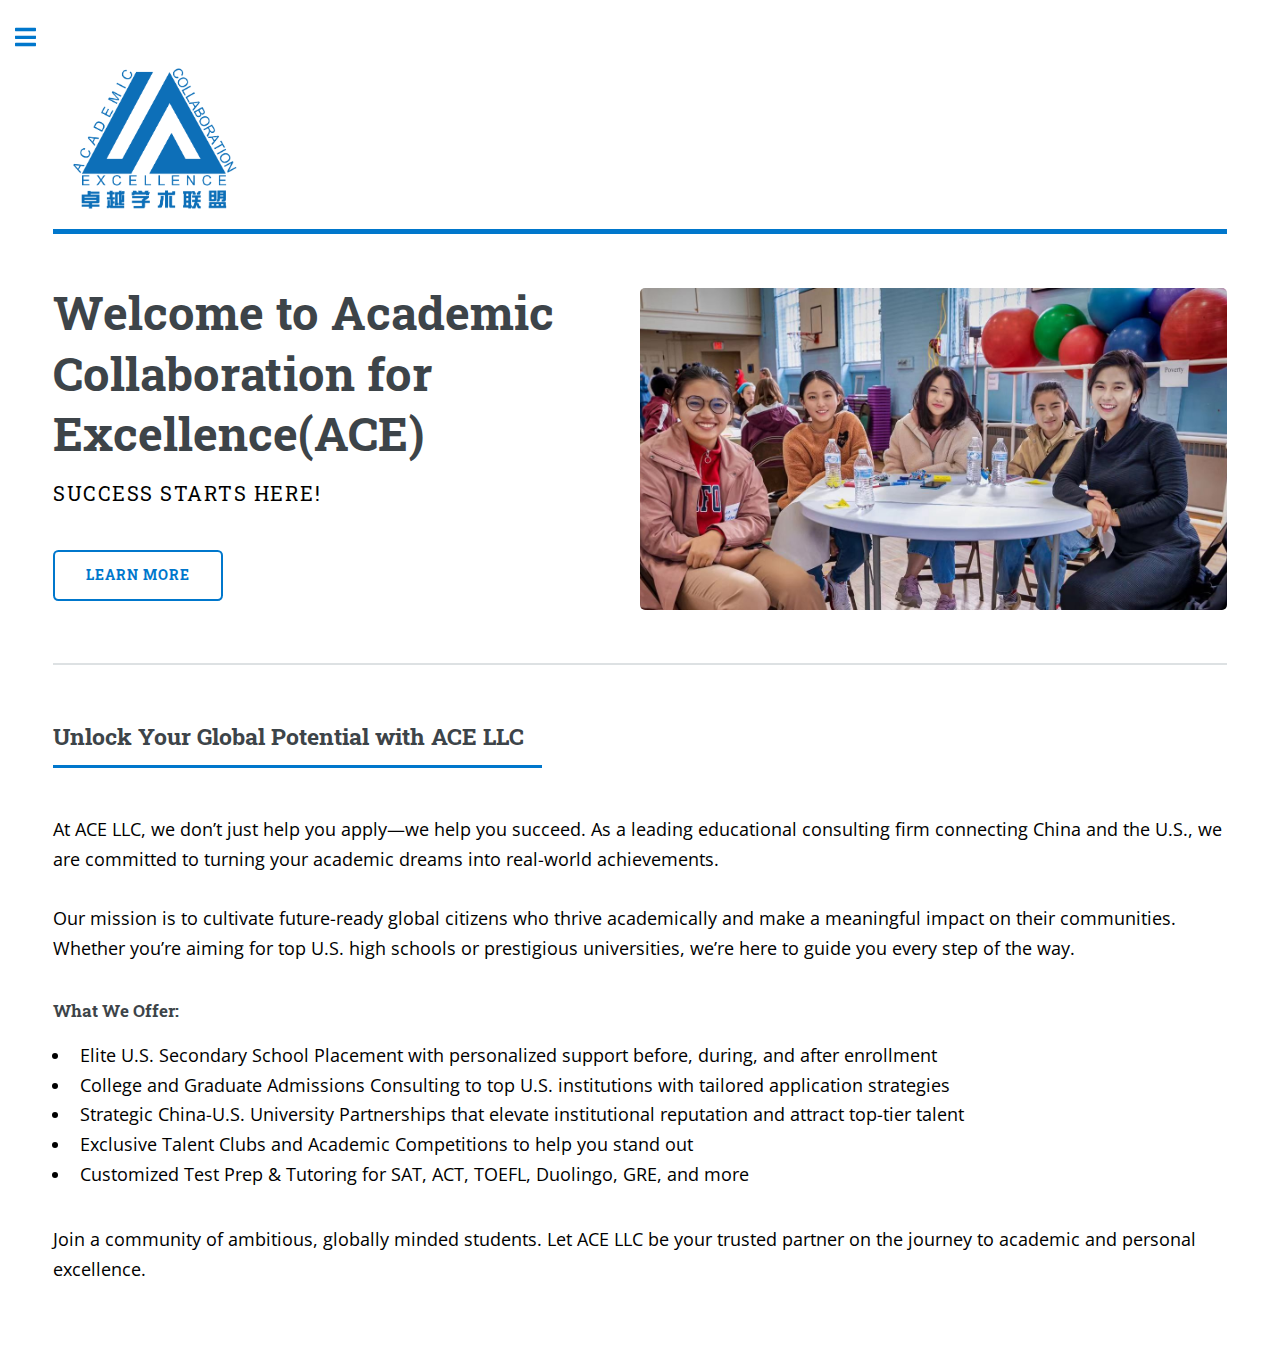
<file: index.html>
<!DOCTYPE HTML>
<!--
	Editorial by HTML5 UP
	html5up.net | @ajlkn
	Free for personal and commercial use under the CCA 3.0 license (html5up.net/license)
-->
<html>
	<head>
		<title>Editorial by HTML5 UP</title>
		<meta charset="utf-8" />
		<meta name="viewport" content="width=device-width, initial-scale=1, user-scalable=no" />
		<link rel="stylesheet" href="assets/css/main.css" />
	</head>
	<body class="is-preload">

		<!-- Wrapper -->
			<div id="wrapper">

				<!-- Main -->
					<div id="main">
						<div class="inner">

							<!-- Header -->
								<header id="header">
									<a href="index.html" class="logo"><img src="images/logo.png" alt="" width="200"/></a>
								</header>

							<!-- Banner -->
								<section id="banner">
									<div class="content">
										<header>
											<h1>Welcome to
											Academic Collaboration for Excellence(ACE)</h1>
											<p>Success Starts Here!</p>
										</header>
										<ul class="actions">
											<li><a href="contact.html" class="button big">Learn More</a></li>
										</ul>
									</div>
									<span class="image object">
										<img src="images/关于我们1.jpeg" alt="" />
									</span>
								</section>

							<!-- Section -->
								<section>
									<header class="major">
										<h2>Unlock Your Global Potential with ACE LLC</h2>
									</header>
									<p>At ACE LLC, we don’t just help you apply—we help you succeed. As a leading educational consulting firm connecting China and the U.S., we are committed to turning your academic dreams into real-world achievements.<br><br>
										Our mission is to cultivate future-ready global citizens who thrive academically and make a meaningful impact on their communities. Whether you’re aiming for top U.S. high schools or prestigious universities, we’re here to guide you every step of the way.<br>
									</p>	
									<h3>	What We Offer:</h3>
										<ul>
										<li>Elite U.S. Secondary School Placement with personalized support before, during, and after enrollment</li>
										<li>College and Graduate Admissions Consulting to top U.S. institutions with tailored application strategies</li>
										<li>Strategic China-U.S. University Partnerships that elevate institutional reputation and attract top-tier talent</li>
										<li>Exclusive Talent Clubs and Academic Competitions to help you stand out</li>
										<li>Customized Test Prep & Tutoring for SAT, ACT, TOEFL, Duolingo, GRE, and more</li>
										</ul>
									<p>Join a community of ambitious, globally minded students. Let ACE LLC be your trusted partner on the journey to academic and personal excellence.</p>										
								</section>
						</div>
					</div>

				

				<!-- Sidebar -->
					<div id="sidebar">
						<div class="inner">
							<!-- Menu -->
								<nav id="menu">
									<header class="major">
										<h2>Menu</h2>
									</header>
									<ul>
										<li><a href="index.html">Homepage</a></li>
										<li>
											<span class="opener">Our Services</span>
											<ul>
												<li><a href="k12.html">K-12 Programs</a></li>
												<li><a href="college.html">College & Graduate Programs</a></li>
											</ul>
										</li>
										<li><a href="about.html">About Us</a></li>
										<li><a href="contact.html">Contact Us</a></li>
										<li><a href="elements.html">Elements</a></li>
									</ul>
								</nav>


							<!-- Section -->
								<section>
									<header class="major">
										<h2>Get in touch</h2>
									</header>
									<ul class="contact">
										<li class="icon solid fa-envelope">libarrett@aceguidance.org</a></li>
										<li class="icon solid fa-phone">(518) 596-0798</li>
										<li class="icon solid fa-home">25 Shadow Wood Way, Ballston Lake, NY 12019</li>
									</ul>
								</section>

							<!-- Footer -->
								<footer id="footer">
									<p class="copyright">&copy; Untitled. All rights reserved. Demo Images: <a href="https://unsplash.com">Unsplash</a>. Design: <a href="https://html5up.net">HTML5 UP</a>.</p>
								</footer>

						</div>
					</div>

			</div>

		<!-- Scripts -->
			<script src="assets/js/jquery.min.js"></script>
			<script src="assets/js/browser.min.js"></script>
			<script src="assets/js/breakpoints.min.js"></script>
			<script src="assets/js/util.js"></script>
			<script src="assets/js/main.js"></script>

	</body>
</html>
</file>
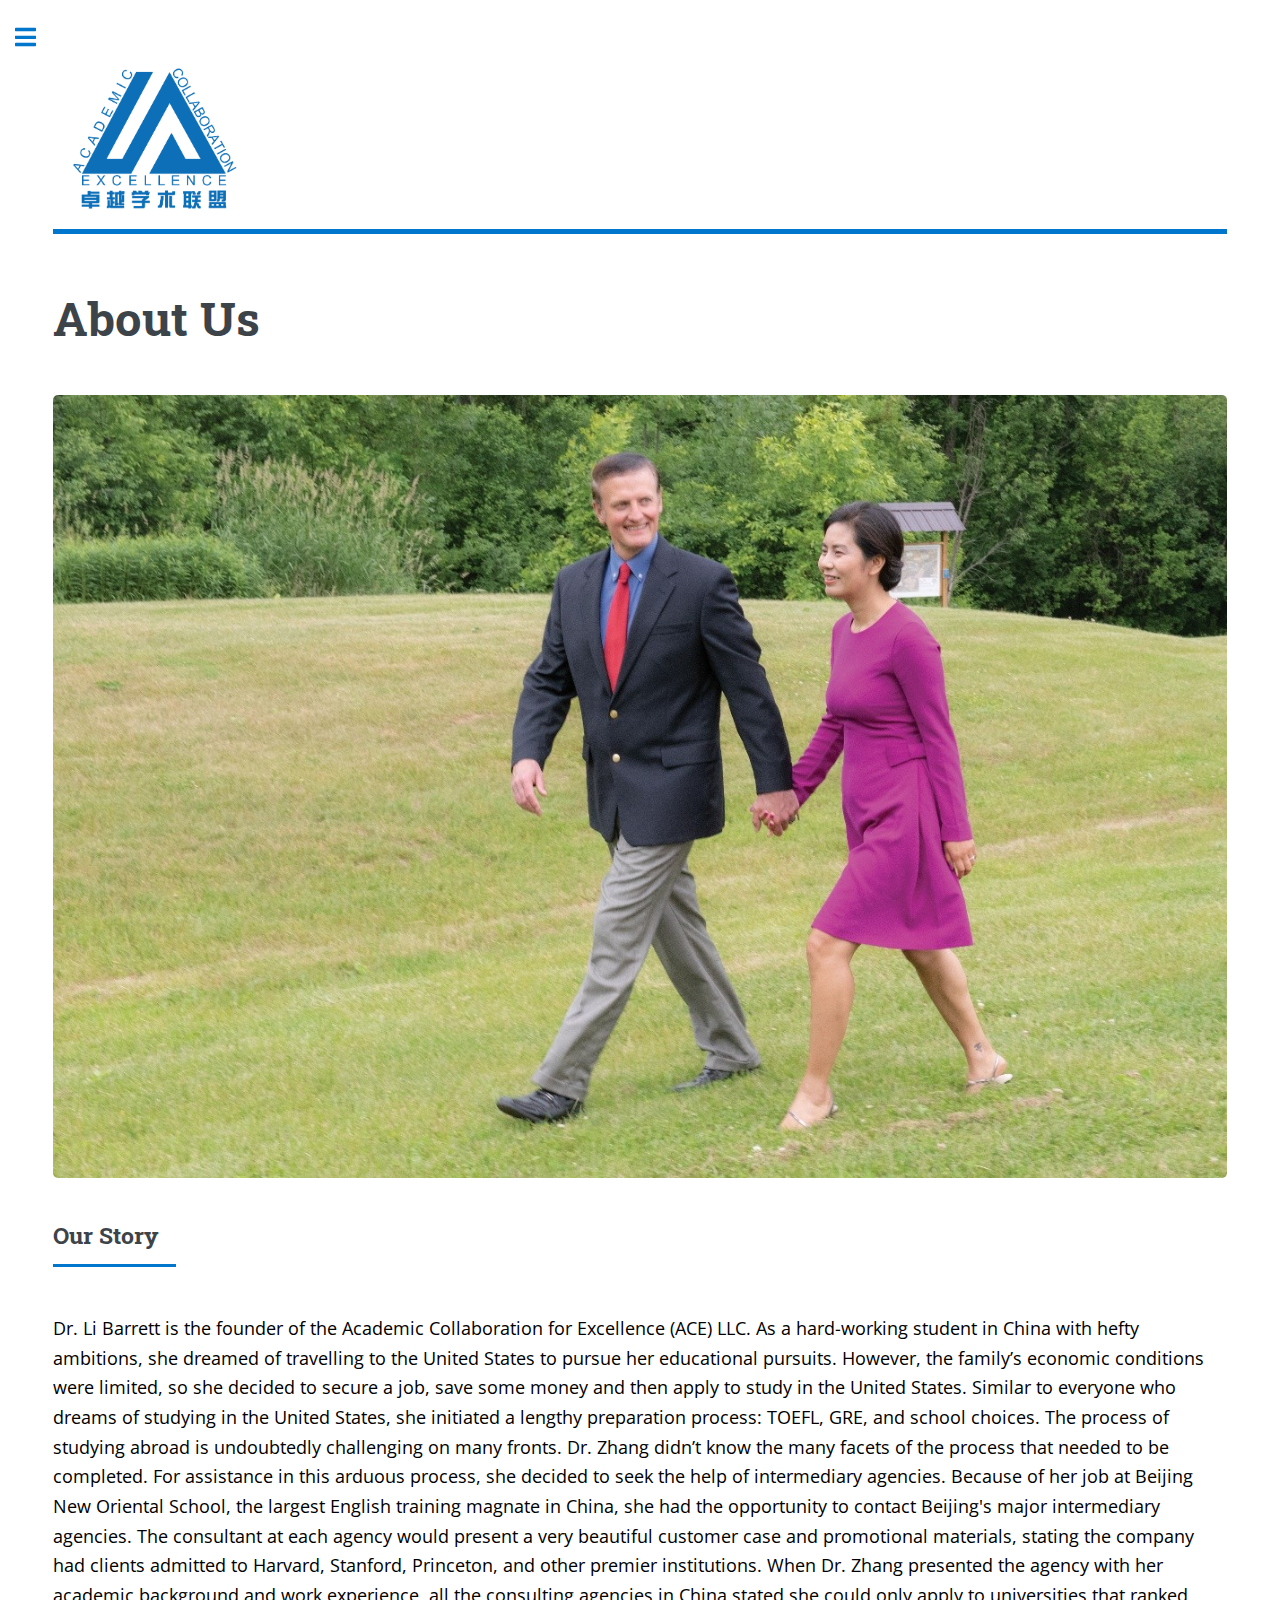
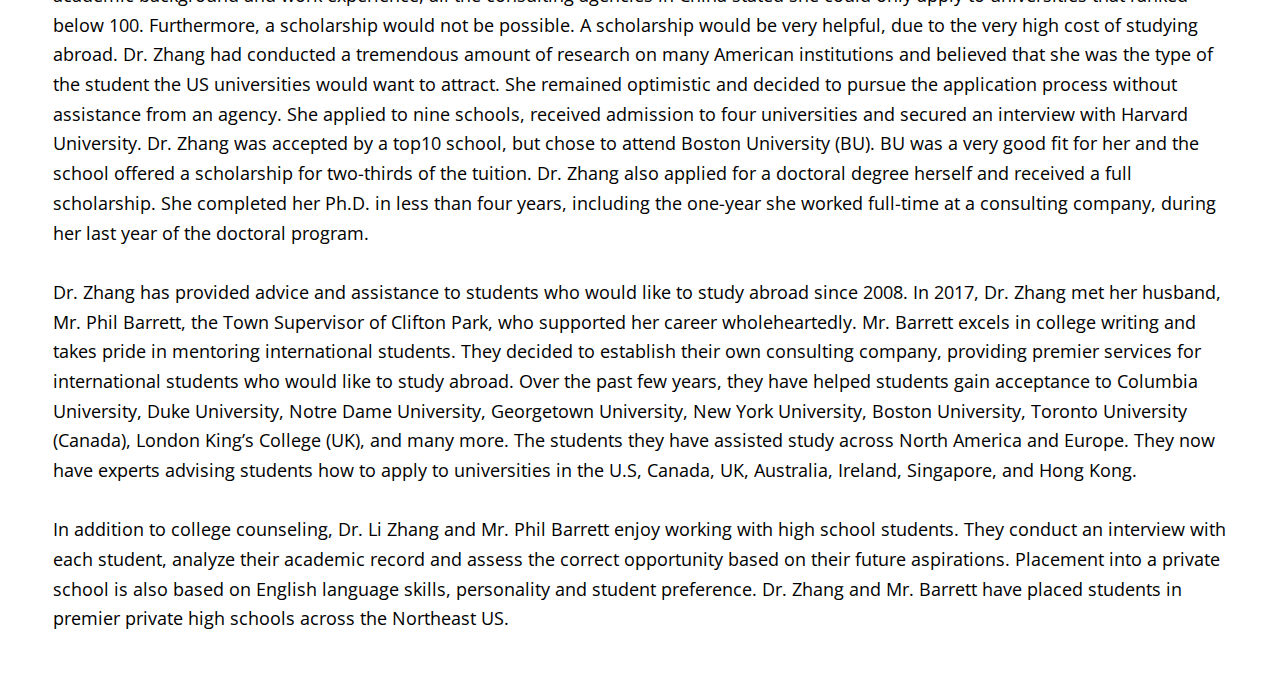
<file: about.html>
<!DOCTYPE HTML>
<!--
	Editorial by HTML5 UP
	html5up.net | @ajlkn
	Free for personal and commercial use under the CCA 3.0 license (html5up.net/license)
-->
<html>
	<head>
		<title>Generic - Editorial by HTML5 UP</title>
		<meta charset="utf-8" />
		<meta name="viewport" content="width=device-width, initial-scale=1, user-scalable=no" />
		<link rel="stylesheet" href="assets/css/main.css" />
	</head>
	<body class="is-preload">

		<!-- Wrapper -->
			<div id="wrapper">

				<!-- Main -->
					<div id="main">
						<div class="inner">

							<!-- Header -->
							<header id="header">
								<a href="index.html" class="logo"><img src="images/logo.png" alt="" width="200"/></a>
							</header>


							<!-- Content -->
								<section>
									<header class="main">
										<h1>About Us</h1>
									</header>

									<span class="image main"><img src="images/关于我们7.jpg" alt="" /></span>

									<header class="major">
										<h2 id="our-story" >Our Story</h2>
									</header>
										<p>Dr. Li Barrett is the founder of the Academic Collaboration for Excellence (ACE) LLC. As a hard-working student in China with hefty ambitions, she dreamed of travelling to the United States to pursue her educational pursuits. However, the family’s economic conditions were limited, so she decided to secure a job, save some money and then apply to study in the United States. Similar to everyone who dreams of studying in the United States, she initiated a lengthy preparation process: TOEFL, GRE, and school choices. The process of studying abroad is undoubtedly challenging on many fronts. Dr. Zhang didn’t know the many facets of the process that needed to be completed.  For assistance in this arduous process, she decided to seek the help of intermediary agencies. Because of her job at Beijing New Oriental School, the largest English training magnate in China, she had the opportunity to contact Beijing's major intermediary agencies. The consultant at each agency would present a very beautiful customer case and promotional materials, stating the company had clients admitted to Harvard, Stanford, Princeton, and other premier institutions. When Dr. Zhang presented the agency with her academic background and work experience, all the consulting agencies in China stated she could only apply to universities that ranked below 100.  Furthermore, a scholarship would not be possible. A scholarship would be very helpful, due to the very high cost of studying abroad. Dr. Zhang had conducted a tremendous amount of research on many American institutions and believed that she was the type of the student the US universities would want to attract. She remained optimistic and decided to pursue the application process without assistance from an agency. She applied to nine schools, received admission to four universities and secured an interview with Harvard University. Dr. Zhang was accepted by a top10 school, but chose to attend Boston University (BU). BU was a very good fit for her and the school offered a scholarship for two-thirds of the tuition. Dr. Zhang also applied for a doctoral degree herself and received a full scholarship. She completed her Ph.D. in less than four years, including the one-year she worked full-time at a consulting company, during her last year of the doctoral program.  
										<br><br>
										Dr. Zhang has provided advice and assistance to students who would like to study abroad since 2008. In 2017, Dr. Zhang met her husband, Mr. Phil Barrett, the Town Supervisor of Clifton Park, who supported her career wholeheartedly. Mr. Barrett excels in college writing and takes pride in mentoring international students. They decided to establish their own consulting company, providing premier services for international students who would like to study abroad. Over the past few years, they have helped students gain acceptance to Columbia University, Duke University, Notre Dame University, Georgetown University, New York University, Boston University, Toronto University (Canada), London King’s College (UK), and many more. The students they have assisted study across North America and Europe. They now have experts advising students how to apply to universities in the U.S, Canada, UK, Australia, Ireland, Singapore, and Hong Kong. 
										<br><br>
										In addition to college counseling, Dr. Li Zhang and Mr. Phil Barrett enjoy working with high school students. They conduct an interview with each student, analyze their academic record and assess the correct opportunity based on their future aspirations. Placement into a private school is also based on English language skills, personality and student preference. Dr. Zhang and Mr. Barrett have placed students in premier private high schools across the Northeast US.  
									
								</section>

						</div>
					</div>

				<!-- Sidebar -->
					<div id="sidebar">
						<div class="inner">
							<!-- Menu -->
							<nav id="menu">
								<header class="major">
									<h2>Menu</h2>
								</header>
								<ul>
									<li><a href="index.html">Homepage</a></li>
									<li>
										<span class="opener">Our Services</span>
										<ul>
											<li><a href="k12.html">K-12 Programs</a></li>
											<li><a href="college.html">College & Graduate Programs</a></li>
										</ul>
									</li>
									<li><a href="about.html">About Us</a></li>
									<li><a href="contact.html">Contact Us</a></li>
									<li><a href="elements.html">Elements</a></li>
								</ul>
							</nav>

							<!-- Section -->
								<!-- <section>
									<header class="major">
										<h2>Ante interdum</h2>
									</header>
									<div class="mini-posts">
										<article>
											<a href="#" class="image"><img src="images/pic07.jpg" alt="" /></a>
											<p>Aenean ornare velit lacus, ac varius enim lorem ullamcorper dolore aliquam.</p>
										</article>
										<article>
											<a href="#" class="image"><img src="images/pic08.jpg" alt="" /></a>
											<p>Aenean ornare velit lacus, ac varius enim lorem ullamcorper dolore aliquam.</p>
										</article>
										<article>
											<a href="#" class="image"><img src="images/pic09.jpg" alt="" /></a>
											<p>Aenean ornare velit lacus, ac varius enim lorem ullamcorper dolore aliquam.</p>
										</article>
									</div>
									<ul class="actions">
										<li><a href="#" class="button">More</a></li>
									</ul>
								</section> -->

							<!-- Section -->
								<section>
									<header class="major">
										<h2>Get in touch</h2>
									</header>
									<ul class="contact">
										<li class="icon solid fa-envelope">libarrett@aceguidance.org</a></li>
										<li class="icon solid fa-phone">(518) 596-0798</li>
										<li class="icon solid fa-home">25 Shadow Wood Way, Ballston Lake, NY 12019</li>
									</ul>
								</section>

							<!-- Footer -->
								<footer id="footer">
									<p class="copyright">&copy; Untitled. All rights reserved. Demo Images: <a href="https://unsplash.com">Unsplash</a>. Design: <a href="https://html5up.net">HTML5 UP</a>.</p>
								</footer>

						</div>
					</div>

			</div>

		<!-- Scripts -->
			<script src="assets/js/jquery.min.js"></script>
			<script src="assets/js/browser.min.js"></script>
			<script src="assets/js/breakpoints.min.js"></script>
			<script src="assets/js/util.js"></script>
			<script src="assets/js/main.js"></script>

	</body>
</html>
</file>
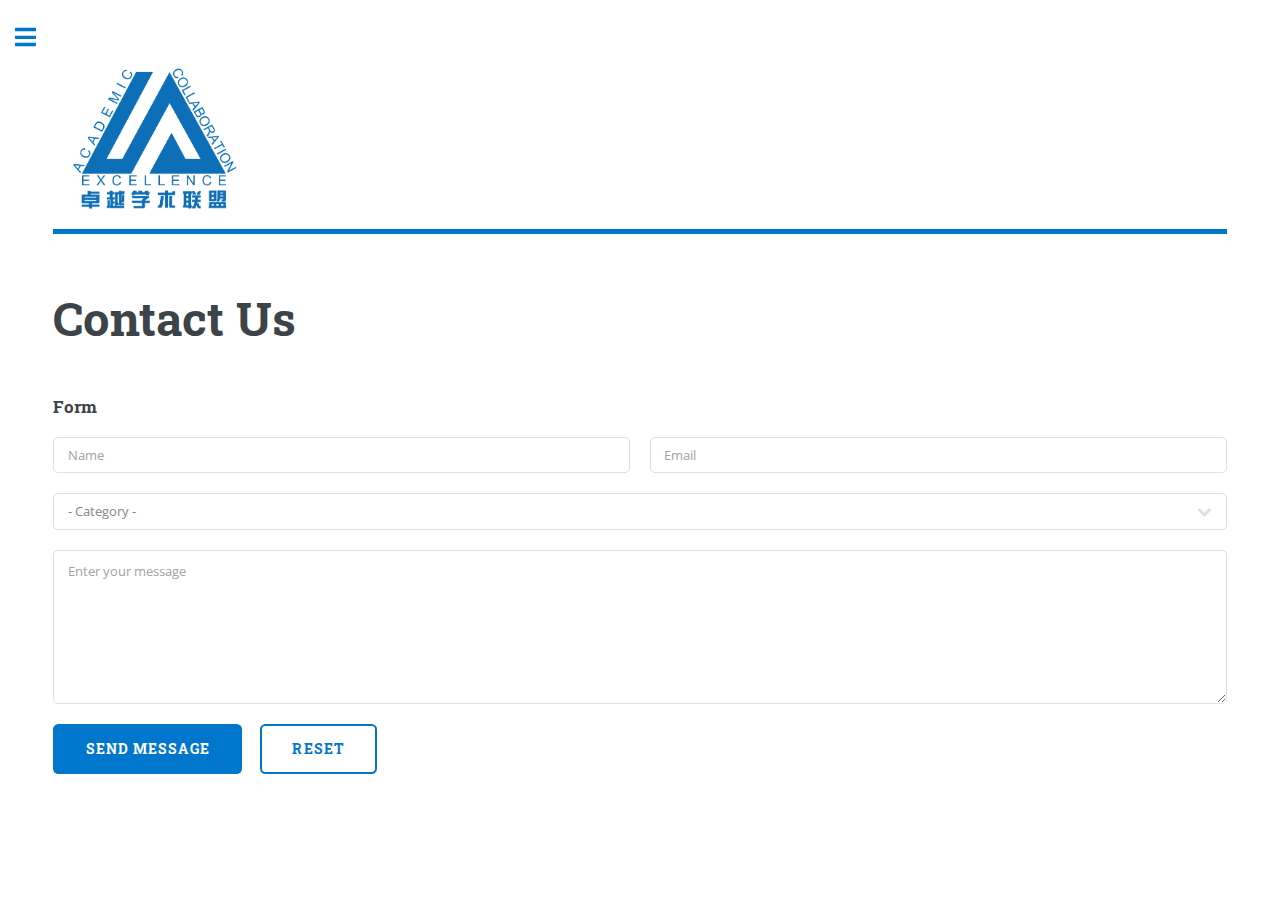
<file: contact.html>
<!DOCTYPE HTML>
<!--
	Editorial by HTML5 UP
	html5up.net | @ajlkn
	Free for personal and commercial use under the CCA 3.0 license (html5up.net/license)
-->
<html>
	<head>
		<title>Generic - Editorial by HTML5 UP</title>
		<meta charset="utf-8" />
		<meta name="viewport" content="width=device-width, initial-scale=1, user-scalable=no" />
		<link rel="stylesheet" href="assets/css/main.css" />
	</head>
	<body class="is-preload">

		<!-- Wrapper -->
			<div id="wrapper">

				<!-- Main -->
					<div id="main">
						<div class="inner">

							<!-- Header -->
							<header id="header">
								<a href="index.html" class="logo"><img src="images/logo.png" alt="" width="200"/></a>
							</header>


							<!-- Content -->
								<section>
									<header class="main">
										<h1>Contact Us</h1>
									</header>
									<h3>Form</h3>

									<form method="POST" action="https://formspree.io/f/xvgkjgnb">
										<div class="row gtr-uniform">
											<div class="col-6 col-12-xsmall">
												<input type="text" name="demo-name" id="demo-name" value="" placeholder="Name" />
											</div>
											<div class="col-6 col-12-xsmall">
												<input type="email" name="demo-email" id="demo-email" value="" placeholder="Email" />
											</div>
											<!-- Break -->
											<div class="col-12">
												<select name="demo-category" id="demo-category">
													<option value="">- Category -</option>
													<option value="K-12">K-12 Application Consulting</option>
													<option value="College/Graduate">College & Graduate Application Consulting</option>
													<option value="Other">Other</option>
												</select>
											</div>
											<!-- Break -->
											<div class="col-12">
												<textarea name="demo-message" id="demo-message" placeholder="Enter your message" rows="6"></textarea>
											</div>
											<!-- Break -->
											<div class="col-12">
												<ul class="actions">
													<li><input type="submit" value="Send Message" class="primary" /></li>
													<li><input type="reset" value="Reset" /></li>
												</ul>
											</div>
										</div>
									</form>
								</section>

						</div>
					</div>

				<!-- Sidebar -->
					<div id="sidebar">
						<div class="inner">

							<!-- Menu -->
							<nav id="menu">
								<header class="major">
									<h2>Menu</h2>
								</header>
								<ul>
									<li><a href="index.html">Homepage</a></li>
									<li>
										<span class="opener">Our Services</span>
										<ul>
											<li><a href="k12.html">K-12 Programs</a></li>
											<li><a href="college.html">College & Graduate Programs</a></li>
										</ul>
									</li>
									<li><a href="about.html">About Us</a></li>
									<li><a href="contact.html">Contact Us</a></li>
									<li><a href="elements.html">Elements</a></li>
								</ul>
							</nav>

							<!-- Section -->
								<!-- <section>
									<header class="major">
										<h2>Ante interdum</h2>
									</header>
									<div class="mini-posts">
										<article>
											<a href="#" class="image"><img src="images/pic07.jpg" alt="" /></a>
											<p>Aenean ornare velit lacus, ac varius enim lorem ullamcorper dolore aliquam.</p>
										</article>
										<article>
											<a href="#" class="image"><img src="images/pic08.jpg" alt="" /></a>
											<p>Aenean ornare velit lacus, ac varius enim lorem ullamcorper dolore aliquam.</p>
										</article>
										<article>
											<a href="#" class="image"><img src="images/pic09.jpg" alt="" /></a>
											<p>Aenean ornare velit lacus, ac varius enim lorem ullamcorper dolore aliquam.</p>
										</article>
									</div>
									<ul class="actions">
										<li><a href="#" class="button">More</a></li>
									</ul>
								</section> -->

							<!-- Section -->
								<section>
									<header class="major">
										<h2>Get in touch</h2>
									</header>
									<ul class="contact">
										<li class="icon solid fa-envelope">libarrett@aceguidance.org</a></li>
										<li class="icon solid fa-phone">(518) 596-0798</li>
										<li class="icon solid fa-home">25 Shadow Wood Way, Ballston Lake, NY 12019</li>
									</ul>
								</section>

							<!-- Footer -->
								<footer id="footer">
									<p class="copyright">&copy; Untitled. All rights reserved. Demo Images: <a href="https://unsplash.com">Unsplash</a>. Design: <a href="https://html5up.net">HTML5 UP</a>.</p>
								</footer>

						</div>
					</div>

			</div>

		<!-- Scripts -->
			<script src="assets/js/jquery.min.js"></script>
			<script src="assets/js/browser.min.js"></script>
			<script src="assets/js/breakpoints.min.js"></script>
			<script src="assets/js/util.js"></script>
			<script src="assets/js/main.js"></script>

	</body>
</html>
</file>
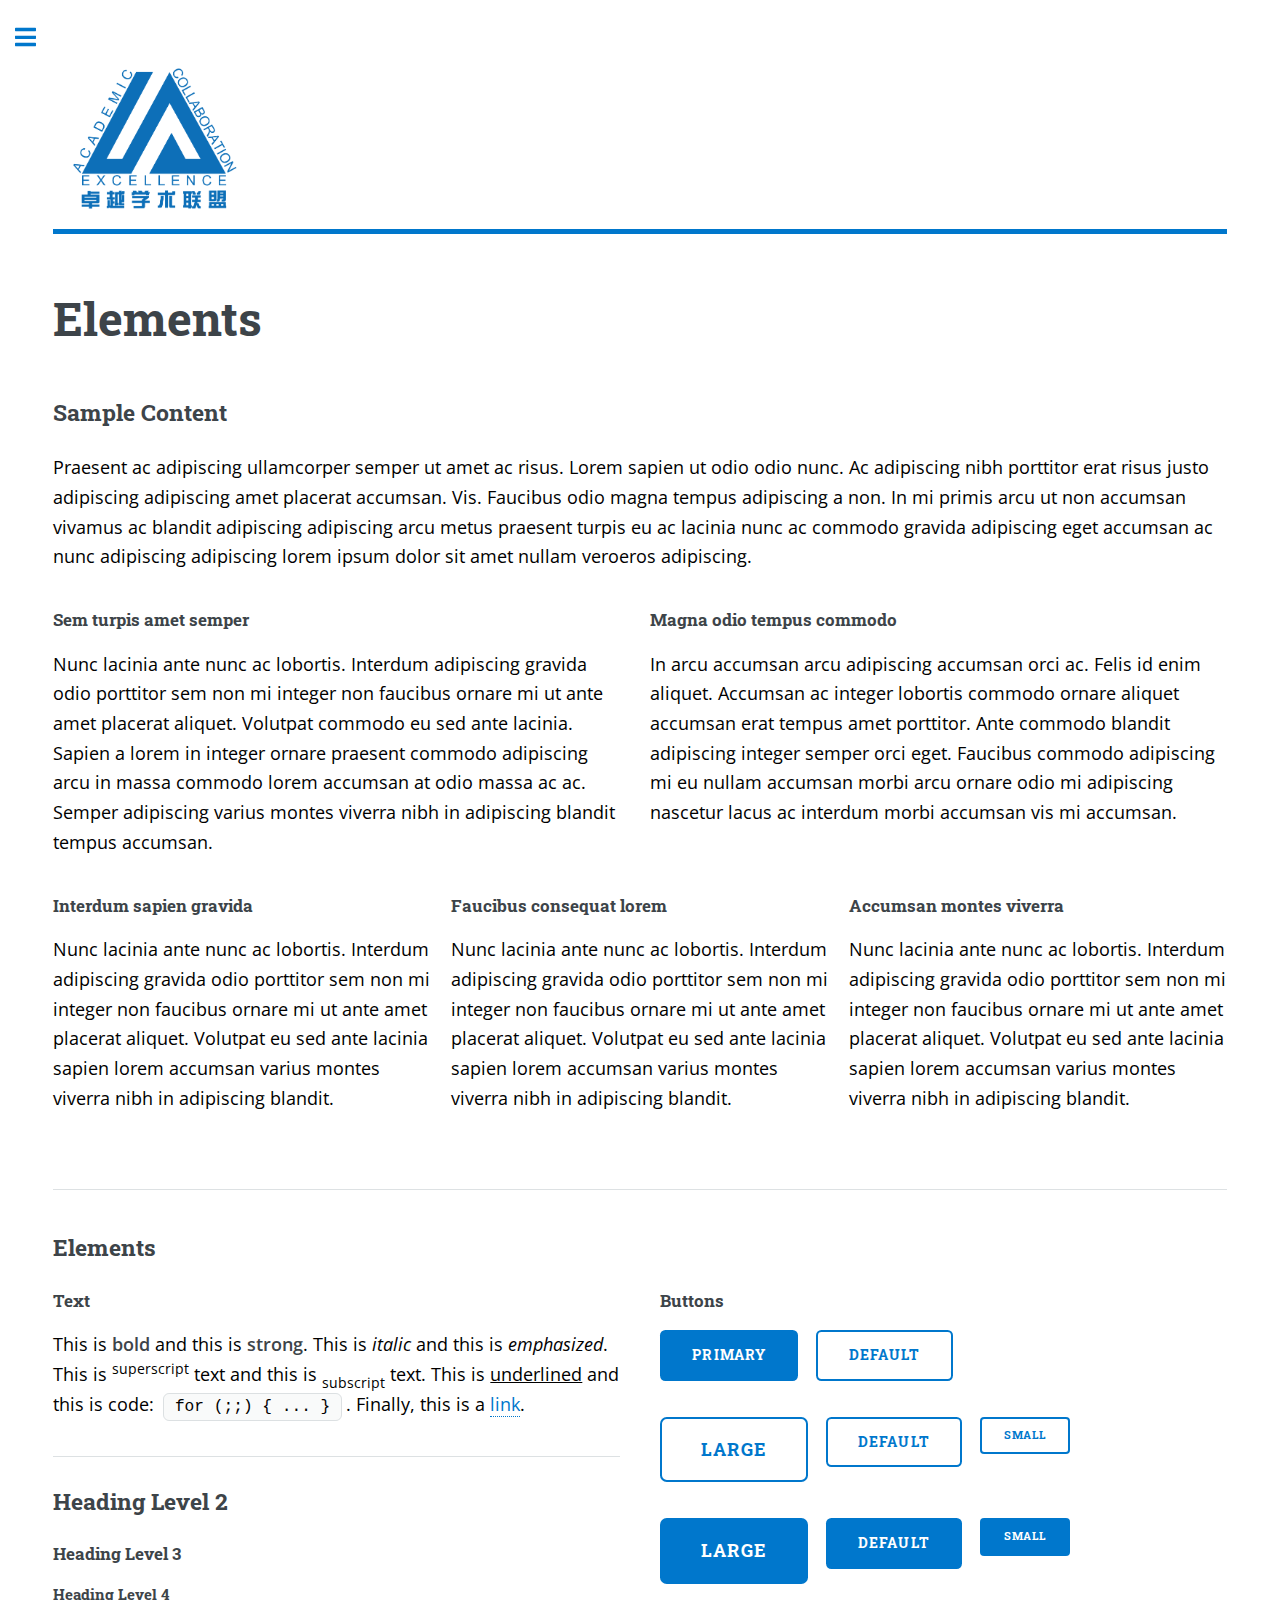
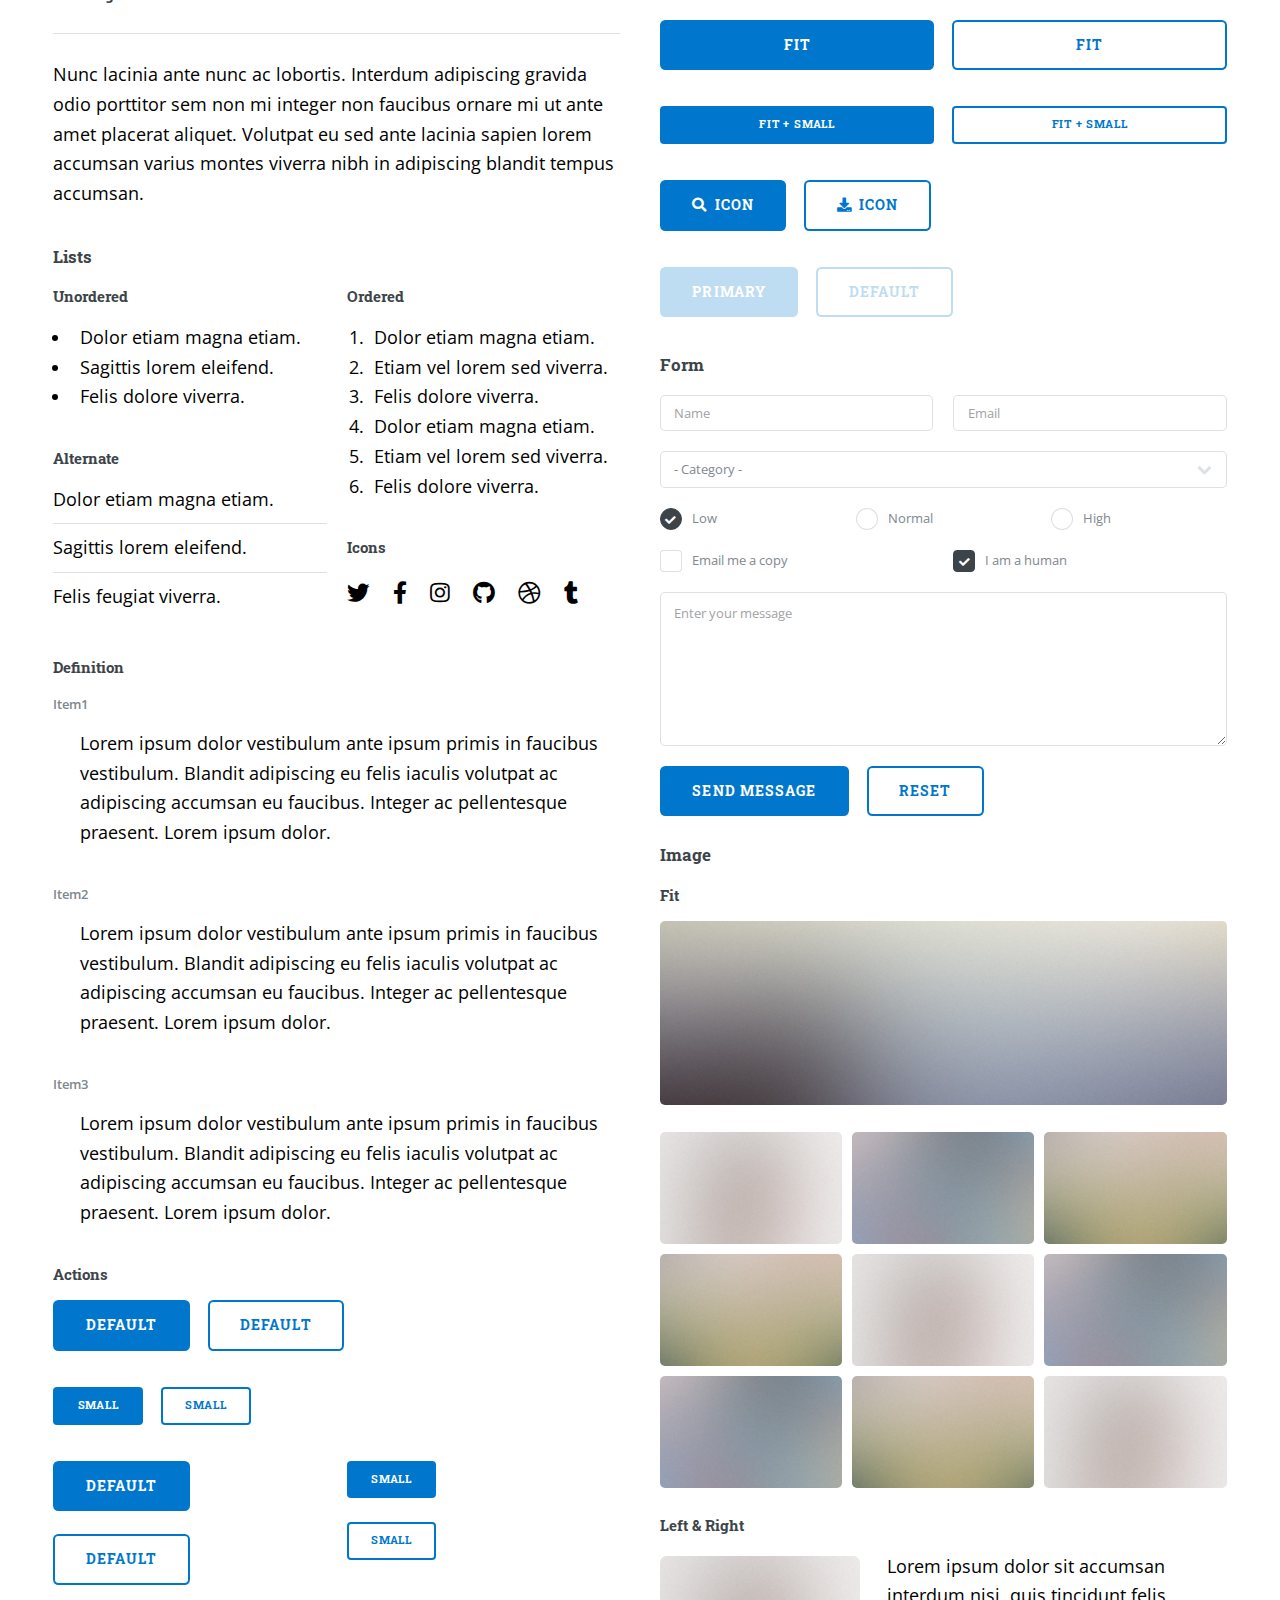
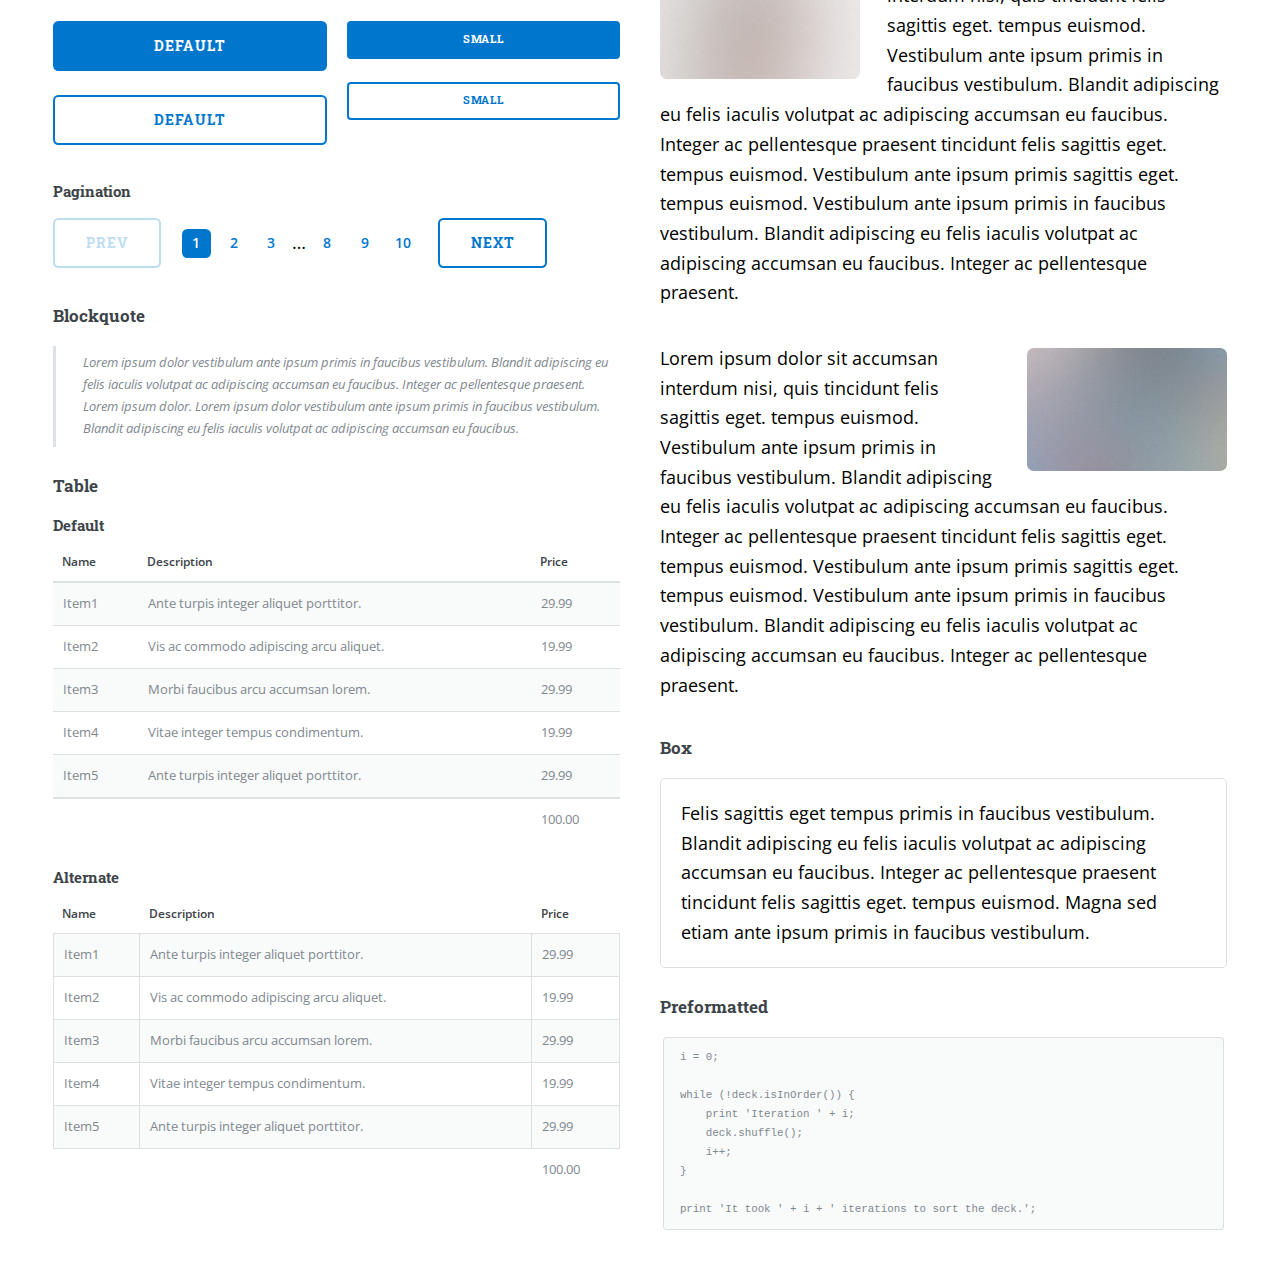
<file: elements.html>
<!DOCTYPE HTML>
<!--
	Editorial by HTML5 UP
	html5up.net | @ajlkn
	Free for personal and commercial use under the CCA 3.0 license (html5up.net/license)
-->
<html>
	<head>
		<title>Elements - Editorial by HTML5 UP</title>
		<meta charset="utf-8" />
		<meta name="viewport" content="width=device-width, initial-scale=1, user-scalable=no" />
		<link rel="stylesheet" href="assets/css/main.css" />
	</head>
	<body class="is-preload">

		<!-- Wrapper -->
			<div id="wrapper">

				<!-- Main -->
					<div id="main">
						<div class="inner">
							<!-- Header -->
							<header id="header">
								<a href="index.html" class="logo"><img src="images/logo.png" alt="" width="200"/></a>
							</header>

							<!-- Content -->
								<section>
									<header class="main">
										<h1>Elements</h1>
									</header>

									<!-- Content -->
										<h2 id="content">Sample Content</h2>
										<p>Praesent ac adipiscing ullamcorper semper ut amet ac risus. Lorem sapien ut odio odio nunc. Ac adipiscing nibh porttitor erat risus justo adipiscing adipiscing amet placerat accumsan. Vis. Faucibus odio magna tempus adipiscing a non. In mi primis arcu ut non accumsan vivamus ac blandit adipiscing adipiscing arcu metus praesent turpis eu ac lacinia nunc ac commodo gravida adipiscing eget accumsan ac nunc adipiscing adipiscing lorem ipsum dolor sit amet nullam veroeros adipiscing.</p>
										<div class="row">
											<div class="col-6 col-12-small">
												<h3>Sem turpis amet semper</h3>
												<p>Nunc lacinia ante nunc ac lobortis. Interdum adipiscing gravida odio porttitor sem non mi integer non faucibus ornare mi ut ante amet placerat aliquet. Volutpat commodo eu sed ante lacinia. Sapien a lorem in integer ornare praesent commodo adipiscing arcu in massa commodo lorem accumsan at odio massa ac ac. Semper adipiscing varius montes viverra nibh in adipiscing blandit tempus accumsan.</p>
											</div>
											<div class="col-6 col-12-small">
												<h3>Magna odio tempus commodo</h3>
												<p>In arcu accumsan arcu adipiscing accumsan orci ac. Felis id enim aliquet. Accumsan ac integer lobortis commodo ornare aliquet accumsan erat tempus amet porttitor. Ante commodo blandit adipiscing integer semper orci eget. Faucibus commodo adipiscing mi eu nullam accumsan morbi arcu ornare odio mi adipiscing nascetur lacus ac interdum morbi accumsan vis mi accumsan.</p>
											</div>
											<!-- Break -->
											<div class="col-4 col-12-medium">
												<h3>Interdum sapien gravida</h3>
												<p>Nunc lacinia ante nunc ac lobortis. Interdum adipiscing gravida odio porttitor sem non mi integer non faucibus ornare mi ut ante amet placerat aliquet. Volutpat eu sed ante lacinia sapien lorem accumsan varius montes viverra nibh in adipiscing blandit.</p>
											</div>
											<div class="col-4 col-12-medium">
												<h3>Faucibus consequat lorem</h3>
												<p>Nunc lacinia ante nunc ac lobortis. Interdum adipiscing gravida odio porttitor sem non mi integer non faucibus ornare mi ut ante amet placerat aliquet. Volutpat eu sed ante lacinia sapien lorem accumsan varius montes viverra nibh in adipiscing blandit.</p>
											</div>
											<div class="col-4 col-12-medium">
												<h3>Accumsan montes viverra</h3>
												<p>Nunc lacinia ante nunc ac lobortis. Interdum adipiscing gravida odio porttitor sem non mi integer non faucibus ornare mi ut ante amet placerat aliquet. Volutpat eu sed ante lacinia sapien lorem accumsan varius montes viverra nibh in adipiscing blandit.</p>
											</div>
										</div>

									<hr class="major" />

									<!-- Elements -->
										<h2 id="elements">Elements</h2>
										<div class="row gtr-200">
											<div class="col-6 col-12-medium">

												<!-- Text stuff -->
													<h3>Text</h3>
													<p>This is <b>bold</b> and this is <strong>strong</strong>. This is <i>italic</i> and this is <em>emphasized</em>.
													This is <sup>superscript</sup> text and this is <sub>subscript</sub> text.
													This is <u>underlined</u> and this is code: <code>for (;;) { ... }</code>.
													Finally, this is a <a href="#">link</a>.</p>
													<hr />
													<h2>Heading Level 2</h2>
													<h3>Heading Level 3</h3>
													<h4>Heading Level 4</h4>
													<hr />
													<p>Nunc lacinia ante nunc ac lobortis. Interdum adipiscing gravida odio porttitor sem non mi integer non faucibus ornare mi ut ante amet placerat aliquet. Volutpat eu sed ante lacinia sapien lorem accumsan varius montes viverra nibh in adipiscing blandit tempus accumsan.</p>

												<!-- Lists -->
													<h3>Lists</h3>
													<div class="row">
														<div class="col-6 col-12-small">

															<h4>Unordered</h4>
															<ul>
																<li>Dolor etiam magna etiam.</li>
																<li>Sagittis lorem eleifend.</li>
																<li>Felis dolore viverra.</li>
															</ul>

															<h4>Alternate</h4>
															<ul class="alt">
																<li>Dolor etiam magna etiam.</li>
																<li>Sagittis lorem eleifend.</li>
																<li>Felis feugiat viverra.</li>
															</ul>

														</div>
														<div class="col-6 col-12-small">

															<h4>Ordered</h4>
															<ol>
																<li>Dolor etiam magna etiam.</li>
																<li>Etiam vel lorem sed viverra.</li>
																<li>Felis dolore viverra.</li>
																<li>Dolor etiam magna etiam.</li>
																<li>Etiam vel lorem sed viverra.</li>
																<li>Felis dolore viverra.</li>
															</ol>

															<h4>Icons</h4>
															<ul class="icons">
																<li><a href="#" class="icon brands fa-twitter"><span class="label">Twitter</span></a></li>
																<li><a href="#" class="icon brands fa-facebook-f"><span class="label">Facebook</span></a></li>
																<li><a href="#" class="icon brands fa-instagram"><span class="label">Instagram</span></a></li>
																<li><a href="#" class="icon brands fa-github"><span class="label">Github</span></a></li>
																<li><a href="#" class="icon brands fa-dribbble"><span class="label">Dribbble</span></a></li>
																<li><a href="#" class="icon brands fa-tumblr"><span class="label">Tumblr</span></a></li>
															</ul>

														</div>
													</div>
													<h4>Definition</h4>
													<dl>
														<dt>Item1</dt>
														<dd>
															<p>Lorem ipsum dolor vestibulum ante ipsum primis in faucibus vestibulum. Blandit adipiscing eu felis iaculis volutpat ac adipiscing accumsan eu faucibus. Integer ac pellentesque praesent. Lorem ipsum dolor.</p>
														</dd>
														<dt>Item2</dt>
														<dd>
															<p>Lorem ipsum dolor vestibulum ante ipsum primis in faucibus vestibulum. Blandit adipiscing eu felis iaculis volutpat ac adipiscing accumsan eu faucibus. Integer ac pellentesque praesent. Lorem ipsum dolor.</p>
														</dd>
														<dt>Item3</dt>
														<dd>
															<p>Lorem ipsum dolor vestibulum ante ipsum primis in faucibus vestibulum. Blandit adipiscing eu felis iaculis volutpat ac adipiscing accumsan eu faucibus. Integer ac pellentesque praesent. Lorem ipsum dolor.</p>
														</dd>
													</dl>

													<h4>Actions</h4>
													<ul class="actions">
														<li><a href="#" class="button primary">Default</a></li>
														<li><a href="#" class="button">Default</a></li>
													</ul>
													<ul class="actions small">
														<li><a href="#" class="button primary small">Small</a></li>
														<li><a href="#" class="button small">Small</a></li>
													</ul>
													<div class="row">
														<div class="col-6 col-12-small">
															<ul class="actions stacked">
																<li><a href="#" class="button primary">Default</a></li>
																<li><a href="#" class="button">Default</a></li>
															</ul>
														</div>
														<div class="col-6 col-12-small">
															<ul class="actions stacked">
																<li><a href="#" class="button primary small">Small</a></li>
																<li><a href="#" class="button small">Small</a></li>
															</ul>
														</div>
														<div class="col-6 col-12-small">
															<ul class="actions stacked">
																<li><a href="#" class="button primary fit">Default</a></li>
																<li><a href="#" class="button fit">Default</a></li>
															</ul>
														</div>
														<div class="col-6 col-12-small">
															<ul class="actions stacked">
																<li><a href="#" class="button primary small fit">Small</a></li>
																<li><a href="#" class="button small fit">Small</a></li>
															</ul>
														</div>
													</div>

													<h4>Pagination</h4>
													<ul class="pagination">
														<li><span class="button disabled">Prev</span></li>
														<li><a href="#" class="page active">1</a></li>
														<li><a href="#" class="page">2</a></li>
														<li><a href="#" class="page">3</a></li>
														<li><span>&hellip;</span></li>
														<li><a href="#" class="page">8</a></li>
														<li><a href="#" class="page">9</a></li>
														<li><a href="#" class="page">10</a></li>
														<li><a href="#" class="button">Next</a></li>
													</ul>

												<!-- Blockquote -->
													<h3>Blockquote</h3>
													<blockquote>Lorem ipsum dolor vestibulum ante ipsum primis in faucibus vestibulum. Blandit adipiscing eu felis iaculis volutpat ac adipiscing accumsan eu faucibus. Integer ac pellentesque praesent. Lorem ipsum dolor. Lorem ipsum dolor vestibulum ante ipsum primis in faucibus vestibulum. Blandit adipiscing eu felis iaculis volutpat ac adipiscing accumsan eu faucibus.</blockquote>

												<!-- Table -->
													<h3>Table</h3>

													<h4>Default</h4>
													<div class="table-wrapper">
														<table>
															<thead>
																<tr>
																	<th>Name</th>
																	<th>Description</th>
																	<th>Price</th>
																</tr>
															</thead>
															<tbody>
																<tr>
																	<td>Item1</td>
																	<td>Ante turpis integer aliquet porttitor.</td>
																	<td>29.99</td>
																</tr>
																<tr>
																	<td>Item2</td>
																	<td>Vis ac commodo adipiscing arcu aliquet.</td>
																	<td>19.99</td>
																</tr>
																<tr>
																	<td>Item3</td>
																	<td> Morbi faucibus arcu accumsan lorem.</td>
																	<td>29.99</td>
																</tr>
																<tr>
																	<td>Item4</td>
																	<td>Vitae integer tempus condimentum.</td>
																	<td>19.99</td>
																</tr>
																<tr>
																	<td>Item5</td>
																	<td>Ante turpis integer aliquet porttitor.</td>
																	<td>29.99</td>
																</tr>
															</tbody>
															<tfoot>
																<tr>
																	<td colspan="2"></td>
																	<td>100.00</td>
																</tr>
															</tfoot>
														</table>
													</div>

													<h4>Alternate</h4>
													<div class="table-wrapper">
														<table class="alt">
															<thead>
																<tr>
																	<th>Name</th>
																	<th>Description</th>
																	<th>Price</th>
																</tr>
															</thead>
															<tbody>
																<tr>
																	<td>Item1</td>
																	<td>Ante turpis integer aliquet porttitor.</td>
																	<td>29.99</td>
																</tr>
																<tr>
																	<td>Item2</td>
																	<td>Vis ac commodo adipiscing arcu aliquet.</td>
																	<td>19.99</td>
																</tr>
																<tr>
																	<td>Item3</td>
																	<td> Morbi faucibus arcu accumsan lorem.</td>
																	<td>29.99</td>
																</tr>
																<tr>
																	<td>Item4</td>
																	<td>Vitae integer tempus condimentum.</td>
																	<td>19.99</td>
																</tr>
																<tr>
																	<td>Item5</td>
																	<td>Ante turpis integer aliquet porttitor.</td>
																	<td>29.99</td>
																</tr>
															</tbody>
															<tfoot>
																<tr>
																	<td colspan="2"></td>
																	<td>100.00</td>
																</tr>
															</tfoot>
														</table>
													</div>

											</div>
											<div class="col-6 col-12-medium">

												<!-- Buttons -->
													<h3>Buttons</h3>
													<ul class="actions">
														<li><a href="#" class="button primary">Primary</a></li>
														<li><a href="#" class="button">Default</a></li>
													</ul>
													<ul class="actions">
														<li><a href="#" class="button large">Large</a></li>
														<li><a href="#" class="button">Default</a></li>
														<li><a href="#" class="button small">Small</a></li>
													</ul>
													<ul class="actions">
														<li><a href="#" class="button primary large">Large</a></li>
														<li><a href="#" class="button primary">Default</a></li>
														<li><a href="#" class="button primary small">Small</a></li>
													</ul>
													<ul class="actions fit">
														<li><a href="#" class="button primary fit">Fit</a></li>
														<li><a href="#" class="button fit">Fit</a></li>
													</ul>
													<ul class="actions fit small">
														<li><a href="#" class="button primary fit small">Fit + Small</a></li>
														<li><a href="#" class="button fit small">Fit + Small</a></li>
													</ul>
													<ul class="actions">
														<li><a href="#" class="button primary icon solid fa-search">Icon</a></li>
														<li><a href="#" class="button icon solid fa-download">Icon</a></li>
													</ul>
													<ul class="actions">
														<li><span class="button primary disabled">Primary</span></li>
														<li><span class="button disabled">Default</span></li>
													</ul>

												<!-- Form -->
													<h3>Form</h3>

													<form method="post" action="#">
														<div class="row gtr-uniform">
															<div class="col-6 col-12-xsmall">
																<input type="text" name="demo-name" id="demo-name" value="" placeholder="Name" />
															</div>
															<div class="col-6 col-12-xsmall">
																<input type="email" name="demo-email" id="demo-email" value="" placeholder="Email" />
															</div>
															<!-- Break -->
															<div class="col-12">
																<select name="demo-category" id="demo-category">
																	<option value="">- Category -</option>
																	<option value="1">Manufacturing</option>
																	<option value="1">Shipping</option>
																	<option value="1">Administration</option>
																	<option value="1">Human Resources</option>
																</select>
															</div>
															<!-- Break -->
															<div class="col-4 col-12-small">
																<input type="radio" id="demo-priority-low" name="demo-priority" checked>
																<label for="demo-priority-low">Low</label>
															</div>
															<div class="col-4 col-12-small">
																<input type="radio" id="demo-priority-normal" name="demo-priority">
																<label for="demo-priority-normal">Normal</label>
															</div>
															<div class="col-4 col-12-small">
																<input type="radio" id="demo-priority-high" name="demo-priority">
																<label for="demo-priority-high">High</label>
															</div>
															<!-- Break -->
															<div class="col-6 col-12-small">
																<input type="checkbox" id="demo-copy" name="demo-copy">
																<label for="demo-copy">Email me a copy</label>
															</div>
															<div class="col-6 col-12-small">
																<input type="checkbox" id="demo-human" name="demo-human" checked>
																<label for="demo-human">I am a human</label>
															</div>
															<!-- Break -->
															<div class="col-12">
																<textarea name="demo-message" id="demo-message" placeholder="Enter your message" rows="6"></textarea>
															</div>
															<!-- Break -->
															<div class="col-12">
																<ul class="actions">
																	<li><input type="submit" value="Send Message" class="primary" /></li>
																	<li><input type="reset" value="Reset" /></li>
																</ul>
															</div>
														</div>
													</form>

												<!-- Image -->
													<h3>Image</h3>

													<h4>Fit</h4>
													<span class="image fit"><img src="images/pic11.jpg" alt="" /></span>
													<div class="box alt">
														<div class="row gtr-50 gtr-uniform">
															<div class="col-4"><span class="image fit"><img src="images/pic01.jpg" alt="" /></span></div>
															<div class="col-4"><span class="image fit"><img src="images/pic02.jpg" alt="" /></span></div>
															<div class="col-4"><span class="image fit"><img src="images/pic03.jpg" alt="" /></span></div>
															<!-- Break -->
															<div class="col-4"><span class="image fit"><img src="images/pic03.jpg" alt="" /></span></div>
															<div class="col-4"><span class="image fit"><img src="images/pic01.jpg" alt="" /></span></div>
															<div class="col-4"><span class="image fit"><img src="images/pic02.jpg" alt="" /></span></div>
															<!-- Break -->
															<div class="col-4"><span class="image fit"><img src="images/pic02.jpg" alt="" /></span></div>
															<div class="col-4"><span class="image fit"><img src="images/pic03.jpg" alt="" /></span></div>
															<div class="col-4"><span class="image fit"><img src="images/pic01.jpg" alt="" /></span></div>
														</div>
													</div>

													<h4>Left &amp; Right</h4>
													<p><span class="image left"><img src="images/pic01.jpg" alt="" /></span>Lorem ipsum dolor sit accumsan interdum nisi, quis tincidunt felis sagittis eget. tempus euismod. Vestibulum ante ipsum primis in faucibus vestibulum. Blandit adipiscing eu felis iaculis volutpat ac adipiscing accumsan eu faucibus. Integer ac pellentesque praesent tincidunt felis sagittis eget. tempus euismod. Vestibulum ante ipsum primis sagittis eget. tempus euismod. Vestibulum ante ipsum primis in faucibus vestibulum. Blandit adipiscing eu felis iaculis volutpat ac adipiscing accumsan eu faucibus. Integer ac pellentesque praesent.</p>
													<p><span class="image right"><img src="images/pic02.jpg" alt="" /></span>Lorem ipsum dolor sit accumsan interdum nisi, quis tincidunt felis sagittis eget. tempus euismod. Vestibulum ante ipsum primis in faucibus vestibulum. Blandit adipiscing eu felis iaculis volutpat ac adipiscing accumsan eu faucibus. Integer ac pellentesque praesent tincidunt felis sagittis eget. tempus euismod. Vestibulum ante ipsum primis sagittis eget. tempus euismod. Vestibulum ante ipsum primis in faucibus vestibulum. Blandit adipiscing eu felis iaculis volutpat ac adipiscing accumsan eu faucibus. Integer ac pellentesque praesent.</p>

												<!-- Box -->
													<h3>Box</h3>
													<div class="box">
														<p>Felis sagittis eget tempus primis in faucibus vestibulum. Blandit adipiscing eu felis iaculis volutpat ac adipiscing accumsan eu faucibus. Integer ac pellentesque praesent tincidunt felis sagittis eget. tempus euismod. Magna sed etiam ante ipsum primis in faucibus vestibulum.</p>
													</div>

												<!-- Preformatted Code -->
													<h3>Preformatted</h3>
													<pre><code>i = 0;

while (!deck.isInOrder()) {
    print 'Iteration ' + i;
    deck.shuffle();
    i++;
}

print 'It took ' + i + ' iterations to sort the deck.';
</code></pre>

											</div>
										</div>

								</section>

						</div>
					</div>

				<!-- Sidebar -->
					<div id="sidebar">
						<div class="inner">
							<!-- Menu -->
							<nav id="menu">
								<header class="major">
									<h2>Menu</h2>
								</header>
								<ul>
									<li><a href="index.html">Homepage</a></li>
									<li>
										<span class="opener">Our Services</span>
										<ul>
											<li><a href="k12.html">K-12 Programs</a></li>
											<li><a href="college.html">College & Graduate Programs</a></li>
										</ul>
									</li>
									<li><a href="about.html">About Us</a></li>
									<li><a href="contact.html">Contact Us</a></li>
									<li><a href="elements.html">Elements</a></li>
								</ul>
							</nav>

							<!-- Section -->
								<!-- <section>
									<header class="major">
										<h2>Ante interdum</h2>
									</header>
									<div class="mini-posts">
										<article>
											<a href="#" class="image"><img src="images/pic07.jpg" alt="" /></a>
											<p>Aenean ornare velit lacus, ac varius enim lorem ullamcorper dolore aliquam.</p>
										</article>
										<article>
											<a href="#" class="image"><img src="images/pic08.jpg" alt="" /></a>
											<p>Aenean ornare velit lacus, ac varius enim lorem ullamcorper dolore aliquam.</p>
										</article>
										<article>
											<a href="#" class="image"><img src="images/pic09.jpg" alt="" /></a>
											<p>Aenean ornare velit lacus, ac varius enim lorem ullamcorper dolore aliquam.</p>
										</article>
									</div>
									<ul class="actions">
										<li><a href="#" class="button">More</a></li>
									</ul>
								</section> -->

							<!-- Section -->
								<section>
									<header class="major">
										<h2>Get in touch</h2>
									</header>
									<ul class="contact">
										<li class="icon solid fa-envelope">libarrett@aceguidance.org</a></li>
										<li class="icon solid fa-phone">(518) 596-0798</li>
										<li class="icon solid fa-home">25 Shadow Wood Way, Ballston Lake, NY 12019</li>
									</ul>
								</section>

							<!-- Footer -->
								<footer id="footer">
									<p class="copyright">&copy; Untitled. All rights reserved. Demo Images: <a href="https://unsplash.com">Unsplash</a>. Design: <a href="https://html5up.net">HTML5 UP</a>.</p>
								</footer>

						</div>
					</div>

			</div>

		<!-- Scripts -->
			<script src="assets/js/jquery.min.js"></script>
			<script src="assets/js/browser.min.js"></script>
			<script src="assets/js/breakpoints.min.js"></script>
			<script src="assets/js/util.js"></script>
			<script src="assets/js/main.js"></script>

	</body>
</html>
</file>
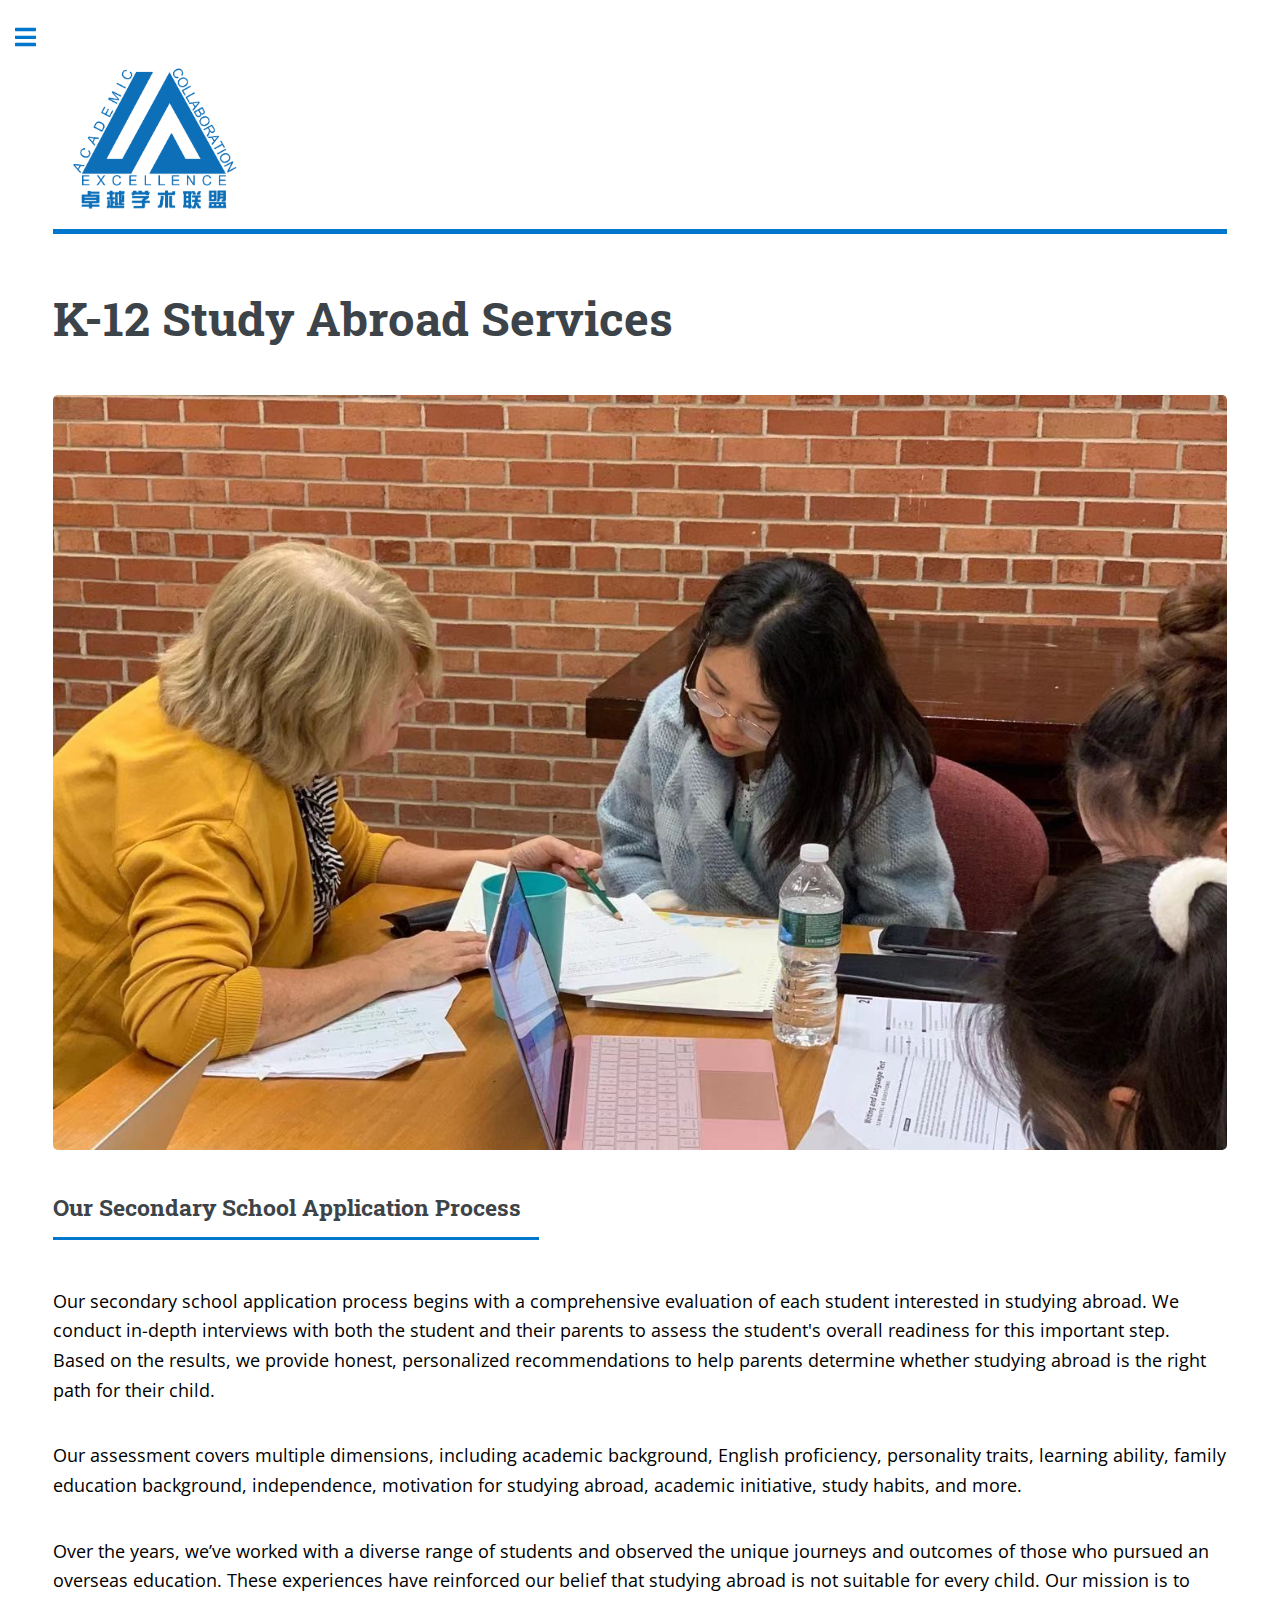
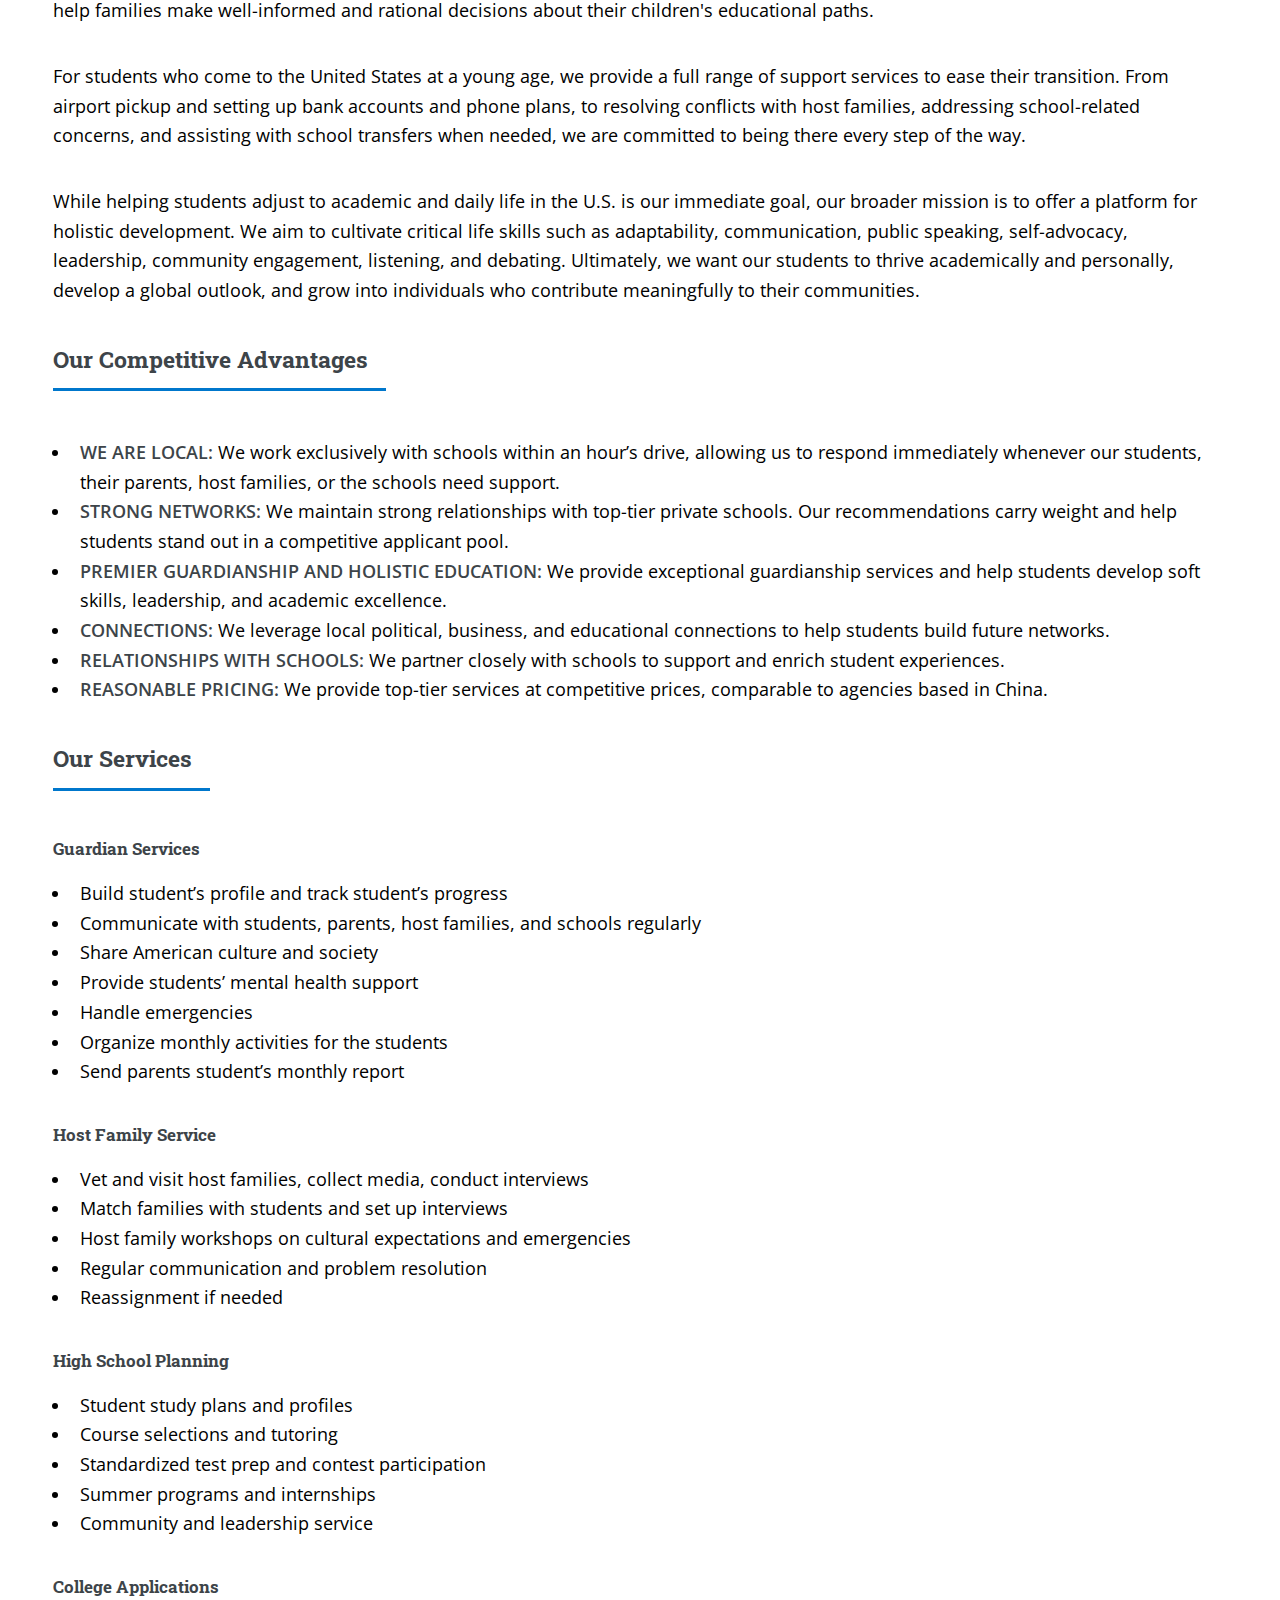
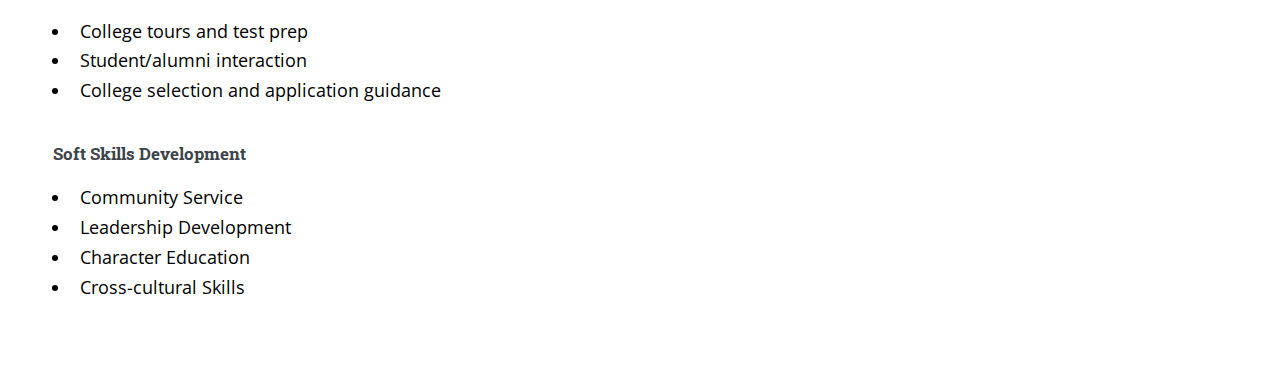
<file: k12.html>
<!DOCTYPE HTML>
<!--
	Editorial by HTML5 UP
	html5up.net | @ajlkn
	Free for personal and commercial use under the CCA 3.0 license (html5up.net/license)
-->
<html>
	<head>
		<title>Generic - Editorial by HTML5 UP</title>
		<meta charset="utf-8" />
		<meta name="viewport" content="width=device-width, initial-scale=1, user-scalable=no" />
		<link rel="stylesheet" href="assets/css/main.css" />
	</head>
	<body class="is-preload">

		<!-- Wrapper -->
			<div id="wrapper">

				<!-- Main -->
					<div id="main">
						<div class="inner">

							<!-- Header -->
							<header id="header">
								<a href="index.html" class="logo"><img src="images/logo.png" alt="" width="200"/></a>
							</header>


							<!-- Content -->
								<section>
									<header class="main">
										<h1>K-12 Study Abroad Services</h1>
									</header>

									<span class="image main"><img src="images/关于我们3.jpeg" alt="" /></span>
									<header class="major"><h2>Our Secondary School Application Process</h2></header>
									<p>Our secondary school application process begins with a comprehensive evaluation of each student interested in studying abroad. We conduct in-depth interviews with both the student and their parents to assess the student's overall readiness for this important step. Based on the results, we provide honest, personalized recommendations to help parents determine whether studying abroad is the right path for their child.</p>
									<p>Our assessment covers multiple dimensions, including academic background, English proficiency, personality traits, learning ability, family education background, independence, motivation for studying abroad, academic initiative, study habits, and more.</p>
									<p>Over the years, we’ve worked with a diverse range of students and observed the unique journeys and outcomes of those who pursued an overseas education. These experiences have reinforced our belief that studying abroad is not suitable for every child. Our mission is to help families make well-informed and rational decisions about their children's educational paths.</p>
									<p>For students who come to the United States at a young age, we provide a full range of support services to ease their transition. From airport pickup and setting up bank accounts and phone plans, to resolving conflicts with host families, addressing school-related concerns, and assisting with school transfers when needed, we are committed to being there every step of the way.</p>
									<p>While helping students adjust to academic and daily life in the U.S. is our immediate goal, our broader mission is to offer a platform for holistic development. We aim to cultivate critical life skills such as adaptability, communication, public speaking, self-advocacy, leadership, community engagement, listening, and debating. Ultimately, we want our students to thrive academically and personally, develop a global outlook, and grow into individuals who contribute meaningfully to their communities.</p>
								  
									<header class="major">
										<h2>Our Competitive Advantages</h2>
									</header>
									<ul>
									  <li><strong>WE ARE LOCAL:</strong> We work exclusively with schools within an hour’s drive, allowing us to respond immediately whenever our students, their parents, host families, or the schools need support.</li>
									  <li><strong>STRONG NETWORKS:</strong> We maintain strong relationships with top-tier private schools. Our recommendations carry weight and help students stand out in a competitive applicant pool.</li>
									  <li><strong>PREMIER GUARDIANSHIP AND HOLISTIC EDUCATION:</strong> We provide exceptional guardianship services and help students develop soft skills, leadership, and academic excellence.</li>
									  <li><strong>CONNECTIONS:</strong> We leverage local political, business, and educational connections to help students build future networks.</li>
									  <li><strong>RELATIONSHIPS WITH SCHOOLS:</strong> We partner closely with schools to support and enrich student experiences.</li>
									  <li><strong>REASONABLE PRICING:</strong> We provide top-tier services at competitive prices, comparable to agencies based in China.</li>
									</ul>

									<header class="major">
										<h2>Our Services</h2>
									</header>
									<h3>Guardian Services</h3>
									<ul>
									  <li>Build student’s profile and track student’s progress</li>
									  <li>Communicate with students, parents, host families, and schools regularly</li>
									  <li>Share American culture and society</li>
									  <li>Provide students’ mental health support</li>
									  <li>Handle emergencies</li>
									  <li>Organize monthly activities for the students</li>
									  <li>Send parents student’s monthly report</li>
									</ul>
									<h3>Host Family Service</h3>
									<ul>
									  <li>Vet and visit host families, collect media, conduct interviews</li>
									  <li>Match families with students and set up interviews</li>
									  <li>Host family workshops on cultural expectations and emergencies</li>
									  <li>Regular communication and problem resolution</li>
									  <li>Reassignment if needed</li>
									</ul>
									<h3>High School Planning</h3>
									<ul>
									  <li>Student study plans and profiles</li>
									  <li>Course selections and tutoring</li>
									  <li>Standardized test prep and contest participation</li>
									  <li>Summer programs and internships</li>
									  <li>Community and leadership service</li>
									</ul>
									<h3>College Applications</h3>
									<ul>
									  <li>College tours and test prep</li>
									  <li>Student/alumni interaction</li>
									  <li>College selection and application guidance</li>
									</ul>
									<h3>Soft Skills Development</h3>
									<ul>
									  <li>Community Service</li>
									  <li>Leadership Development</li>
									  <li>Character Education</li>
									  <li>Cross-cultural Skills</li>
									</ul>
								  </section>
									</section>
								</section>

						</div>
					</div>

				<!-- Sidebar -->
					<div id="sidebar">
						<div class="inner">

							<!-- Menu -->
							<nav id="menu">
								<header class="major">
									<h2>Menu</h2>
								</header>
								<ul>
									<li><a href="index.html">Homepage</a></li>
									<li>
										<span class="opener">Our Services</span>
										<ul>
											<li><a href="k12.html">K-12 Programs</a></li>
											<li><a href="college.html">College & Graduate Programs</a></li>
										</ul>
									</li>
									<li><a href="about.html">About Us</a></li>
									<li><a href="contact.html">Contact Us</a></li>
									<li><a href="elements.html">Elements</a></li>
								</ul>
							</nav>

							<!-- Section -->
								<!-- <section>
									<header class="major">
										<h2>Ante interdum</h2>
									</header>
									<div class="mini-posts">
										<article>
											<a href="#" class="image"><img src="images/pic07.jpg" alt="" /></a>
											<p>Aenean ornare velit lacus, ac varius enim lorem ullamcorper dolore aliquam.</p>
										</article>
										<article>
											<a href="#" class="image"><img src="images/pic08.jpg" alt="" /></a>
											<p>Aenean ornare velit lacus, ac varius enim lorem ullamcorper dolore aliquam.</p>
										</article>
										<article>
											<a href="#" class="image"><img src="images/pic09.jpg" alt="" /></a>
											<p>Aenean ornare velit lacus, ac varius enim lorem ullamcorper dolore aliquam.</p>
										</article>
									</div>
									<ul class="actions">
										<li><a href="#" class="button">More</a></li>
									</ul>
								</section> -->

							<!-- Section -->
								<section>
									<header class="major">
										<h2>Get in touch</h2>
									</header>
									<ul class="contact">
										<li class="icon solid fa-envelope">libarrett@aceguidance.org</a></li>
										<li class="icon solid fa-phone">(518) 596-0798</li>
										<li class="icon solid fa-home">25 Shadow Wood Way, Ballston Lake, NY 12019</li>
									</ul>
								</section>

							<!-- Footer -->
								<footer id="footer">
									<p class="copyright">&copy; Untitled. All rights reserved. Demo Images: <a href="https://unsplash.com">Unsplash</a>. Design: <a href="https://html5up.net">HTML5 UP</a>.</p>
								</footer>

						</div>
					</div>

			</div>

		<!-- Scripts -->
			<script src="assets/js/jquery.min.js"></script>
			<script src="assets/js/browser.min.js"></script>
			<script src="assets/js/breakpoints.min.js"></script>
			<script src="assets/js/util.js"></script>
			<script src="assets/js/main.js"></script>

	</body>
</html>
</file>
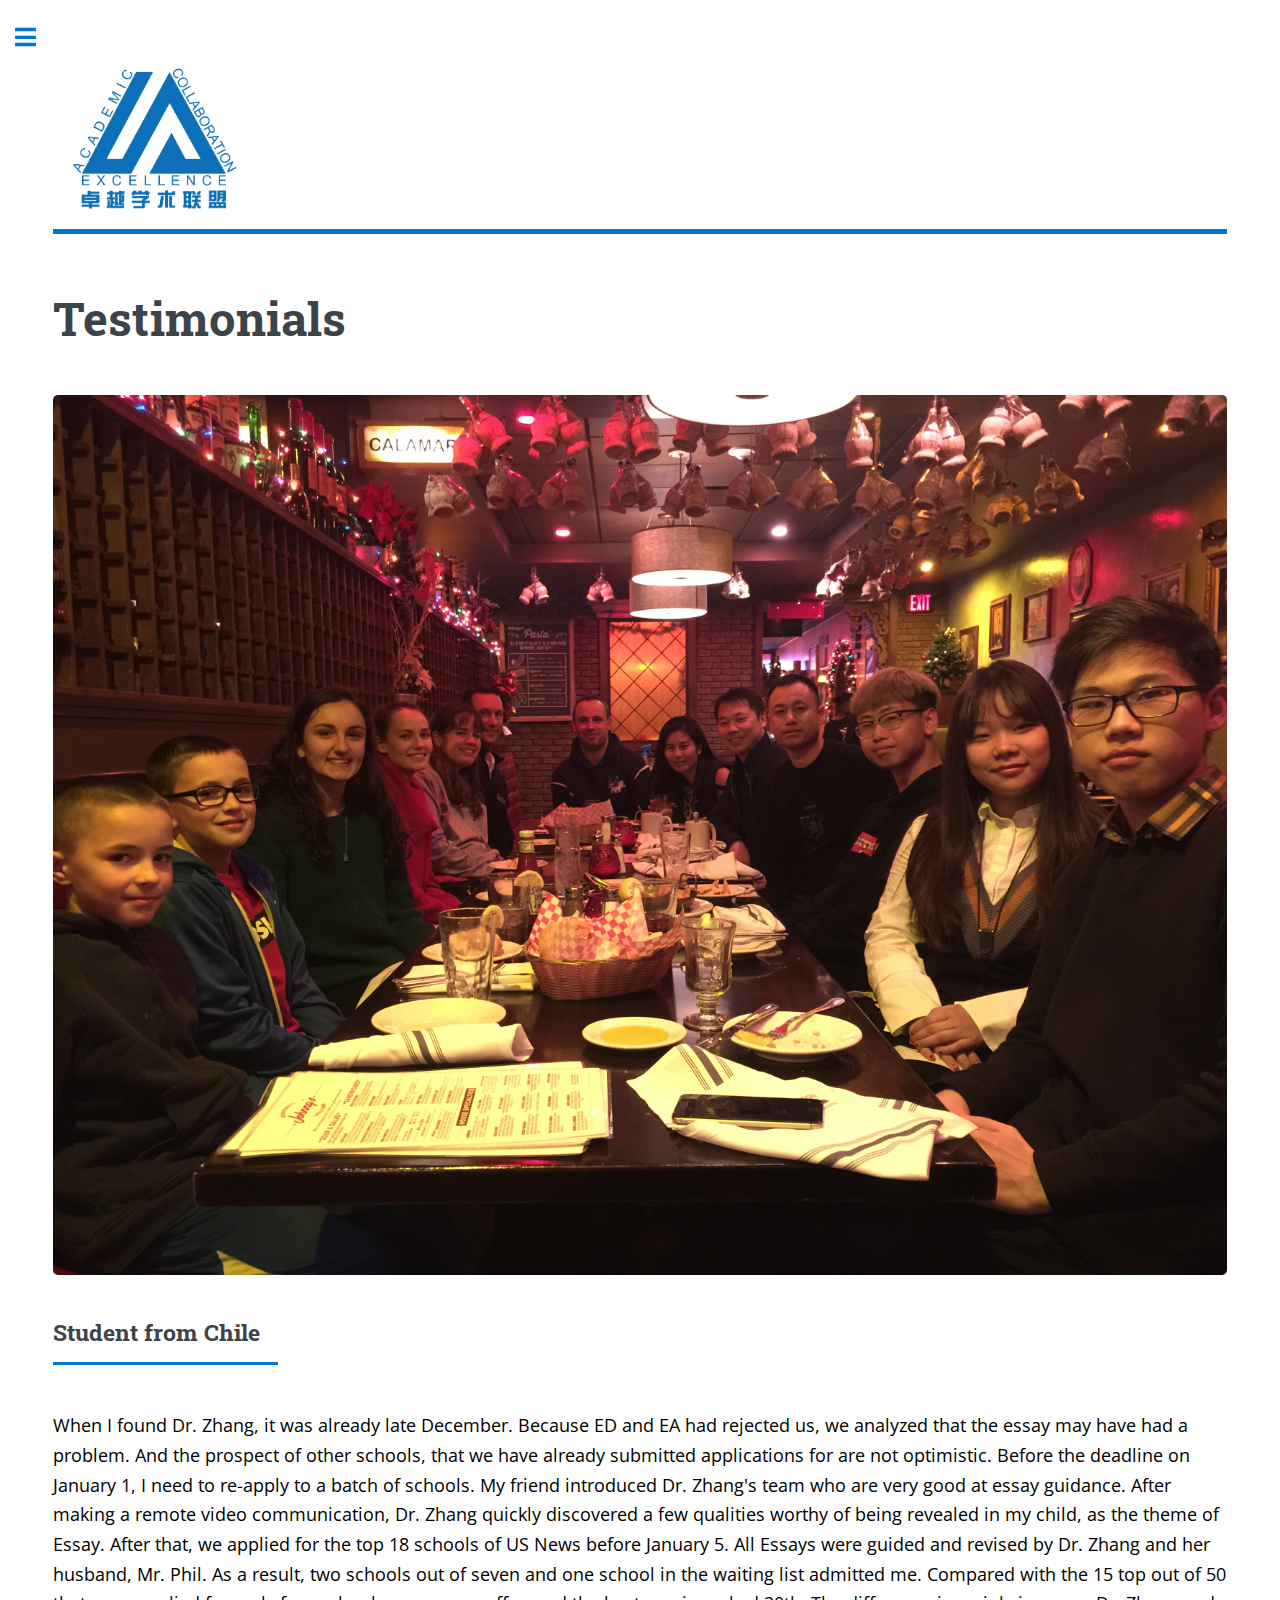
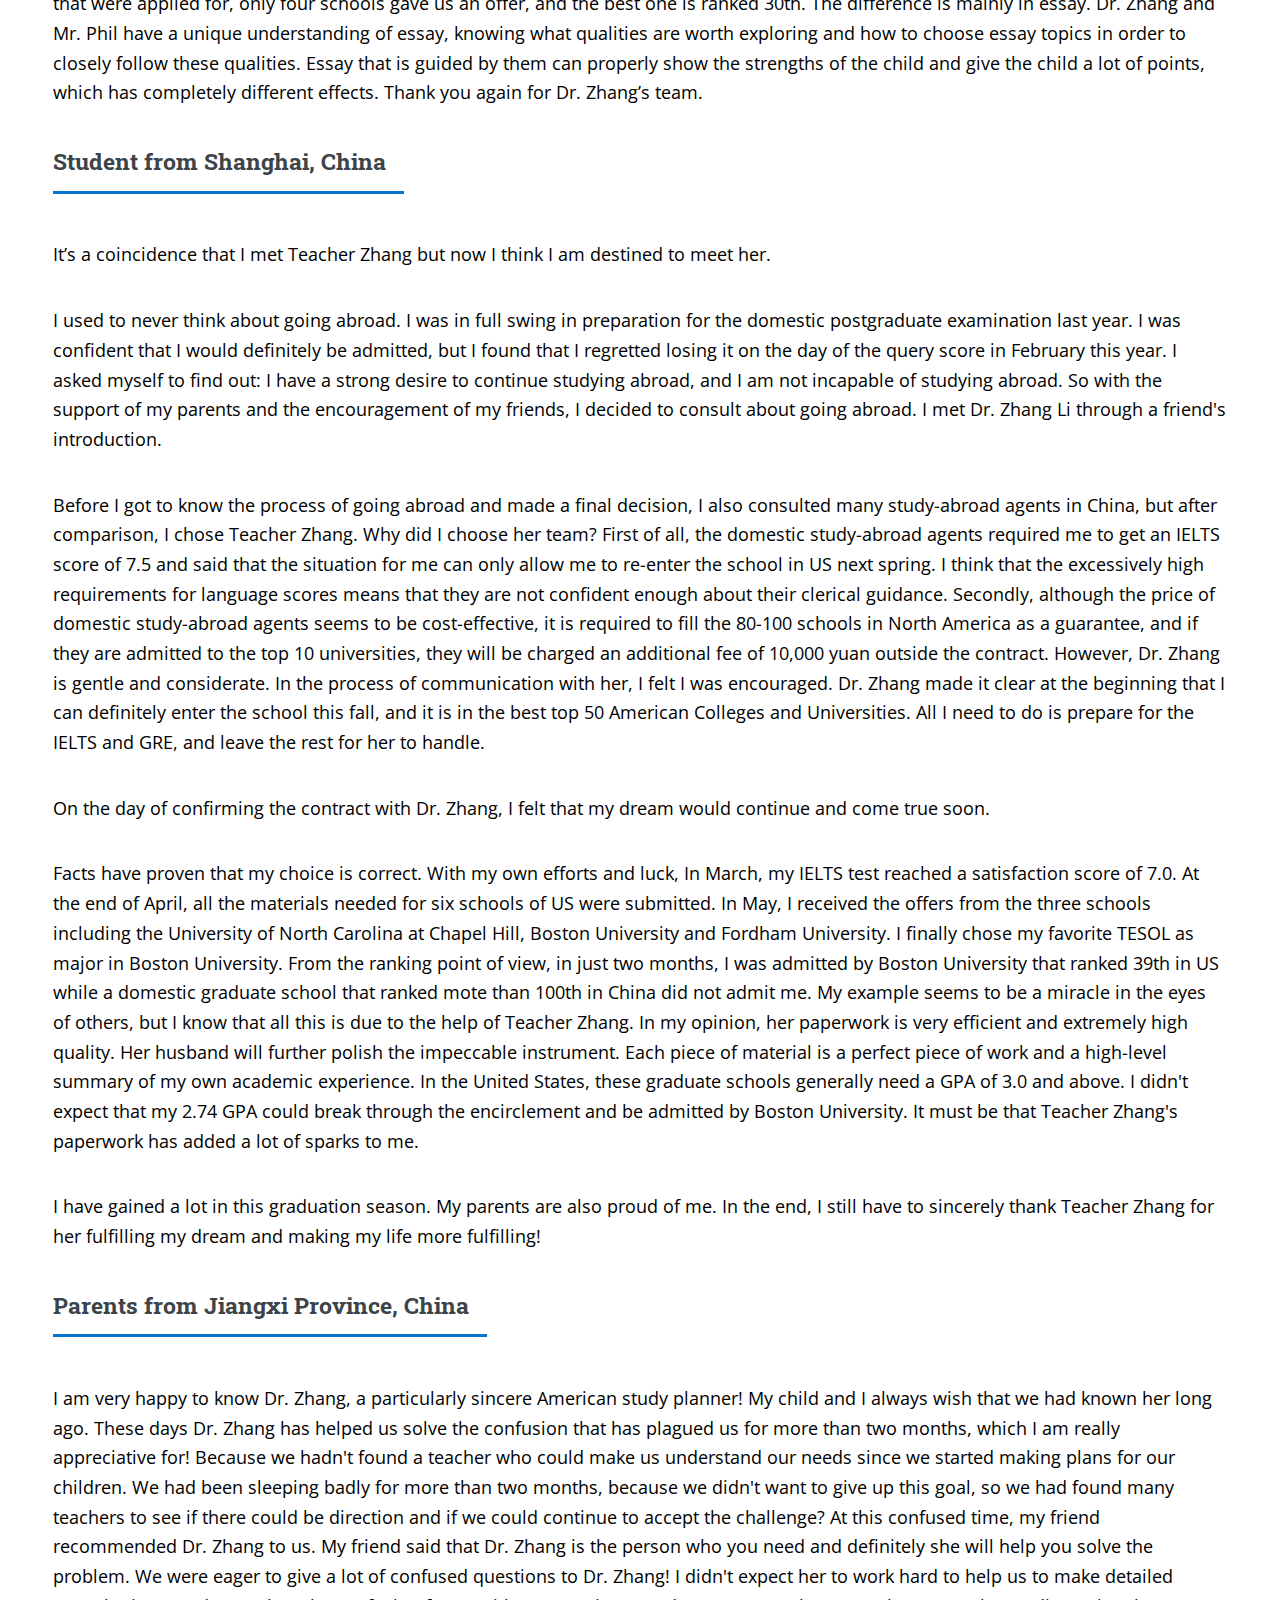
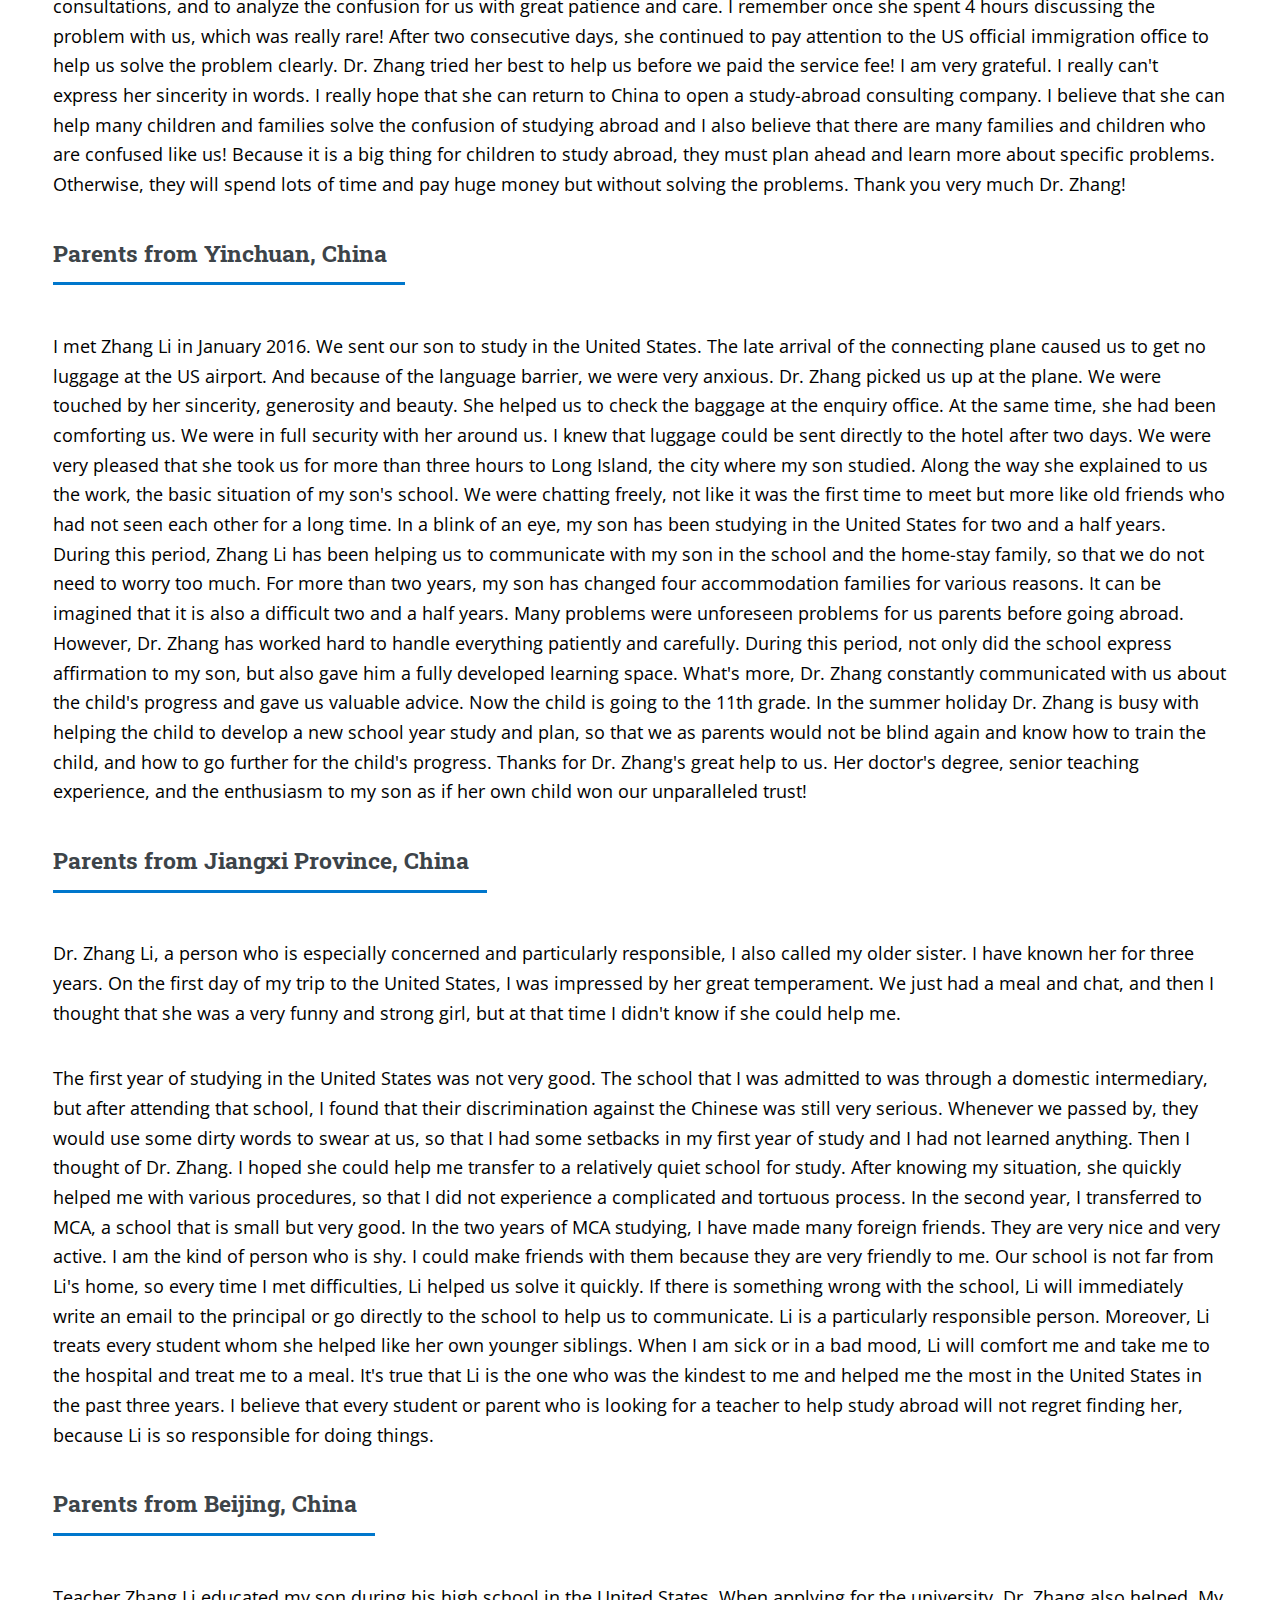
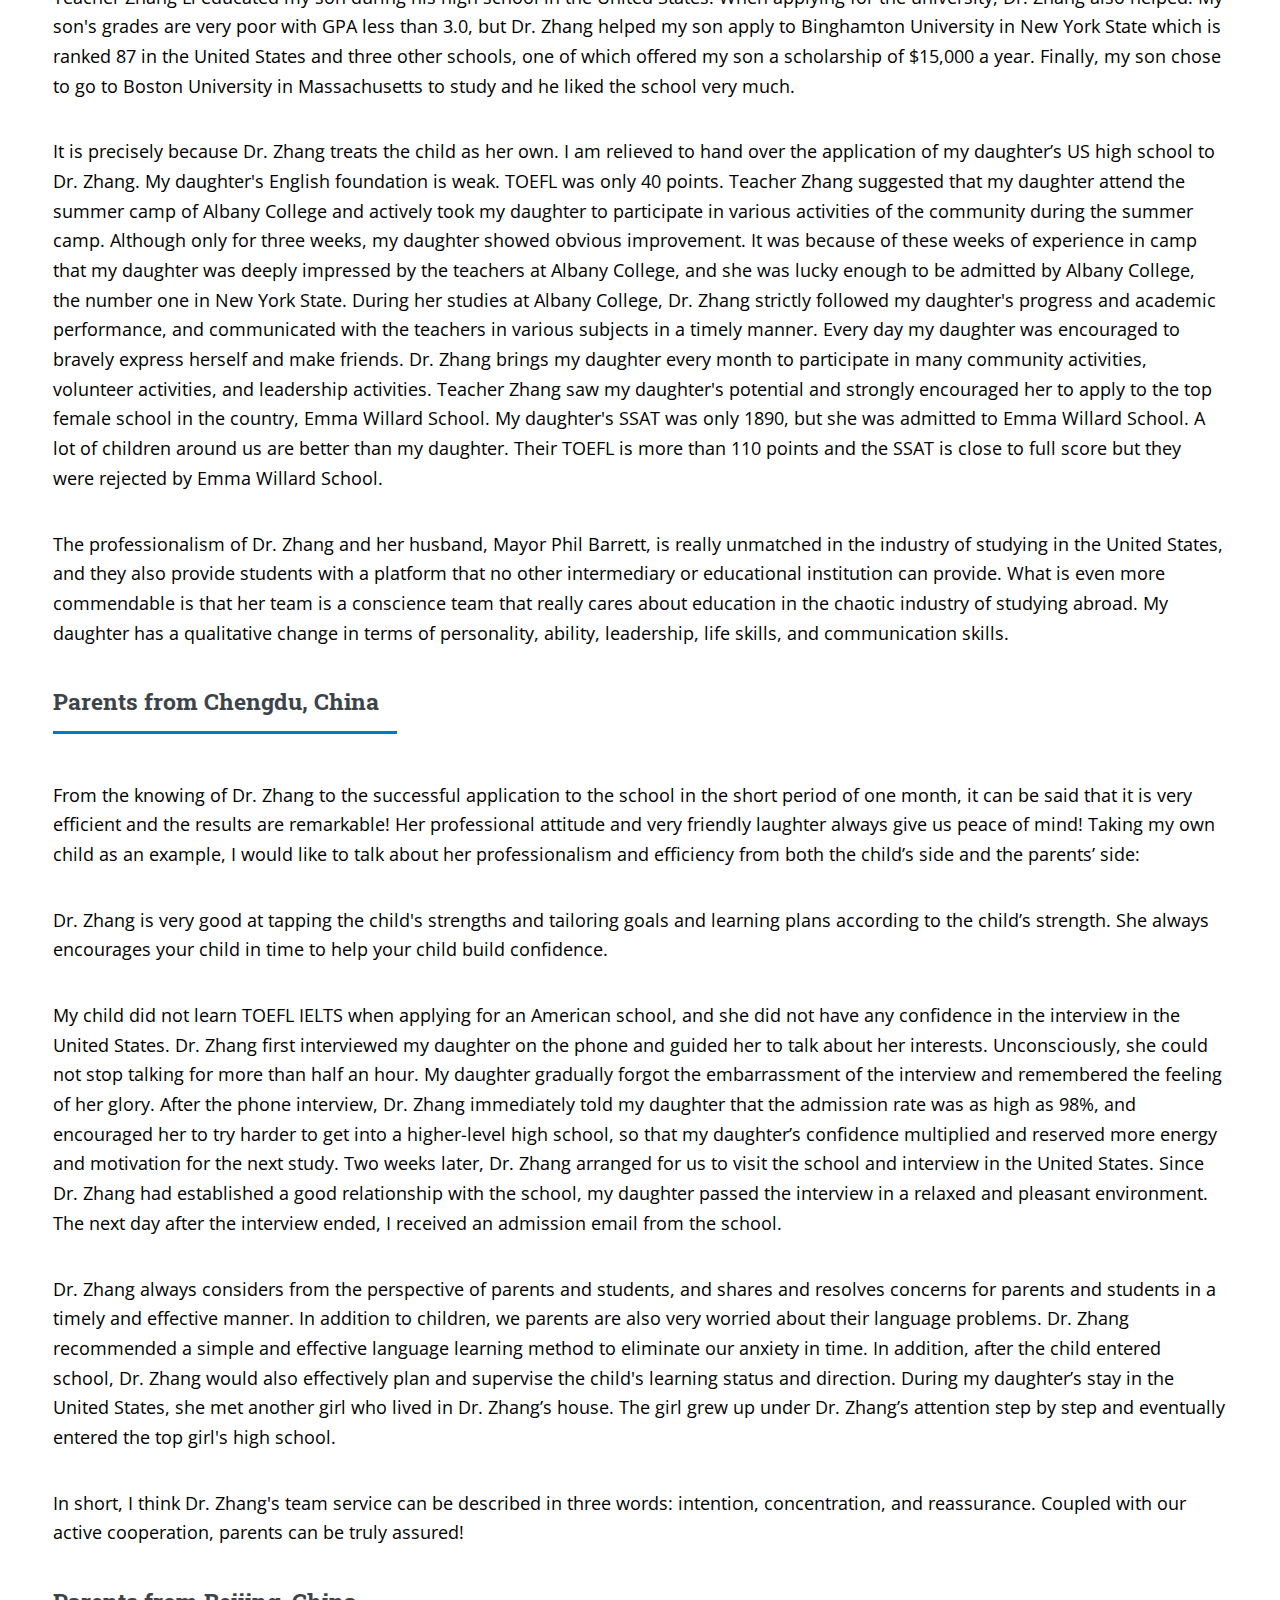
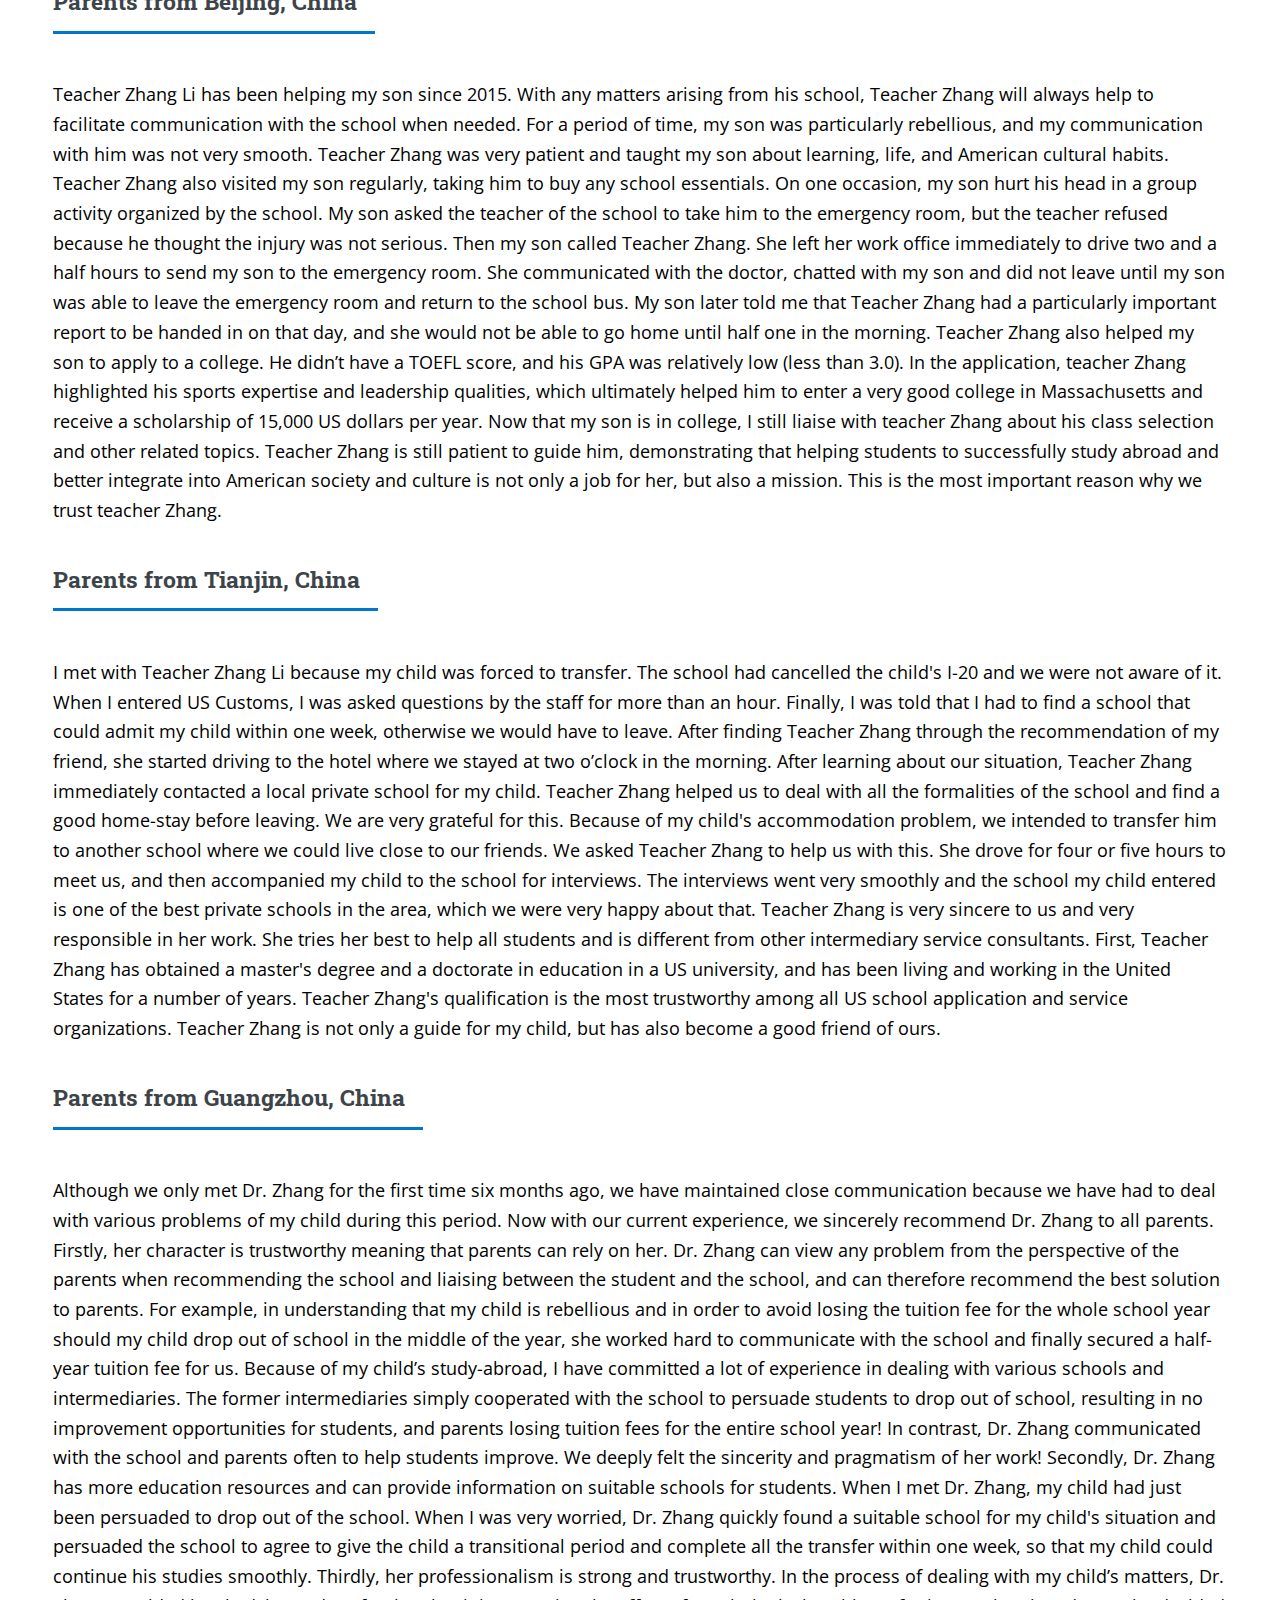
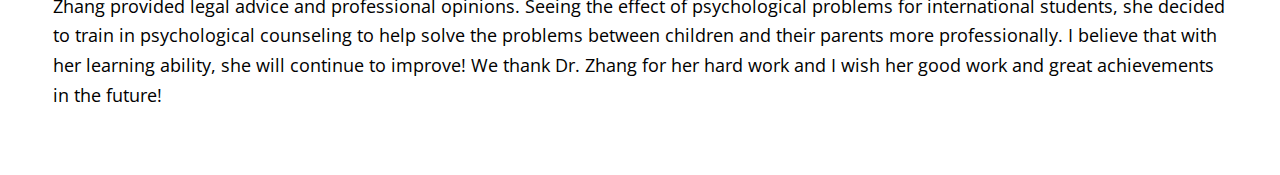
<file: testimonials.html>
<!DOCTYPE HTML>
<!--
	Editorial by HTML5 UP
	html5up.net | @ajlkn
	Free for personal and commercial use under the CCA 3.0 license (html5up.net/license)
-->
<html>
	<head>
		<title>ACE</title>
		<link rel="icon" href="images/logo.ico">
		<meta charset="utf-8" />
		<meta name="viewport" content="width=device-width, initial-scale=1, user-scalable=no" />
		<link rel="stylesheet" href="assets/css/main.css" />
	</head>
	<body class="is-preload">

		<!-- Wrapper -->
			<div id="wrapper">

				<!-- Main -->
					<div id="main">
						<div class="inner">

							<!-- Header -->
							<header id="header">
								<a href="index.html" class="logo"><img src="images/logo.png" alt="" width="200"/></a>
							</header>


							<!-- Content -->
								<section>
									<header class="main">
										<h1>Testimonials</h1>
									</header>

									<span class="image main"><img src="images/关于我们6.jpeg" alt="" /></span>
									<header class="major"><h2>Student from Chile</h2></header>
									<p>When I found Dr. Zhang, it was already late December. Because ED and EA had rejected us, we analyzed that the essay may have had a problem. And the prospect of other schools, that we have already submitted applications for are not optimistic. Before the deadline on January 1, I need to re-apply to a batch of schools. My friend introduced Dr. Zhang's team who are very good at essay guidance. After making a remote video communication, Dr. Zhang quickly discovered a few qualities worthy of being revealed in my child, as the theme of Essay. After that, we applied for the top 18 schools of US News before January 5. All Essays were guided and revised by Dr. Zhang and her husband, Mr. Phil. As a result, two schools out of seven and one school in the waiting list admitted me. Compared with the 15 top out of 50 that were applied for, only four schools gave us an offer, and the best one is ranked 30th. The difference is mainly in essay. Dr. Zhang and Mr. Phil have a unique understanding of essay, knowing what qualities are worth exploring and how to choose essay topics in order to closely follow these qualities. Essay that is guided by them can properly show the strengths of the child and give the child a lot of points, which has completely different effects. Thank you again for Dr. Zhang’s team. </p>
									
									<header class="major"><h2>Student from Shanghai, China</h2></header>
									<p>It’s a coincidence that I met Teacher Zhang but now I think I am destined to meet her.</p>
									<p>I used to never think about going abroad. I was in full swing in preparation for the domestic postgraduate examination last year. I was confident that I would definitely be admitted, but I found that I regretted losing it on the day of the query score in February this year. I asked myself to find out: I have a strong desire to continue studying abroad, and I am not incapable of studying abroad. So with the support of my parents and the encouragement of my friends, I decided to consult about going abroad. I met Dr. Zhang Li through a friend's introduction.</p>
									<p>Before I got to know the process of going abroad and made a final decision, I also consulted many study-abroad agents in China, but after comparison, I chose Teacher Zhang. Why did I choose her team? First of all, the domestic study-abroad agents required me to get an IELTS score of 7.5 and said that the situation for me can only allow me to re-enter the school in US next spring. I think that the excessively high requirements for language scores means that they are not confident enough about their clerical guidance. Secondly, although the price of domestic study-abroad agents seems to be cost-effective, it is required to fill the 80-100 schools in North America as a guarantee, and if they are admitted to the top 10 universities, they will be charged an additional fee of 10,000 yuan outside the contract. However, Dr. Zhang is gentle and considerate. In the process of communication with her, I felt I was encouraged. Dr. Zhang made it clear at the beginning that I can definitely enter the school this fall, and it is in the best top 50 American Colleges and Universities. All I need to do is prepare for the IELTS and GRE, and leave the rest for her to handle.</p>
									<p>On the day of confirming the contract with Dr. Zhang, I felt that my dream would continue and come true soon.</p>
									<p>Facts have proven that my choice is correct. With my own efforts and luck, In March, my IELTS test reached a satisfaction score of 7.0. At the end of April, all the materials needed for six schools of US were submitted. In May, I received the offers from the three schools including the University of North Carolina at Chapel Hill, Boston University and Fordham University. I finally chose my favorite TESOL as major in Boston University. From the ranking point of view, in just two months, I was admitted by Boston University that ranked 39th in US while a domestic graduate school that ranked mote than 100th in China did not admit me. My example seems to be a miracle in the eyes of others, but I know that all this is due to the help of Teacher Zhang. In my opinion, her paperwork is very efficient and extremely high quality. Her husband will further polish the impeccable instrument. Each piece of material is a perfect piece of work and a high-level summary of my own academic experience. In the United States, these graduate schools generally need a GPA of 3.0 and above. I didn't expect that my 2.74 GPA could break through the encirclement and be admitted by Boston University. It must be that Teacher Zhang's paperwork has added a lot of sparks to me.</p>
									<p>I have gained a lot in this graduation season. My parents are also proud of me. In the end, I still have to sincerely thank Teacher Zhang for her fulfilling my dream and making my life more fulfilling!</p>

									<header class="major"><h2>Parents from Jiangxi Province, China</h2></header>
									<p>I am very happy to know Dr. Zhang, a particularly sincere American study planner! My child and I always wish that we had known her long ago. These days Dr. Zhang has helped us solve the confusion that has plagued us for more than two months, which I am really appreciative for! Because we hadn't found a teacher who could make us understand our needs since we started making plans for our children. We had been sleeping badly for more than two months, because we didn't want to give up this goal, so we had found many teachers to see if there could be direction and if we could continue to accept the challenge? At this confused time, my friend recommended Dr. Zhang to us. My friend said that Dr. Zhang is the person who you need and definitely she will help you solve the problem. We were eager to give a lot of confused questions to Dr. Zhang! I didn't expect her to work hard to help us to make detailed consultations, and to analyze the confusion for us with great patience and care. I remember once she spent 4 hours discussing the problem with us, which was really rare! After two consecutive days, she continued to pay attention to the US official immigration office to help us solve the problem clearly. Dr. Zhang tried her best to help us before we paid the service fee! I am very grateful. I really can't express her sincerity in words. I really hope that she can return to China to open a study-abroad consulting company. I believe that she can help many children and families solve the confusion of studying abroad and I also believe that there are many families and children who are confused like us! Because it is a big thing for children to study abroad, they must plan ahead and learn more about specific problems. Otherwise, they will spend lots of time and pay huge money but without solving the problems. Thank you very much Dr. Zhang!</p>
									
									<header class="major"><h2>Parents from Yinchuan, China</h2></header>
									<p>I met Zhang Li in January 2016. We sent our son to study in the United States. The late arrival of the connecting plane caused us to get no luggage at the US airport. And because of the language barrier, we were very anxious. Dr. Zhang picked us up at the plane. We were touched by her sincerity, generosity and beauty. She helped us to check the baggage at the enquiry office. At the same time, she had been comforting us. We were in full security with her around us. I knew that luggage could be sent directly to the hotel after two days. We were very pleased that she took us for more than three hours to Long Island, the city where my son studied. Along the way she explained to us the work, the basic situation of my son's school. We were chatting freely, not like it was the first time to meet but more like old friends who had not seen each other for a long time. In a blink of an eye, my son has been studying in the United States for two and a half years. During this period, Zhang Li has been helping us to communicate with my son in the school and the home-stay family, so that we do not need to worry too much. For more than two years, my son has changed four accommodation families for various reasons. It can be imagined that it is also a difficult two and a half years. Many problems were unforeseen problems for us parents before going abroad. However, Dr. Zhang has worked hard to handle everything patiently and carefully. During this period, not only did the school express affirmation to my son, but also gave him a fully developed learning space. What's more, Dr. Zhang constantly communicated with us about the child's progress and gave us valuable advice. Now the child is going to the 11th grade. In the summer holiday Dr. Zhang is busy with helping the child to develop a new school year study and plan, so that we as parents would not be blind again and know how to train the child, and how to go further for the child's progress. Thanks for Dr. Zhang's great help to us. Her doctor's degree, senior teaching experience, and the enthusiasm to my son as if her own child won our unparalleled trust!</p>

									<header class="major"><h2>Parents from Jiangxi Province, China</h2></header>
									<p>Dr. Zhang Li, a person who is especially concerned and particularly responsible, I also called my older sister. I have known her for three years. On the first day of my trip to the United States, I was impressed by her great temperament. We just had a meal and chat, and then I thought that she was a very funny and strong girl, but at that time I didn't know if she could help me. </p>
									<p>The first year of studying in the United States was not very good. The school that I was admitted to was through a domestic intermediary, but after attending that school, I found that their discrimination against the Chinese was still very serious. Whenever we passed by, they would use some dirty words to swear at us, so that I had some setbacks in my first year of study and I had not learned anything. Then I thought of Dr. Zhang. I hoped she could help me transfer to a relatively quiet school for study. After knowing my situation, she quickly helped me with various procedures, so that I did not experience a complicated and tortuous process. In the second year, I transferred to MCA, a school that is small but very good. In the two years of MCA studying, I have made many foreign friends. They are very nice and very active. I am the kind of person who is shy. I could make friends with them because they are very friendly to me. Our school is not far from Li's home, so every time I met difficulties, Li helped us solve it quickly. If there is something wrong with the school, Li will immediately write an email to the principal or go directly to the school to help us to communicate. Li is a particularly responsible person. Moreover, Li treats every student whom she helped like her own younger siblings. When I am sick or in a bad mood, Li will comfort me and take me to the hospital and treat me to a meal. It's true that Li is the one who was the kindest to me and helped me the most in the United States in the past three years. I believe that every student or parent who is looking for a teacher to help study abroad will not regret finding her, because Li is so responsible for doing things.</p>

									<header class="major"><h2>Parents from Beijing, China</h2></header>
									<p>Teacher Zhang Li educated my son during his high school in the United States. When applying for the university, Dr. Zhang also helped. My son's grades are very poor with GPA less than 3.0, but Dr. Zhang helped my son apply to Binghamton University in New York State which is ranked 87 in the United States and three other schools, one of which offered my son a scholarship of $15,000 a year. Finally, my son chose to go to Boston University in Massachusetts to study and he liked the school very much.</p>
									<p>It is precisely because Dr. Zhang treats the child as her own. I am relieved to hand over the application of my daughter’s US high school to Dr. Zhang. My daughter's English foundation is weak. TOEFL was only 40 points. Teacher Zhang suggested that my daughter attend the summer camp of Albany College and actively took my daughter to participate in various activities of the community during the summer camp. Although only for three weeks, my daughter showed obvious improvement. It was because of these weeks of experience in camp that my daughter was deeply impressed by the teachers at Albany College, and she was lucky enough to be admitted by Albany College, the number one in New York State. During her studies at Albany College, Dr. Zhang strictly followed my daughter's progress and academic performance, and communicated with the teachers in various subjects in a timely manner. Every day my daughter was encouraged to bravely express herself and make friends. Dr. Zhang brings my daughter every month to participate in many community activities, volunteer activities, and leadership activities. Teacher Zhang saw my daughter's potential and strongly encouraged her to apply to the top female school in the country, Emma Willard School. My daughter's SSAT was only 1890, but she was admitted to Emma Willard School. A lot of children around us are better than my daughter. Their TOEFL is more than 110 points and the SSAT is close to full score but they were rejected by Emma Willard School.</p>
									<p>The professionalism of Dr. Zhang and her husband, Mayor Phil Barrett, is really unmatched in the industry of studying in the United States, and they also provide students with a platform that no other intermediary or educational institution can provide. What is even more commendable is that her team is a conscience team that really cares about education in the chaotic industry of studying abroad. My daughter has a qualitative change in terms of personality, ability, leadership, life skills, and communication skills.</p>

									<header class="major"><h2>Parents from Chengdu, China</h2></header>
									<p>From the knowing of Dr. Zhang to the successful application to the school in the short period of one month, it can be said that it is very efficient and the results are remarkable! Her professional attitude and very friendly laughter always give us peace of mind! Taking my own child as an example, I would like to talk about her professionalism and efficiency from both the child’s side and the parents’ side: </p>
									<p>Dr. Zhang is very good at tapping the child's strengths and tailoring goals and learning plans according to the child’s strength. She always encourages your child in time to help your child build confidence. </p>
									<p>My child did not learn TOEFL IELTS when applying for an American school, and she did not have any confidence in the interview in the United States. Dr. Zhang first interviewed my daughter on the phone and guided her to talk about her interests. Unconsciously, she could not stop talking for more than half an hour. My daughter gradually forgot the embarrassment of the interview and remembered the feeling of her glory. After the phone interview, Dr. Zhang immediately told my daughter that the admission rate was as high as 98%, and encouraged her to try harder to get into a higher-level high school, so that my daughter’s confidence multiplied and reserved more energy and motivation for the next study. Two weeks later, Dr. Zhang arranged for us to visit the school and interview in the United States. Since Dr. Zhang had established a good relationship with the school, my daughter passed the interview in a relaxed and pleasant environment. The next day after the interview ended, I received an admission email from the school.</p>
									<p>Dr. Zhang always considers from the perspective of parents and students, and shares and resolves concerns for parents and students in a timely and effective manner. In addition to children, we parents are also very worried about their language problems. Dr. Zhang recommended a simple and effective language learning method to eliminate our anxiety in time. In addition, after the child entered school, Dr. Zhang would also effectively plan and supervise the child's learning status and direction. During my daughter’s stay in the United States, she met another girl who lived in Dr. Zhang’s house. The girl grew up under Dr. Zhang’s attention step by step and eventually entered the top girl's high school. </p>
									<p>In short, I think Dr. Zhang's team service can be described in three words: intention, concentration, and reassurance. Coupled with our active cooperation, parents can be truly assured!</p>

									<header class="major"><h2>Parents from Beijing, China</h2></header>
									<p>Teacher Zhang Li has been helping my son since 2015. With any matters arising from his school, Teacher Zhang will always help to facilitate communication with the school when needed. For a period of time, my son was particularly rebellious, and my communication with him was not very smooth. Teacher Zhang was very patient and taught my son about learning, life, and American cultural habits. Teacher Zhang also visited my son regularly, taking him to buy any school essentials. On one occasion, my son hurt his head in a group activity organized by the school. My son asked the teacher of the school to take him to the emergency room, but the teacher refused because he thought the injury was not serious. Then my son called Teacher Zhang. She left her work office immediately to drive two and a half hours to send my son to the emergency room. She communicated with the doctor, chatted with my son and did not leave until my son was able to leave the emergency room and return to the school bus. My son later told me that Teacher Zhang had a particularly important report to be handed in on that day, and she would not be able to go home until half one in the morning. Teacher Zhang also helped my son to apply to a college. He didn’t have a TOEFL score, and his GPA was relatively low (less than 3.0). In the application, teacher Zhang highlighted his sports expertise and leadership qualities, which ultimately helped him to enter a very good college in Massachusetts and receive a scholarship of 15,000 US dollars per year. Now that my son is in college, I still liaise with teacher Zhang about his class selection and other related topics. Teacher Zhang is still patient to guide him, demonstrating that helping students to successfully study abroad and better integrate into American society and culture is not only a job for her, but also a mission. This is the most important reason why we trust teacher Zhang.</p>
								
									<header class="major"><h2>Parents from Tianjin, China</h2></header>
									<p>I met with Teacher Zhang Li because my child was forced to transfer. The school had cancelled the child's I-20 and we were not aware of it. When I entered US Customs, I was asked questions by the staff for more than an hour. Finally, I was told that I had to find a school that could admit my child within one week, otherwise we would have to leave. After finding Teacher Zhang through the recommendation of my friend, she started driving to the hotel where we stayed at two o’clock in the morning. After learning about our situation, Teacher Zhang immediately contacted a local private school for my child. Teacher Zhang helped us to deal with all the formalities of the school and find a good home-stay before leaving. We are very grateful for this. Because of my child's accommodation problem, we intended to transfer him to another school where we could live close to our friends. We asked Teacher Zhang to help us with this. She drove for four or five hours to meet us, and then accompanied my child to the school for interviews. The interviews went very smoothly and the school my child entered is one of the best private schools in the area, which we were very happy about that. Teacher Zhang is very sincere to us and very responsible in her work. She tries her best to help all students and is different from other intermediary service consultants. First, Teacher Zhang has obtained a master's degree and a doctorate in education in a US university, and has been living and working in the United States for a number of years. Teacher Zhang's qualification is the most trustworthy among all US school application and service organizations. Teacher Zhang is not only a guide for my child, but has also become a good friend of ours.</p>
								
									<header class="major"><h2>Parents from Guangzhou, China</h2></header>
									<p>Although we only met Dr. Zhang for the first time six months ago, we have maintained close communication because we have had to deal with various problems of my child during this period. Now with our current experience, we sincerely recommend Dr. Zhang to all parents. Firstly, her character is trustworthy meaning that parents can rely on her. Dr. Zhang can view any problem from the perspective of the parents when recommending the school and liaising between the student and the school, and can therefore recommend the best solution to parents. For example, in understanding that my child is rebellious and in order to avoid losing the tuition fee for the whole school year should my child drop out of school in the middle of the year, she worked hard to communicate with the school and finally secured a half-year tuition fee for us. Because of my child’s study-abroad, I have committed a lot of experience in dealing with various schools and intermediaries. The former intermediaries simply cooperated with the school to persuade students to drop out of school, resulting in no improvement opportunities for students, and parents losing tuition fees for the entire school year! In contrast, Dr. Zhang communicated with the school and parents often to help students improve. We deeply felt the sincerity and pragmatism of her work! Secondly, Dr. Zhang has more education resources and can provide information on suitable schools for students. When I met Dr. Zhang, my child had just been persuaded to drop out of the school. When I was very worried, Dr. Zhang quickly found a suitable school for my child's situation and persuaded the school to agree to give the child a transitional period and complete all the transfer within one week, so that my child could continue his studies smoothly. Thirdly, her professionalism is strong and trustworthy. In the process of dealing with my child’s matters, Dr. Zhang provided legal advice and professional opinions. Seeing the effect of psychological problems for international students, she decided to train in psychological counseling to help solve the problems between children and their parents more professionally. I believe that with her learning ability, she will continue to improve! We thank Dr. Zhang for her hard work and I wish her good work and great achievements in the future!</p>
								
								</section>

						</div>
					</div>

				<!-- Sidebar -->
					<div id="sidebar">
						<div class="inner">

							<!-- Menu -->
							<nav id="menu">
								<header class="major">
									<h2>Menu</h2>
								</header>
								<ul>
									<li><a href="index.html">Homepage</a></li>
									<li>
										<span class="opener">Our Services</span>
										<ul>
											<li><a href="k12.html">K-12 Programs</a></li>
											<li><a href="college.html">College & Graduate Programs</a></li>
										</ul>
									</li>
									<li><a href="testimonials.html">Testimonials</a></li>
									<li><a href="about.html">About Us</a></li>
									<li><a href="contact.html">Contact Us</a></li>
								</ul>
							</nav>

							<!-- Section -->
								<!-- <section>
									<header class="major">
										<h2>Ante interdum</h2>
									</header>
									<div class="mini-posts">
										<article>
											<a href="#" class="image"><img src="images/pic07.jpg" alt="" /></a>
											<p>Aenean ornare velit lacus, ac varius enim lorem ullamcorper dolore aliquam.</p>
										</article>
										<article>
											<a href="#" class="image"><img src="images/pic08.jpg" alt="" /></a>
											<p>Aenean ornare velit lacus, ac varius enim lorem ullamcorper dolore aliquam.</p>
										</article>
										<article>
											<a href="#" class="image"><img src="images/pic09.jpg" alt="" /></a>
											<p>Aenean ornare velit lacus, ac varius enim lorem ullamcorper dolore aliquam.</p>
										</article>
									</div>
									<ul class="actions">
										<li><a href="#" class="button">More</a></li>
									</ul>
								</section> -->

							<!-- Section -->
								<section>
									<header class="major">
										<h2>Get in touch</h2>
									</header>
									<ul class="contact">
										<li class="icon solid fa-envelope">libarrett@aceguidance.org</a></li>
										<li class="icon solid fa-phone">(518) 596-0798</li>
										<li class="icon solid fa-home">25 Shadow Wood Way, Ballston Lake, NY 12019</li>
									</ul>
								</section>

							<!-- Footer -->
								<footer id="footer">
									<p class="copyright">&copy; Untitled. All rights reserved. Demo Images: <a href="https://unsplash.com">Unsplash</a>. Design: <a href="https://html5up.net">HTML5 UP</a>.</p>
								</footer>

						</div>
					</div>

			</div>

		<!-- Scripts -->
			<script src="assets/js/jquery.min.js"></script>
			<script src="assets/js/browser.min.js"></script>
			<script src="assets/js/breakpoints.min.js"></script>
			<script src="assets/js/util.js"></script>
			<script src="assets/js/main.js"></script>

	</body>
</html>
</file>
<file: assets/css/main.css>
@import url(fontawesome-all.min.css);
@import url("https://fonts.googleapis.com/css?family=Open+Sans:400,600,400italic,600italic|Roboto+Slab:400,700");
/*
	Editorial by HTML5 UP
	html5up.net | @ajlkn
	Free for personal and commercial use under the CCA 3.0 license (html5up.net/license)
*/
html, body, div, span, applet, object,
iframe, h1, h2, h3, h4, h5, h6, p, blockquote,
pre, a, abbr, acronym, address, big, cite,
code, del, dfn, em, img, ins, kbd, q, s, samp,
small, strike, strong, sub, sup, tt, var, b,
u, i, center, dl, dt, dd, ol, ul, li, fieldset,
form, label, legend, table, caption, tbody,
tfoot, thead, tr, th, td, article, aside,
canvas, details, embed, figure, figcaption,
footer, header, hgroup, menu, nav, output, ruby,
section, summary, time, mark, audio, video {
  margin: 0;
  padding: 0;
  border: 0;
  font-size: 100%;
  font: inherit;
  vertical-align: baseline; }

article, aside, details, figcaption, figure,
footer, header, hgroup, menu, nav, section {
  display: block; }

body {
  line-height: 1; }

ol, ul {
  list-style: none;
  font-size: 18px;
  color: #000000;  }

blockquote, q {
  quotes: none; }
  blockquote:before, blockquote:after, q:before, q:after {
    content: '';
    content: none; }

table {
  border-collapse: collapse;
  border-spacing: 0; }

body {
  -webkit-text-size-adjust: none; }

mark {
  background-color: transparent;
  color: inherit; }

input::-moz-focus-inner {
  border: 0;
  padding: 0; }

input, select, textarea {
  -moz-appearance: none;
  -webkit-appearance: none;
  -ms-appearance: none;
  appearance: none; }

/* Basic */
@-ms-viewport {
  width: device-width; }

body {
  -ms-overflow-style: scrollbar; }

@media screen and (max-width: 480px) {
  html, body {
    min-width: 320px; } }

html {
  box-sizing: border-box; }

*, *:before, *:after {
  box-sizing: inherit; }

body {
  background: #ffffff; }
  body.is-preload *, body.is-preload *:before, body.is-preload *:after, body.is-resizing *, body.is-resizing *:before, body.is-resizing *:after {
    -moz-animation: none !important;
    -webkit-animation: none !important;
    -ms-animation: none !important;
    animation: none !important;
    -moz-transition: none !important;
    -webkit-transition: none !important;
    -ms-transition: none !important;
    transition: none !important; }

/* Type */
body, input, select, textarea {
  color: #7f888f;
  font-family: "Open Sans", sans-serif;
  font-size: 13pt;
  font-weight: 400;
  line-height: 1.65; }
  @media screen and (max-width: 1680px) {
    body, input, select, textarea {
      font-size: 11pt; } }
  @media screen and (max-width: 1280px) {
    body, input, select, textarea {
      font-size: 10pt; } }
  @media screen and (max-width: 360px) {
    body, input, select, textarea {
      font-size: 9pt; } }

a {
  -moz-transition: color 0.2s ease-in-out, border-bottom-color 0.2s ease-in-out;
  -webkit-transition: color 0.2s ease-in-out, border-bottom-color 0.2s ease-in-out;
  -ms-transition: color 0.2s ease-in-out, border-bottom-color 0.2s ease-in-out;
  transition: color 0.2s ease-in-out, border-bottom-color 0.2s ease-in-out;
  border-bottom: dotted 1px;
  color: #0077cc;
  text-decoration: none; }
  a:hover {
    border-bottom-color: #0077cc;
    color: #0077cc !important; }
    a:hover strong {
      color: inherit; }

strong, b {
  color: #3d4449;
  font-weight: 600; }

em, i {
  font-style: italic; }

p {
  margin: 0 0 2em 0;
  font-size: 18px;
color: #000000; }

h1, h2, h3, h4, h5, h6 {
  color: #3d4449;
  font-family: "Roboto Slab", serif;
  font-weight: 700;
  line-height: 1.5;
  margin: 0 0 1em 0; }
  h1 a, h2 a, h3 a, h4 a, h5 a, h6 a {
    color: inherit;
    text-decoration: none;
    border-bottom: 0; }

h1 {
  font-size: 4em;
  margin: 0 0 0.5em 0;
  line-height: 1.3; }

h2 {
  font-size: 1.75em; }

h3 {
  font-size: 1.25em; }

h4 {
  font-size: 1.1em; }

h5 {
  font-size: 0.9em; }

h6 {
  font-size: 0.7em; }

@media screen and (max-width: 1680px) {
  h1 {
    font-size: 3.5em; } }

@media screen and (max-width: 980px) {
  h1 {
    font-size: 3.25em; } }

@media screen and (max-width: 736px) {
  h1 {
    font-size: 2em;
    line-height: 1.4; }
  h2 {
    font-size: 1.5em; } }

sub {
  font-size: 0.8em;
  position: relative;
  top: 0.5em; }

sup {
  font-size: 0.8em;
  position: relative;
  top: -0.5em; }

blockquote {
  border-left: solid 3px rgba(210, 215, 217, 0.75);
  font-style: italic;
  margin: 0 0 2em 0;
  padding: 0.5em 0 0.5em 2em; }

code {
  background: rgba(230, 235, 237, 0.25);
  border-radius: 0.375em;
  border: solid 1px rgba(210, 215, 217, 0.75);
  font-family: "Courier New", monospace;
  font-size: 0.9em;
  margin: 0 0.25em;
  padding: 0.25em 0.65em; }

pre {
  -webkit-overflow-scrolling: touch;
  font-family: "Courier New", monospace;
  font-size: 0.9em;
  margin: 0 0 2em 0; }
  pre code {
    display: block;
    line-height: 1.75;
    padding: 1em 1.5em;
    overflow-x: auto; }

hr {
  border: 0;
  border-bottom: solid 1px rgba(210, 215, 217, 0.75);
  margin: 2em 0; }
  hr.major {
    margin: 3em 0; }

.align-left {
  text-align: left; }

.align-center {
  text-align: center; }

.align-right {
  text-align: right; }

/* Row */
.row {
  display: flex;
  flex-wrap: wrap;
  box-sizing: border-box;
  align-items: stretch; }
  .row > * {
    box-sizing: border-box; }
  .row.gtr-uniform > * > :last-child {
    margin-bottom: 0; }
  .row.aln-left {
    justify-content: flex-start; }
  .row.aln-center {
    justify-content: center; }
  .row.aln-right {
    justify-content: flex-end; }
  .row.aln-top {
    align-items: flex-start; }
  .row.aln-middle {
    align-items: center; }
  .row.aln-bottom {
    align-items: flex-end; }
  .row > .imp {
    order: -1; }
  .row > .col-1 {
    width: 8.33333%; }
  .row > .off-1 {
    margin-left: 8.33333%; }
  .row > .col-2 {
    width: 16.66667%; }
  .row > .off-2 {
    margin-left: 16.66667%; }
  .row > .col-3 {
    width: 25%; }
  .row > .off-3 {
    margin-left: 25%; }
  .row > .col-4 {
    width: 33.33333%; }
  .row > .off-4 {
    margin-left: 33.33333%; }
  .row > .col-5 {
    width: 41.66667%; }
  .row > .off-5 {
    margin-left: 41.66667%; }
  .row > .col-6 {
    width: 50%; }
  .row > .off-6 {
    margin-left: 50%; }
  .row > .col-7 {
    width: 58.33333%; }
  .row > .off-7 {
    margin-left: 58.33333%; }
  .row > .col-8 {
    width: 66.66667%; }
  .row > .off-8 {
    margin-left: 66.66667%; }
  .row > .col-9 {
    width: 75%; }
  .row > .off-9 {
    margin-left: 75%; }
  .row > .col-10 {
    width: 83.33333%; }
  .row > .off-10 {
    margin-left: 83.33333%; }
  .row > .col-11 {
    width: 91.66667%; }
  .row > .off-11 {
    margin-left: 91.66667%; }
  .row > .col-12 {
    width: 100%; }
  .row > .off-12 {
    margin-left: 100%; }
  .row.gtr-0 {
    margin-top: 0;
    margin-left: 0em; }
    .row.gtr-0 > * {
      padding: 0 0 0 0em; }
    .row.gtr-0.gtr-uniform {
      margin-top: 0em; }
      .row.gtr-0.gtr-uniform > * {
        padding-top: 0em; }
  .row.gtr-25 {
    margin-top: 0;
    margin-left: -0.375em; }
    .row.gtr-25 > * {
      padding: 0 0 0 0.375em; }
    .row.gtr-25.gtr-uniform {
      margin-top: -0.375em; }
      .row.gtr-25.gtr-uniform > * {
        padding-top: 0.375em; }
  .row.gtr-50 {
    margin-top: 0;
    margin-left: -0.75em; }
    .row.gtr-50 > * {
      padding: 0 0 0 0.75em; }
    .row.gtr-50.gtr-uniform {
      margin-top: -0.75em; }
      .row.gtr-50.gtr-uniform > * {
        padding-top: 0.75em; }
  .row {
    margin-top: 0;
    margin-left: -1.5em; }
    .row > * {
      padding: 0 0 0 1.5em; }
    .row.gtr-uniform {
      margin-top: -1.5em; }
      .row.gtr-uniform > * {
        padding-top: 1.5em; }
  .row.gtr-150 {
    margin-top: 0;
    margin-left: -2.25em; }
    .row.gtr-150 > * {
      padding: 0 0 0 2.25em; }
    .row.gtr-150.gtr-uniform {
      margin-top: -2.25em; }
      .row.gtr-150.gtr-uniform > * {
        padding-top: 2.25em; }
  .row.gtr-200 {
    margin-top: 0;
    margin-left: -3em; }
    .row.gtr-200 > * {
      padding: 0 0 0 3em; }
    .row.gtr-200.gtr-uniform {
      margin-top: -3em; }
      .row.gtr-200.gtr-uniform > * {
        padding-top: 3em; }
  @media screen and (max-width: 1680px) {
    .row {
      display: flex;
      flex-wrap: wrap;
      box-sizing: border-box;
      align-items: stretch; }
      .row > * {
        box-sizing: border-box; }
      .row.gtr-uniform > * > :last-child {
        margin-bottom: 0; }
      .row.aln-left {
        justify-content: flex-start; }
      .row.aln-center {
        justify-content: center; }
      .row.aln-right {
        justify-content: flex-end; }
      .row.aln-top {
        align-items: flex-start; }
      .row.aln-middle {
        align-items: center; }
      .row.aln-bottom {
        align-items: flex-end; }
      .row > .imp-xlarge {
        order: -1; }
      .row > .col-1-xlarge {
        width: 8.33333%; }
      .row > .off-1-xlarge {
        margin-left: 8.33333%; }
      .row > .col-2-xlarge {
        width: 16.66667%; }
      .row > .off-2-xlarge {
        margin-left: 16.66667%; }
      .row > .col-3-xlarge {
        width: 25%; }
      .row > .off-3-xlarge {
        margin-left: 25%; }
      .row > .col-4-xlarge {
        width: 33.33333%; }
      .row > .off-4-xlarge {
        margin-left: 33.33333%; }
      .row > .col-5-xlarge {
        width: 41.66667%; }
      .row > .off-5-xlarge {
        margin-left: 41.66667%; }
      .row > .col-6-xlarge {
        width: 50%; }
      .row > .off-6-xlarge {
        margin-left: 50%; }
      .row > .col-7-xlarge {
        width: 58.33333%; }
      .row > .off-7-xlarge {
        margin-left: 58.33333%; }
      .row > .col-8-xlarge {
        width: 66.66667%; }
      .row > .off-8-xlarge {
        margin-left: 66.66667%; }
      .row > .col-9-xlarge {
        width: 75%; }
      .row > .off-9-xlarge {
        margin-left: 75%; }
      .row > .col-10-xlarge {
        width: 83.33333%; }
      .row > .off-10-xlarge {
        margin-left: 83.33333%; }
      .row > .col-11-xlarge {
        width: 91.66667%; }
      .row > .off-11-xlarge {
        margin-left: 91.66667%; }
      .row > .col-12-xlarge {
        width: 100%; }
      .row > .off-12-xlarge {
        margin-left: 100%; }
      .row.gtr-0 {
        margin-top: 0;
        margin-left: 0em; }
        .row.gtr-0 > * {
          padding: 0 0 0 0em; }
        .row.gtr-0.gtr-uniform {
          margin-top: 0em; }
          .row.gtr-0.gtr-uniform > * {
            padding-top: 0em; }
      .row.gtr-25 {
        margin-top: 0;
        margin-left: -0.375em; }
        .row.gtr-25 > * {
          padding: 0 0 0 0.375em; }
        .row.gtr-25.gtr-uniform {
          margin-top: -0.375em; }
          .row.gtr-25.gtr-uniform > * {
            padding-top: 0.375em; }
      .row.gtr-50 {
        margin-top: 0;
        margin-left: -0.75em; }
        .row.gtr-50 > * {
          padding: 0 0 0 0.75em; }
        .row.gtr-50.gtr-uniform {
          margin-top: -0.75em; }
          .row.gtr-50.gtr-uniform > * {
            padding-top: 0.75em; }
      .row {
        margin-top: 0;
        margin-left: -1.5em; }
        .row > * {
          padding: 0 0 0 1.5em; }
        .row.gtr-uniform {
          margin-top: -1.5em; }
          .row.gtr-uniform > * {
            padding-top: 1.5em; }
      .row.gtr-150 {
        margin-top: 0;
        margin-left: -2.25em; }
        .row.gtr-150 > * {
          padding: 0 0 0 2.25em; }
        .row.gtr-150.gtr-uniform {
          margin-top: -2.25em; }
          .row.gtr-150.gtr-uniform > * {
            padding-top: 2.25em; }
      .row.gtr-200 {
        margin-top: 0;
        margin-left: -3em; }
        .row.gtr-200 > * {
          padding: 0 0 0 3em; }
        .row.gtr-200.gtr-uniform {
          margin-top: -3em; }
          .row.gtr-200.gtr-uniform > * {
            padding-top: 3em; } }
  @media screen and (max-width: 1280px) {
    .row {
      display: flex;
      flex-wrap: wrap;
      box-sizing: border-box;
      align-items: stretch; }
      .row > * {
        box-sizing: border-box; }
      .row.gtr-uniform > * > :last-child {
        margin-bottom: 0; }
      .row.aln-left {
        justify-content: flex-start; }
      .row.aln-center {
        justify-content: center; }
      .row.aln-right {
        justify-content: flex-end; }
      .row.aln-top {
        align-items: flex-start; }
      .row.aln-middle {
        align-items: center; }
      .row.aln-bottom {
        align-items: flex-end; }
      .row > .imp-large {
        order: -1; }
      .row > .col-1-large {
        width: 8.33333%; }
      .row > .off-1-large {
        margin-left: 8.33333%; }
      .row > .col-2-large {
        width: 16.66667%; }
      .row > .off-2-large {
        margin-left: 16.66667%; }
      .row > .col-3-large {
        width: 25%; }
      .row > .off-3-large {
        margin-left: 25%; }
      .row > .col-4-large {
        width: 33.33333%; }
      .row > .off-4-large {
        margin-left: 33.33333%; }
      .row > .col-5-large {
        width: 41.66667%; }
      .row > .off-5-large {
        margin-left: 41.66667%; }
      .row > .col-6-large {
        width: 50%; }
      .row > .off-6-large {
        margin-left: 50%; }
      .row > .col-7-large {
        width: 58.33333%; }
      .row > .off-7-large {
        margin-left: 58.33333%; }
      .row > .col-8-large {
        width: 66.66667%; }
      .row > .off-8-large {
        margin-left: 66.66667%; }
      .row > .col-9-large {
        width: 75%; }
      .row > .off-9-large {
        margin-left: 75%; }
      .row > .col-10-large {
        width: 83.33333%; }
      .row > .off-10-large {
        margin-left: 83.33333%; }
      .row > .col-11-large {
        width: 91.66667%; }
      .row > .off-11-large {
        margin-left: 91.66667%; }
      .row > .col-12-large {
        width: 100%; }
      .row > .off-12-large {
        margin-left: 100%; }
      .row.gtr-0 {
        margin-top: 0;
        margin-left: 0em; }
        .row.gtr-0 > * {
          padding: 0 0 0 0em; }
        .row.gtr-0.gtr-uniform {
          margin-top: 0em; }
          .row.gtr-0.gtr-uniform > * {
            padding-top: 0em; }
      .row.gtr-25 {
        margin-top: 0;
        margin-left: -0.375em; }
        .row.gtr-25 > * {
          padding: 0 0 0 0.375em; }
        .row.gtr-25.gtr-uniform {
          margin-top: -0.375em; }
          .row.gtr-25.gtr-uniform > * {
            padding-top: 0.375em; }
      .row.gtr-50 {
        margin-top: 0;
        margin-left: -0.75em; }
        .row.gtr-50 > * {
          padding: 0 0 0 0.75em; }
        .row.gtr-50.gtr-uniform {
          margin-top: -0.75em; }
          .row.gtr-50.gtr-uniform > * {
            padding-top: 0.75em; }
      .row {
        margin-top: 0;
        margin-left: -1.5em; }
        .row > * {
          padding: 0 0 0 1.5em; }
        .row.gtr-uniform {
          margin-top: -1.5em; }
          .row.gtr-uniform > * {
            padding-top: 1.5em; }
      .row.gtr-150 {
        margin-top: 0;
        margin-left: -2.25em; }
        .row.gtr-150 > * {
          padding: 0 0 0 2.25em; }
        .row.gtr-150.gtr-uniform {
          margin-top: -2.25em; }
          .row.gtr-150.gtr-uniform > * {
            padding-top: 2.25em; }
      .row.gtr-200 {
        margin-top: 0;
        margin-left: -3em; }
        .row.gtr-200 > * {
          padding: 0 0 0 3em; }
        .row.gtr-200.gtr-uniform {
          margin-top: -3em; }
          .row.gtr-200.gtr-uniform > * {
            padding-top: 3em; } }
  @media screen and (max-width: 980px) {
    .row {
      display: flex;
      flex-wrap: wrap;
      box-sizing: border-box;
      align-items: stretch; }
      .row > * {
        box-sizing: border-box; }
      .row.gtr-uniform > * > :last-child {
        margin-bottom: 0; }
      .row.aln-left {
        justify-content: flex-start; }
      .row.aln-center {
        justify-content: center; }
      .row.aln-right {
        justify-content: flex-end; }
      .row.aln-top {
        align-items: flex-start; }
      .row.aln-middle {
        align-items: center; }
      .row.aln-bottom {
        align-items: flex-end; }
      .row > .imp-medium {
        order: -1; }
      .row > .col-1-medium {
        width: 8.33333%; }
      .row > .off-1-medium {
        margin-left: 8.33333%; }
      .row > .col-2-medium {
        width: 16.66667%; }
      .row > .off-2-medium {
        margin-left: 16.66667%; }
      .row > .col-3-medium {
        width: 25%; }
      .row > .off-3-medium {
        margin-left: 25%; }
      .row > .col-4-medium {
        width: 33.33333%; }
      .row > .off-4-medium {
        margin-left: 33.33333%; }
      .row > .col-5-medium {
        width: 41.66667%; }
      .row > .off-5-medium {
        margin-left: 41.66667%; }
      .row > .col-6-medium {
        width: 50%; }
      .row > .off-6-medium {
        margin-left: 50%; }
      .row > .col-7-medium {
        width: 58.33333%; }
      .row > .off-7-medium {
        margin-left: 58.33333%; }
      .row > .col-8-medium {
        width: 66.66667%; }
      .row > .off-8-medium {
        margin-left: 66.66667%; }
      .row > .col-9-medium {
        width: 75%; }
      .row > .off-9-medium {
        margin-left: 75%; }
      .row > .col-10-medium {
        width: 83.33333%; }
      .row > .off-10-medium {
        margin-left: 83.33333%; }
      .row > .col-11-medium {
        width: 91.66667%; }
      .row > .off-11-medium {
        margin-left: 91.66667%; }
      .row > .col-12-medium {
        width: 100%; }
      .row > .off-12-medium {
        margin-left: 100%; }
      .row.gtr-0 {
        margin-top: 0;
        margin-left: 0em; }
        .row.gtr-0 > * {
          padding: 0 0 0 0em; }
        .row.gtr-0.gtr-uniform {
          margin-top: 0em; }
          .row.gtr-0.gtr-uniform > * {
            padding-top: 0em; }
      .row.gtr-25 {
        margin-top: 0;
        margin-left: -0.375em; }
        .row.gtr-25 > * {
          padding: 0 0 0 0.375em; }
        .row.gtr-25.gtr-uniform {
          margin-top: -0.375em; }
          .row.gtr-25.gtr-uniform > * {
            padding-top: 0.375em; }
      .row.gtr-50 {
        margin-top: 0;
        margin-left: -0.75em; }
        .row.gtr-50 > * {
          padding: 0 0 0 0.75em; }
        .row.gtr-50.gtr-uniform {
          margin-top: -0.75em; }
          .row.gtr-50.gtr-uniform > * {
            padding-top: 0.75em; }
      .row {
        margin-top: 0;
        margin-left: -1.5em; }
        .row > * {
          padding: 0 0 0 1.5em; }
        .row.gtr-uniform {
          margin-top: -1.5em; }
          .row.gtr-uniform > * {
            padding-top: 1.5em; }
      .row.gtr-150 {
        margin-top: 0;
        margin-left: -2.25em; }
        .row.gtr-150 > * {
          padding: 0 0 0 2.25em; }
        .row.gtr-150.gtr-uniform {
          margin-top: -2.25em; }
          .row.gtr-150.gtr-uniform > * {
            padding-top: 2.25em; }
      .row.gtr-200 {
        margin-top: 0;
        margin-left: -3em; }
        .row.gtr-200 > * {
          padding: 0 0 0 3em; }
        .row.gtr-200.gtr-uniform {
          margin-top: -3em; }
          .row.gtr-200.gtr-uniform > * {
            padding-top: 3em; } }
  @media screen and (max-width: 736px) {
    .row {
      display: flex;
      flex-wrap: wrap;
      box-sizing: border-box;
      align-items: stretch; }
      .row > * {
        box-sizing: border-box; }
      .row.gtr-uniform > * > :last-child {
        margin-bottom: 0; }
      .row.aln-left {
        justify-content: flex-start; }
      .row.aln-center {
        justify-content: center; }
      .row.aln-right {
        justify-content: flex-end; }
      .row.aln-top {
        align-items: flex-start; }
      .row.aln-middle {
        align-items: center; }
      .row.aln-bottom {
        align-items: flex-end; }
      .row > .imp-small {
        order: -1; }
      .row > .col-1-small {
        width: 8.33333%; }
      .row > .off-1-small {
        margin-left: 8.33333%; }
      .row > .col-2-small {
        width: 16.66667%; }
      .row > .off-2-small {
        margin-left: 16.66667%; }
      .row > .col-3-small {
        width: 25%; }
      .row > .off-3-small {
        margin-left: 25%; }
      .row > .col-4-small {
        width: 33.33333%; }
      .row > .off-4-small {
        margin-left: 33.33333%; }
      .row > .col-5-small {
        width: 41.66667%; }
      .row > .off-5-small {
        margin-left: 41.66667%; }
      .row > .col-6-small {
        width: 50%; }
      .row > .off-6-small {
        margin-left: 50%; }
      .row > .col-7-small {
        width: 58.33333%; }
      .row > .off-7-small {
        margin-left: 58.33333%; }
      .row > .col-8-small {
        width: 66.66667%; }
      .row > .off-8-small {
        margin-left: 66.66667%; }
      .row > .col-9-small {
        width: 75%; }
      .row > .off-9-small {
        margin-left: 75%; }
      .row > .col-10-small {
        width: 83.33333%; }
      .row > .off-10-small {
        margin-left: 83.33333%; }
      .row > .col-11-small {
        width: 91.66667%; }
      .row > .off-11-small {
        margin-left: 91.66667%; }
      .row > .col-12-small {
        width: 100%; }
      .row > .off-12-small {
        margin-left: 100%; }
      .row.gtr-0 {
        margin-top: 0;
        margin-left: 0em; }
        .row.gtr-0 > * {
          padding: 0 0 0 0em; }
        .row.gtr-0.gtr-uniform {
          margin-top: 0em; }
          .row.gtr-0.gtr-uniform > * {
            padding-top: 0em; }
      .row.gtr-25 {
        margin-top: 0;
        margin-left: -0.375em; }
        .row.gtr-25 > * {
          padding: 0 0 0 0.375em; }
        .row.gtr-25.gtr-uniform {
          margin-top: -0.375em; }
          .row.gtr-25.gtr-uniform > * {
            padding-top: 0.375em; }
      .row.gtr-50 {
        margin-top: 0;
        margin-left: -0.75em; }
        .row.gtr-50 > * {
          padding: 0 0 0 0.75em; }
        .row.gtr-50.gtr-uniform {
          margin-top: -0.75em; }
          .row.gtr-50.gtr-uniform > * {
            padding-top: 0.75em; }
      .row {
        margin-top: 0;
        margin-left: -1.5em; }
        .row > * {
          padding: 0 0 0 1.5em; }
        .row.gtr-uniform {
          margin-top: -1.5em; }
          .row.gtr-uniform > * {
            padding-top: 1.5em; }
      .row.gtr-150 {
        margin-top: 0;
        margin-left: -2.25em; }
        .row.gtr-150 > * {
          padding: 0 0 0 2.25em; }
        .row.gtr-150.gtr-uniform {
          margin-top: -2.25em; }
          .row.gtr-150.gtr-uniform > * {
            padding-top: 2.25em; }
      .row.gtr-200 {
        margin-top: 0;
        margin-left: -3em; }
        .row.gtr-200 > * {
          padding: 0 0 0 3em; }
        .row.gtr-200.gtr-uniform {
          margin-top: -3em; }
          .row.gtr-200.gtr-uniform > * {
            padding-top: 3em; } }
  @media screen and (max-width: 480px) {
    .row {
      display: flex;
      flex-wrap: wrap;
      box-sizing: border-box;
      align-items: stretch; }
      .row > * {
        box-sizing: border-box; }
      .row.gtr-uniform > * > :last-child {
        margin-bottom: 0; }
      .row.aln-left {
        justify-content: flex-start; }
      .row.aln-center {
        justify-content: center; }
      .row.aln-right {
        justify-content: flex-end; }
      .row.aln-top {
        align-items: flex-start; }
      .row.aln-middle {
        align-items: center; }
      .row.aln-bottom {
        align-items: flex-end; }
      .row > .imp-xsmall {
        order: -1; }
      .row > .col-1-xsmall {
        width: 8.33333%; }
      .row > .off-1-xsmall {
        margin-left: 8.33333%; }
      .row > .col-2-xsmall {
        width: 16.66667%; }
      .row > .off-2-xsmall {
        margin-left: 16.66667%; }
      .row > .col-3-xsmall {
        width: 25%; }
      .row > .off-3-xsmall {
        margin-left: 25%; }
      .row > .col-4-xsmall {
        width: 33.33333%; }
      .row > .off-4-xsmall {
        margin-left: 33.33333%; }
      .row > .col-5-xsmall {
        width: 41.66667%; }
      .row > .off-5-xsmall {
        margin-left: 41.66667%; }
      .row > .col-6-xsmall {
        width: 50%; }
      .row > .off-6-xsmall {
        margin-left: 50%; }
      .row > .col-7-xsmall {
        width: 58.33333%; }
      .row > .off-7-xsmall {
        margin-left: 58.33333%; }
      .row > .col-8-xsmall {
        width: 66.66667%; }
      .row > .off-8-xsmall {
        margin-left: 66.66667%; }
      .row > .col-9-xsmall {
        width: 75%; }
      .row > .off-9-xsmall {
        margin-left: 75%; }
      .row > .col-10-xsmall {
        width: 83.33333%; }
      .row > .off-10-xsmall {
        margin-left: 83.33333%; }
      .row > .col-11-xsmall {
        width: 91.66667%; }
      .row > .off-11-xsmall {
        margin-left: 91.66667%; }
      .row > .col-12-xsmall {
        width: 100%; }
      .row > .off-12-xsmall {
        margin-left: 100%; }
      .row.gtr-0 {
        margin-top: 0;
        margin-left: 0em; }
        .row.gtr-0 > * {
          padding: 0 0 0 0em; }
        .row.gtr-0.gtr-uniform {
          margin-top: 0em; }
          .row.gtr-0.gtr-uniform > * {
            padding-top: 0em; }
      .row.gtr-25 {
        margin-top: 0;
        margin-left: -0.375em; }
        .row.gtr-25 > * {
          padding: 0 0 0 0.375em; }
        .row.gtr-25.gtr-uniform {
          margin-top: -0.375em; }
          .row.gtr-25.gtr-uniform > * {
            padding-top: 0.375em; }
      .row.gtr-50 {
        margin-top: 0;
        margin-left: -0.75em; }
        .row.gtr-50 > * {
          padding: 0 0 0 0.75em; }
        .row.gtr-50.gtr-uniform {
          margin-top: -0.75em; }
          .row.gtr-50.gtr-uniform > * {
            padding-top: 0.75em; }
      .row {
        margin-top: 0;
        margin-left: -1.5em; }
        .row > * {
          padding: 0 0 0 1.5em; }
        .row.gtr-uniform {
          margin-top: -1.5em; }
          .row.gtr-uniform > * {
            padding-top: 1.5em; }
      .row.gtr-150 {
        margin-top: 0;
        margin-left: -2.25em; }
        .row.gtr-150 > * {
          padding: 0 0 0 2.25em; }
        .row.gtr-150.gtr-uniform {
          margin-top: -2.25em; }
          .row.gtr-150.gtr-uniform > * {
            padding-top: 2.25em; }
      .row.gtr-200 {
        margin-top: 0;
        margin-left: -3em; }
        .row.gtr-200 > * {
          padding: 0 0 0 3em; }
        .row.gtr-200.gtr-uniform {
          margin-top: -3em; }
          .row.gtr-200.gtr-uniform > * {
            padding-top: 3em; } }

/* Section/Article */
section.special, article.special {
  text-align: center; }

header p {
  font-family: "Roboto Slab", serif;
  font-size: 20px;
  font-weight: 400;
  letter-spacing: 0.075em;
  margin-top: -0.5em;
  text-transform: uppercase; }

header.major > :last-child {
  border-bottom: solid 3px #0077cc;
  display: inline-block;
  margin: 0 0 2em 0;
  padding: 0 0.75em 0.5em 0; }

header.main > :last-child {
  margin: 0 0 1em 0; }

/* Form */
form {
  margin: 0 0 2em 0; }

label {
  color: #3d4449;
  display: block;
  font-size: 0.9em;
  font-weight: 600;
  margin: 0 0 1em 0; }

input[type="text"],
input[type="password"],
input[type="email"],
input[type="tel"],
input[type="search"],
input[type="url"],
select,
textarea {
  -moz-appearance: none;
  -webkit-appearance: none;
  -ms-appearance: none;
  appearance: none;
  background: #ffffff;
  border-radius: 0.375em;
  border: none;
  border: solid 1px rgba(210, 215, 217, 0.75);
  color: inherit;
  display: block;
  outline: 0;
  padding: 0 1em;
  text-decoration: none;
  width: 100%; }
  input[type="text"]:invalid,
  input[type="password"]:invalid,
  input[type="email"]:invalid,
  input[type="tel"]:invalid,
  input[type="search"]:invalid,
  input[type="url"]:invalid,
  select:invalid,
  textarea:invalid {
    box-shadow: none; }
  input[type="text"]:focus,
  input[type="password"]:focus,
  input[type="email"]:focus,
  input[type="tel"]:focus,
  input[type="search"]:focus,
  input[type="url"]:focus,
  select:focus,
  textarea:focus {
    border-color: #0077cc;
    box-shadow: 0 0 0 1px #0077cc; }

select {
  background-image: url("data:image/svg+xml;charset=utf8,%3Csvg xmlns='http://www.w3.org/2000/svg' width='40' height='40' preserveAspectRatio='none' viewBox='0 0 40 40'%3E%3Cpath d='M9.4,12.3l10.4,10.4l10.4-10.4c0.2-0.2,0.5-0.4,0.9-0.4c0.3,0,0.6,0.1,0.9,0.4l3.3,3.3c0.2,0.2,0.4,0.5,0.4,0.9 c0,0.4-0.1,0.6-0.4,0.9L20.7,31.9c-0.2,0.2-0.5,0.4-0.9,0.4c-0.3,0-0.6-0.1-0.9-0.4L4.3,17.3c-0.2-0.2-0.4-0.5-0.4-0.9 c0-0.4,0.1-0.6,0.4-0.9l3.3-3.3c0.2-0.2,0.5-0.4,0.9-0.4S9.1,12.1,9.4,12.3z' fill='rgba(210, 215, 217, 0.75)' /%3E%3C/svg%3E");
  background-size: 1.25em;
  background-repeat: no-repeat;
  background-position: calc(100% - 1em) center;
  height: 2.75em;
  padding-right: 2.75em;
  text-overflow: ellipsis; }
  select option {
    color: #3d4449;
    background: #ffffff; }
  select:focus::-ms-value {
    background-color: transparent; }
  select::-ms-expand {
    display: none; }

input[type="text"],
input[type="password"],
input[type="email"],
input[type="tel"],
input[type="search"],
input[type="url"],
select {
  height: 2.75em; }

textarea {
  padding: 0.75em 1em; }

input[type="checkbox"],
input[type="radio"] {
  -moz-appearance: none;
  -webkit-appearance: none;
  -ms-appearance: none;
  appearance: none;
  display: block;
  float: left;
  margin-right: -2em;
  opacity: 0;
  width: 1em;
  z-index: -1; }
  input[type="checkbox"] + label,
  input[type="radio"] + label {
    text-decoration: none;
    color: #7f888f;
    cursor: pointer;
    display: inline-block;
    font-size: 1em;
    font-weight: 400;
    padding-left: 2.4em;
    padding-right: 0.75em;
    position: relative; }
    input[type="checkbox"] + label:before,
    input[type="radio"] + label:before {
      -moz-osx-font-smoothing: grayscale;
      -webkit-font-smoothing: antialiased;
      display: inline-block;
      font-style: normal;
      font-variant: normal;
      text-rendering: auto;
      line-height: 1;
      text-transform: none !important;
      font-family: 'Font Awesome 5 Free';
      font-weight: 900; }
    input[type="checkbox"] + label:before,
    input[type="radio"] + label:before {
      background: #ffffff;
      border-radius: 0.375em;
      border: solid 1px rgba(210, 215, 217, 0.75);
      content: '';
      display: inline-block;
      font-size: 0.8em;
      height: 2.0625em;
      left: 0;
      line-height: 2.0625em;
      position: absolute;
      text-align: center;
      top: 0;
      width: 2.0625em; }
  input[type="checkbox"]:checked + label:before,
  input[type="radio"]:checked + label:before {
    background: #3d4449;
    border-color: #3d4449;
    color: #ffffff;
    content: '\f00c'; }
  input[type="checkbox"]:focus + label:before,
  input[type="radio"]:focus + label:before {
    border-color: #0077cc;
    box-shadow: 0 0 0 1px #0077cc; }

input[type="checkbox"] + label:before {
  border-radius: 0.375em; }

input[type="radio"] + label:before {
  border-radius: 100%; }

::-webkit-input-placeholder {
  color: #9fa3a6 !important;
  opacity: 1.0; }

:-moz-placeholder {
  color: #9fa3a6 !important;
  opacity: 1.0; }

::-moz-placeholder {
  color: #9fa3a6 !important;
  opacity: 1.0; }

:-ms-input-placeholder {
  color: #9fa3a6 !important;
  opacity: 1.0; }

/* Box */
.box {
  border-radius: 0.375em;
  border: solid 1px rgba(210, 215, 217, 0.75);
  margin-bottom: 2em;
  padding: 1.5em; }
  .box > :last-child,
  .box > :last-child > :last-child,
  .box > :last-child > :last-child > :last-child {
    margin-bottom: 0; }
  .box.alt {
    border: 0;
    border-radius: 0;
    padding: 0; }

/* Icon */
.icon {
  text-decoration: none;
  border-bottom: none;
  position: relative; }
  .icon:before {
    -moz-osx-font-smoothing: grayscale;
    -webkit-font-smoothing: antialiased;
    display: inline-block;
    font-style: normal;
    font-variant: normal;
    text-rendering: auto;
    line-height: 1;
    text-transform: none !important;
    font-family: 'Font Awesome 5 Free';
    font-weight: 400; }
  .icon > .label {
    display: none; }
  .icon:before {
    line-height: inherit; }
  .icon.solid:before {
    font-weight: 900; }
  .icon.brands:before {
    font-family: 'Font Awesome 5 Brands'; }

/* Image */
.image {
  border-radius: 0.375em;
  border: 0;
  display: inline-block;
  position: relative; }
  .image img {
    border-radius: 0.375em;
    display: block; }
  .image.left, .image.right {
    max-width: 40%; }
    .image.left img, .image.right img {
      width: 100%; }
  .image.left {
    float: left;
    padding: 0 1.5em 1em 0;
    top: 0.25em; }
  .image.right {
    float: right;
    padding: 0 0 1em 1.5em;
    top: 0.25em; }
  .image.fit {
    display: block;
    margin: 0 0 2em 0;
    width: 100%; }
    .image.fit img {
      width: 100%; }
  .image.main {
    display: block;
    margin: 0 0 3em 0;
    width: 100%; }
    .image.main img {
      width: 100%; }

a.image {
  overflow: hidden; }
  a.image img {
    -moz-transition: -moz-transform 0.2s ease;
    -webkit-transition: -webkit-transform 0.2s ease;
    -ms-transition: -ms-transform 0.2s ease;
    transition: transform 0.2s ease; }
  a.image:hover img {
    -moz-transform: scale(1.075);
    -webkit-transform: scale(1.075);
    -ms-transform: scale(1.075);
    transform: scale(1.075); }

/* List */
ol {
  list-style: decimal;
  margin: 0 0 2em 0;
  padding-left: 1.25em; }
  ol li {
    padding-left: 0.25em; }

ul {
  list-style: disc;
  margin: 0 0 2em 0;
  padding-left: 1em; }
  ul li {
    padding-left: 0.5em; }
  ul.alt {
    list-style: none;
    padding-left: 0; }
    ul.alt li {
      border-top: solid 1px rgba(210, 215, 217, 0.75);
      padding: 0.5em 0; }
      ul.alt li:first-child {
        border-top: 0;
        padding-top: 0; }

dl {
  margin: 0 0 2em 0; }
  dl dt {
    display: block;
    font-weight: 600;
    margin: 0 0 1em 0; }
  dl dd {
    margin-left: 2em; }

/* Actions */
ul.actions {
  display: -moz-flex;
  display: -webkit-flex;
  display: -ms-flex;
  display: flex;
  cursor: default;
  list-style: none;
  margin-left: -1em;
  padding-left: 0; }
  ul.actions li {
    padding: 0 0 0 1em;
    vertical-align: middle; }
  ul.actions.special {
    -moz-justify-content: center;
    -webkit-justify-content: center;
    -ms-justify-content: center;
    justify-content: center;
    width: 100%;
    margin-left: 0; }
    ul.actions.special li:first-child {
      padding-left: 0; }
  ul.actions.stacked {
    -moz-flex-direction: column;
    -webkit-flex-direction: column;
    -ms-flex-direction: column;
    flex-direction: column;
    margin-left: 0; }
    ul.actions.stacked li {
      padding: 1.3em 0 0 0; }
      ul.actions.stacked li:first-child {
        padding-top: 0; }
  ul.actions.fit {
    width: calc(100% + 1em); }
    ul.actions.fit li {
      -moz-flex-grow: 1;
      -webkit-flex-grow: 1;
      -ms-flex-grow: 1;
      flex-grow: 1;
      -moz-flex-shrink: 1;
      -webkit-flex-shrink: 1;
      -ms-flex-shrink: 1;
      flex-shrink: 1;
      width: 100%; }
      ul.actions.fit li > * {
        width: 100%; }
    ul.actions.fit.stacked {
      width: 100%; }

/* Icons */
ul.icons {
  cursor: default;
  list-style: none;
  padding-left: 0; }
  ul.icons li {
    display: inline-block;
    padding: 0 1em 0 0; }
    ul.icons li:last-child {
      padding-right: 0; }
    ul.icons li .icon {
      color: inherit; }
      ul.icons li .icon:before {
        font-size: 1.25em; }

/* Contact */
ul.contact {
  list-style: none;
  padding: 0; }
  ul.contact li {
    text-decoration: none;
    border-top: solid 1px rgba(210, 215, 217, 0.75);
    margin: 1.5em 0 0 0;
    padding: 1.5em 0 0 3em;
    position: relative; }
    ul.contact li:before {
      -moz-osx-font-smoothing: grayscale;
      -webkit-font-smoothing: antialiased;
      display: inline-block;
      font-style: normal;
      font-variant: normal;
      text-rendering: auto;
      line-height: 1;
      text-transform: none !important;
      font-family: 'Font Awesome 5 Free';
      font-weight: 400; }
    ul.contact li:before {
      color: #0077cc;
      display: inline-block;
      font-size: 1.5em;
      height: 1.125em;
      left: 0;
      line-height: 1.125em;
      position: absolute;
      text-align: center;
      top: 1em;
      width: 1.5em; }
    ul.contact li:first-child {
      border-top: 0;
      margin-top: 0;
      padding-top: 0; }
      ul.contact li:first-child:before {
        top: 0; }
    ul.contact li a {
      color: inherit; }

/* Pagination */
ul.pagination {
  cursor: default;
  list-style: none;
  padding-left: 0; }
  ul.pagination li {
    display: inline-block;
    padding-left: 0;
    vertical-align: middle; }
    ul.pagination li > .page {
      -moz-transition: background-color 0.2s ease-in-out, color 0.2s ease-in-out;
      -webkit-transition: background-color 0.2s ease-in-out, color 0.2s ease-in-out;
      -ms-transition: background-color 0.2s ease-in-out, color 0.2s ease-in-out;
      transition: background-color 0.2s ease-in-out, color 0.2s ease-in-out;
      border-bottom: 0;
      border-radius: 0.375em;
      display: inline-block;
      font-size: 0.8em;
      font-weight: 600;
      height: 2em;
      line-height: 2em;
      margin: 0 0.125em;
      min-width: 2em;
      padding: 0 0.5em;
      text-align: center; }
      ul.pagination li > .page.active {
        background-color: #0077cc;
        color: #ffffff !important; }
        ul.pagination li > .page.active:hover {
          background-color: #0077cc; }
        ul.pagination li > .page.active:active {
          background-color: #0077cc; }
    ul.pagination li:first-child {
      padding-right: 0.75em; }
    ul.pagination li:last-child {
      padding-left: 0.75em; }
  @media screen and (max-width: 480px) {
    ul.pagination li:nth-child(n+2):nth-last-child(n+2) {
      display: none; }
    ul.pagination li:first-child {
      padding-right: 0; } }

/* Table */
.table-wrapper {
  -webkit-overflow-scrolling: touch;
  overflow-x: auto; }

table {
  margin: 0 0 2em 0;
  width: 100%; }
  table tbody tr {
    border: solid 1px rgba(210, 215, 217, 0.75);
    border-left: 0;
    border-right: 0; }
    table tbody tr:nth-child(2n + 1) {
      background-color: rgba(230, 235, 237, 0.25); }
  table td {
    padding: 0.75em 0.75em; }
  table th {
    color: #3d4449;
    font-size: 0.9em;
    font-weight: 600;
    padding: 0 0.75em 0.75em 0.75em;
    text-align: left; }
  table thead {
    border-bottom: solid 2px rgba(210, 215, 217, 0.75); }
  table tfoot {
    border-top: solid 2px rgba(210, 215, 217, 0.75); }
  table.alt {
    border-collapse: separate; }
    table.alt tbody tr td {
      border: solid 1px rgba(210, 215, 217, 0.75);
      border-left-width: 0;
      border-top-width: 0; }
      table.alt tbody tr td:first-child {
        border-left-width: 1px; }
    table.alt tbody tr:first-child td {
      border-top-width: 1px; }
    table.alt thead {
      border-bottom: 0; }
    table.alt tfoot {
      border-top: 0; }

/* Button */
input[type="submit"],
input[type="reset"],
input[type="button"],
button,
.button {
  -moz-appearance: none;
  -webkit-appearance: none;
  -ms-appearance: none;
  appearance: none;
  -moz-transition: background-color 0.2s ease-in-out, color 0.2s ease-in-out;
  -webkit-transition: background-color 0.2s ease-in-out, color 0.2s ease-in-out;
  -ms-transition: background-color 0.2s ease-in-out, color 0.2s ease-in-out;
  transition: background-color 0.2s ease-in-out, color 0.2s ease-in-out;
  background-color: transparent;
  border-radius: 0.375em;
  border: 0;
  box-shadow: inset 0 0 0 2px #0077cc;
  color: #0077cc !important;
  cursor: pointer;
  display: inline-block;
  font-family: "Roboto Slab", serif;
  font-size: 0.8em;
  font-weight: 700;
  height: 3.5em;
  letter-spacing: 0.075em;
  line-height: 3.5em;
  padding: 0 2.25em;
  text-align: center;
  text-decoration: none;
  text-transform: uppercase;
  white-space: nowrap; }
  input[type="submit"]:hover,
  input[type="reset"]:hover,
  input[type="button"]:hover,
  button:hover,
  .button:hover {
    background-color: rgba(245, 106, 106, 0.05); }
  input[type="submit"]:active,
  input[type="reset"]:active,
  input[type="button"]:active,
  button:active,
  .button:active {
    background-color: rgba(245, 106, 106, 0.15); }
  input[type="submit"].icon:before,
  input[type="reset"].icon:before,
  input[type="button"].icon:before,
  button.icon:before,
  .button.icon:before {
    margin-right: 0.5em; }
  input[type="submit"].fit,
  input[type="reset"].fit,
  input[type="button"].fit,
  button.fit,
  .button.fit {
    width: 100%; }
  input[type="submit"].small,
  input[type="reset"].small,
  input[type="button"].small,
  button.small,
  .button.small {
    font-size: 0.6em; }
  input[type="submit"].large,
  input[type="reset"].large,
  input[type="button"].large,
  button.large,
  .button.large {
    font-size: 1em;
    height: 3.65em;
    line-height: 3.65em; }
  input[type="submit"].primary,
  input[type="reset"].primary,
  input[type="button"].primary,
  button.primary,
  .button.primary {
    background-color: #0077cc;
    box-shadow: none;
    color: #ffffff !important; }
    input[type="submit"].primary:hover,
    input[type="reset"].primary:hover,
    input[type="button"].primary:hover,
    button.primary:hover,
    .button.primary:hover {
      background-color: #f67878; }
    input[type="submit"].primary:active,
    input[type="reset"].primary:active,
    input[type="button"].primary:active,
    button.primary:active,
    .button.primary:active {
      background-color: #f45c5c; }
  input[type="submit"].disabled, input[type="submit"]:disabled,
  input[type="reset"].disabled,
  input[type="reset"]:disabled,
  input[type="button"].disabled,
  input[type="button"]:disabled,
  button.disabled,
  button:disabled,
  .button.disabled,
  .button:disabled {
    pointer-events: none;
    opacity: 0.25; }

/* Mini Posts */
.mini-posts article {
  border-top: solid 1px rgba(210, 215, 217, 0.75);
  margin-top: 2em;
  padding-top: 2em; }
  .mini-posts article .image {
    display: block;
    margin: 0 0 1.5em 0; }
    .mini-posts article .image img {
      display: block;
      width: 100%; }
  .mini-posts article:first-child {
    border-top: 0;
    margin-top: 0;
    padding-top: 0; }

/* Features */
.features {
  display: -moz-flex;
  display: -webkit-flex;
  display: -ms-flex;
  display: flex;
  -moz-flex-wrap: wrap;
  -webkit-flex-wrap: wrap;
  -ms-flex-wrap: wrap;
  flex-wrap: wrap;
  margin: 0 0 2em -3em;
  width: calc(100% + 3em); }
  .features article {
    -moz-align-items: center;
    -webkit-align-items: center;
    -ms-align-items: center;
    align-items: center;
    display: -moz-flex;
    display: -webkit-flex;
    display: -ms-flex;
    display: flex;
    margin: 0 0 3em 3em;
    position: relative;
    width: calc(50% - 3em); }
    .features article:nth-child(2n - 1) {
      margin-right: 1.5em; }
    .features article:nth-child(2n) {
      margin-left: 1.5em; }
    .features article:nth-last-child(1), .features article:nth-last-child(2) {
      margin-bottom: 0; }
    .features article .icon {
      -moz-flex-grow: 0;
      -webkit-flex-grow: 0;
      -ms-flex-grow: 0;
      flex-grow: 0;
      -moz-flex-shrink: 0;
      -webkit-flex-shrink: 0;
      -ms-flex-shrink: 0;
      flex-shrink: 0;
      display: block;
      height: 10em;
      line-height: 10em;
      margin: 0 2em 0 0;
      text-align: center;
      width: 10em; }
      .features article .icon:before {
        color: #0077cc;
        font-size: 2.75rem;
        position: relative;
        top: 0.05em; }
      .features article .icon:after {
        -moz-transform: rotate(45deg);
        -webkit-transform: rotate(45deg);
        -ms-transform: rotate(45deg);
        transform: rotate(45deg);
        border-radius: 0.25rem;
        border: solid 2px rgba(210, 215, 217, 0.75);
        content: '';
        display: block;
        height: 7em;
        left: 50%;
        margin: -3.5em 0 0 -3.5em;
        position: absolute;
        top: 50%;
        width: 7em; }
    .features article .content {
      -moz-flex-grow: 1;
      -webkit-flex-grow: 1;
      -ms-flex-grow: 1;
      flex-grow: 1;
      -moz-flex-shrink: 1;
      -webkit-flex-shrink: 1;
      -ms-flex-shrink: 1;
      flex-shrink: 1;
      width: 100%; }
      .features article .content > :last-child {
        margin-bottom: 0; }
  @media screen and (max-width: 980px) {
    .features {
      margin: 0 0 2em 0;
      width: 100%; }
      .features article {
        margin: 0 0 3em 0;
        width: 100%; }
        .features article:nth-child(2n - 1) {
          margin-right: 0; }
        .features article:nth-child(2n) {
          margin-left: 0; }
        .features article:nth-last-child(1), .features article:nth-last-child(2) {
          margin-bottom: 3em; }
        .features article:last-child {
          margin-bottom: 0; }
        .features article .icon {
          height: 8em;
          line-height: 8em;
          width: 8em; }
          .features article .icon:before {
            font-size: 2.25rem; }
          .features article .icon:after {
            height: 6em;
            margin: -3em 0 0 -3em;
            width: 6em; } }
  @media screen and (max-width: 480px) {
    .features article {
      -moz-flex-direction: column;
      -webkit-flex-direction: column;
      -ms-flex-direction: column;
      flex-direction: column;
      -moz-align-items: -moz-flex-start;
      -webkit-align-items: -webkit-flex-start;
      -ms-align-items: -ms-flex-start;
      align-items: flex-start; }
      .features article .icon {
        height: 6em;
        line-height: 6em;
        margin: 0 0 1.5em 0;
        width: 6em; }
        .features article .icon:before {
          font-size: 1.5rem; }
        .features article .icon:after {
          height: 4em;
          margin: -2em 0 0 -2em;
          width: 4em; } }
  @media screen and (max-width: 480px) {
    .features article .icon:before {
      font-size: 1.25rem; } }

/* Posts */
.posts {
  display: -moz-flex;
  display: -webkit-flex;
  display: -ms-flex;
  display: flex;
  -moz-flex-wrap: wrap;
  -webkit-flex-wrap: wrap;
  -ms-flex-wrap: wrap;
  flex-wrap: wrap;
  margin: 0 0 2em -6em;
  width: calc(100% + 6em); }
  .posts article {
    -moz-flex-grow: 0;
    -webkit-flex-grow: 0;
    -ms-flex-grow: 0;
    flex-grow: 0;
    -moz-flex-shrink: 1;
    -webkit-flex-shrink: 1;
    -ms-flex-shrink: 1;
    flex-shrink: 1;
    margin: 0 0 6em 6em;
    position: relative;
    width: calc(33.33333% - 6em); }
    .posts article:before {
      background: rgba(210, 215, 217, 0.75);
      content: '';
      display: block;
      height: calc(100% + 6em);
      left: -3em;
      position: absolute;
      top: 0;
      width: 1px; }
    .posts article:after {
      background: rgba(210, 215, 217, 0.75);
      bottom: -3em;
      content: '';
      display: block;
      height: 1px;
      position: absolute;
      right: 0;
      width: calc(100% + 6em); }
    .posts article > :last-child {
      margin-bottom: 0; }
    .posts article .image {
      display: block;
      margin: 0 0 2em 0; }
      .posts article .image img {
        display: block;
        width: 100%; }
  @media screen and (min-width: 1681px) {
    .posts article:nth-child(3n + 1):before {
      display: none; }
    .posts article:nth-child(3n + 1):after {
      width: 100%; }
    .posts article:nth-last-child(1), .posts article:nth-last-child(2), .posts article:nth-last-child(3) {
      margin-bottom: 0; }
      .posts article:nth-last-child(1):before, .posts article:nth-last-child(2):before, .posts article:nth-last-child(3):before {
        height: 100%; }
      .posts article:nth-last-child(1):after, .posts article:nth-last-child(2):after, .posts article:nth-last-child(3):after {
        display: none; } }
  @media screen and (max-width: 1680px) {
    .posts article {
      width: calc(50% - 6em); }
      .posts article:nth-last-child(3) {
        margin-bottom: 6em; } }
  @media screen and (min-width: 481px) and (max-width: 1680px) {
    .posts article:nth-child(2n + 1):before {
      display: none; }
    .posts article:nth-child(2n + 1):after {
      width: 100%; }
    .posts article:nth-last-child(1), .posts article:nth-last-child(2) {
      margin-bottom: 0; }
      .posts article:nth-last-child(1):before, .posts article:nth-last-child(2):before {
        height: 100%; }
      .posts article:nth-last-child(1):after, .posts article:nth-last-child(2):after {
        display: none; } }
  @media screen and (max-width: 736px) {
    .posts {
      margin: 0 0 2em -4.5em;
      width: calc(100% + 4.5em); }
      .posts article {
        margin: 0 0 4.5em 4.5em;
        width: calc(50% - 4.5em); }
        .posts article:before {
          height: calc(100% + 4.5em);
          left: -2.25em; }
        .posts article:after {
          bottom: -2.25em;
          width: calc(100% + 4.5em); }
        .posts article:nth-last-child(3) {
          margin-bottom: 4.5em; } }
  @media screen and (max-width: 480px) {
    .posts {
      margin: 0 0 2em 0;
      width: 100%; }
      .posts article {
        margin: 0 0 4.5em 0;
        width: 100%; }
        .posts article:before {
          display: none; }
        .posts article:after {
          width: 100%; }
        .posts article:last-child {
          margin-bottom: 0; }
          .posts article:last-child:after {
            display: none; } }

/* Wrapper */
#wrapper {
  display: -moz-flex;
  display: -webkit-flex;
  display: -ms-flex;
  display: flex;
  -moz-flex-direction: row-reverse;
  -webkit-flex-direction: row-reverse;
  -ms-flex-direction: row-reverse;
  flex-direction: row-reverse;
  min-height: 100vh; }

/* Main */
#main {
  -moz-flex-grow: 1;
  -webkit-flex-grow: 1;
  -ms-flex-grow: 1;
  flex-grow: 1;
  -moz-flex-shrink: 1;
  -webkit-flex-shrink: 1;
  -ms-flex-shrink: 1;
  flex-shrink: 1;
  width: 100%; }
  #main > .inner {
    padding: 0 6em 0.1em 6em ;
    margin: 0 auto;
    max-width: 110em; }
    #main > .inner > section {
      padding: 6em 0 4em 0 ;
      border-top: solid 2px rgba(210, 215, 217, 0.75); }
      #main > .inner > section:first-of-type {
        border-top: 0 !important; }
  @media screen and (max-width: 1680px) {
    #main > .inner {
      padding: 0 5em 0.1em 5em ; }
      #main > .inner > section {
        padding: 5em 0 3em 0 ; } }
  @media screen and (max-width: 1280px) {
    #main > .inner {
      padding: 0 4em 0.1em 4em ; }
      #main > .inner > section {
        padding: 4em 0 2em 0 ; } }
  @media screen and (max-width: 736px) {
    #main > .inner {
      padding: 0 2em 0.1em 2em ; }
      #main > .inner > section {
        padding: 3em 0 1em 0 ; } }

/* Sidebar */
#search form {
  text-decoration: none;
  position: relative; }
  #search form:before {
    -moz-osx-font-smoothing: grayscale;
    -webkit-font-smoothing: antialiased;
    display: inline-block;
    font-style: normal;
    font-variant: normal;
    text-rendering: auto;
    line-height: 1;
    text-transform: none !important;
    font-family: 'Font Awesome 5 Free';
    font-weight: 900; }
  #search form:before {
    -moz-transform: scaleX(-1);
    -webkit-transform: scaleX(-1);
    -ms-transform: scaleX(-1);
    transform: scaleX(-1);
    color: #7f888f;
    content: '\f002';
    cursor: default;
    display: block;
    font-size: 1.5em;
    height: 2em;
    line-height: 2em;
    opacity: 0.325;
    position: absolute;
    right: 0;
    text-align: center;
    top: 0;
    width: 2em; }
  #search form input[type="text"] {
    padding-right: 2.75em; }

#sidebar {
  -moz-flex-grow: 0;
  -webkit-flex-grow: 0;
  -ms-flex-grow: 0;
  flex-grow: 0;
  -moz-flex-shrink: 0;
  -webkit-flex-shrink: 0;
  -ms-flex-shrink: 0;
  flex-shrink: 0;
  -moz-transition: margin-left 0.5s ease, box-shadow 0.5s ease;
  -webkit-transition: margin-left 0.5s ease, box-shadow 0.5s ease;
  -ms-transition: margin-left 0.5s ease, box-shadow 0.5s ease;
  transition: margin-left 0.5s ease, box-shadow 0.5s ease;
  background-color: #f5f6f7;
  font-size: 0.9em;
  position: relative;
  width: 26em; }
  #sidebar h2 {
    font-size: 1.38889em; }
  #sidebar > .inner {
    padding: 2.22222em 2.22222em 2.44444em 2.22222em ;
    position: relative;
    width: 26em; }
    #sidebar > .inner > * {
      border-bottom: solid 2px rgba(210, 215, 217, 0.75);
      margin: 0 0 3.5em 0;
      padding: 0 0 3.5em 0; }
      #sidebar > .inner > * > :last-child {
        margin-bottom: 0; }
      #sidebar > .inner > *:last-child {
        border-bottom: 0;
        margin-bottom: 0;
        padding-bottom: 0; }
    #sidebar > .inner > .alt {
      background-color: #eff1f2;
      border-bottom: 0;
      margin: -2.22222em 0 4.44444em -2.22222em;
      padding: 2.22222em;
      width: calc(100% + 4.44444em); }
  #sidebar .toggle {
    text-decoration: none;
    -moz-transition: left 0.5s ease;
    -webkit-transition: left 0.5s ease;
    -ms-transition: left 0.5s ease;
    transition: left 0.5s ease;
    -webkit-tap-highlight-color: rgba(255, 255, 255, 0);
    border: 0;
    display: block;
    height: 7.5em;
    left: 26em;
    line-height: 7.5em;
    outline: 0;
    overflow: hidden;
    position: absolute;
    text-align: center;
    text-indent: -15em;
    white-space: nowrap;
    top: 0;
    width: 6em;
    z-index: 10000; }
    #sidebar .toggle:before {
      -moz-osx-font-smoothing: grayscale;
      -webkit-font-smoothing: antialiased;
      display: inline-block;
      font-style: normal;
      font-variant: normal;
      text-rendering: auto;
      line-height: 1;
      text-transform: none !important;
      font-family: 'Font Awesome 5 Free';
      font-weight: 900; }
    #sidebar .toggle:before {
      content: '\f0c9';
      font-size: 2rem;
      height: inherit;
      left: 0;
      line-height: inherit;
      position: absolute;
      text-indent: 0;
      top: 0;
      width: inherit; }
  #sidebar.inactive {
    margin-left: -26em; }
  @media screen and (max-width: 1680px) {
    #sidebar {
      width: 24em; }
      #sidebar > .inner {
        padding: 1.66667em 1.66667em 1.33333em 1.66667em ;
        width: 24em; }
        #sidebar > .inner > .alt {
          margin: -1.66667em 0 3.33333em -1.66667em;
          padding: 1.66667em;
          width: calc(100% + 3.33333em); }
      #sidebar .toggle {
        height: 6.25em;
        left: 24em;
        line-height: 6.25em;
        text-indent: 5em;
        width: 5em; }
        #sidebar .toggle:before {
          font-size: 1.5rem; }
      #sidebar.inactive {
        margin-left: -24em; } }
  @media screen and (max-width: 1280px) {
    #sidebar {
      box-shadow: 0 0 5em 0 rgba(0, 0, 0, 0.175);
      height: 100%;
      left: 0;
      position: fixed;
      top: 0;
      z-index: 10000; }
      #sidebar.inactive {
        box-shadow: none; }
      #sidebar > .inner {
        -webkit-overflow-scrolling: touch;
        height: 100%;
        left: 0;
        overflow-x: hidden;
        overflow-y: auto;
        position: absolute;
        top: 0; }
        #sidebar > .inner:after {
          content: '';
          display: block;
          height: 4em;
          width: 100%; }
      #sidebar .toggle {
        text-indent: 6em;
        width: 6em; }
        #sidebar .toggle:before {
          font-size: 1.5rem;
          margin-left: -0.4375em; }
      body.is-preload #sidebar {
        display: none; } }
  @media screen and (max-width: 736px) {
    #sidebar .toggle {
      text-indent: 7.25em;
      width: 7.25em; }
      #sidebar .toggle:before {
        color: #7f888f;
        margin-left: -0.0625em;
        margin-top: -0.25em;
        font-size: 1.1rem;
        z-index: 1; }
      #sidebar .toggle:after {
        background: rgba(222, 225, 226, 0.75);
        border-radius: 0.375em;
        content: '';
        height: 3.5em;
        left: 1em;
        position: absolute;
        top: 1em;
        width: 5em; } }

/* Header */
#header {
  display: -moz-flex;
  display: -webkit-flex;
  display: -ms-flex;
  display: flex;
  border-bottom: solid 5px #0077cc;
  padding: 6em 0 1em 0;
  position: relative; }
  #header > * {
    -moz-flex: 1;
    -webkit-flex: 1;
    -ms-flex: 1;
    flex: 1;
    margin-bottom: 0; }
  #header .logo {
    border-bottom: 0;
    color: inherit;
    font-family: "Roboto Slab", serif;
    font-size: 1.125em; }
  #header .icons {
    text-align: right; }
  @media screen and (max-width: 1680px) {
    #header {
      padding-top: 5em; } }
  @media screen and (max-width: 736px) {
    #header {
      padding-top: 6.5em; }
      #header .logo {
        font-size: 1.25em;
        margin: 0; }
      #header .icons {
        height: 5em;
        line-height: 5em;
        position: absolute;
        right: -0.5em;
        top: 0; } }

/* Banner */
#banner {
  padding: 6em 0 4em 0 ;
  display: -moz-flex;
  display: -webkit-flex;
  display: -ms-flex;
  display: flex; }
  #banner h1 {
    margin-top: -0.125em; }
  #banner .content {
    -moz-flex-grow: 1;
    -webkit-flex-grow: 1;
    -ms-flex-grow: 1;
    flex-grow: 1;
    -moz-flex-shrink: 1;
    -webkit-flex-shrink: 1;
    -ms-flex-shrink: 1;
    flex-shrink: 1;
    width: 50%; }
  #banner .image {
    -moz-flex-grow: 0;
    -webkit-flex-grow: 0;
    -ms-flex-grow: 0;
    flex-grow: 0;
    -moz-flex-shrink: 0;
    -webkit-flex-shrink: 0;
    -ms-flex-shrink: 0;
    flex-shrink: 0;
    display: block;
    margin: 0 0 2em 4em;
    width: 50%; }
    #banner .image img {
      height: 100%;
      -moz-object-fit: cover;
      -webkit-object-fit: cover;
      -ms-object-fit: cover;
      object-fit: cover;
      -moz-object-position: center;
      -webkit-object-position: center;
      -ms-object-position: center;
      object-position: center;
      width: 100%; }
  @media screen and (orientation: portrait) {
    #banner {
      -moz-flex-direction: column-reverse;
      -webkit-flex-direction: column-reverse;
      -ms-flex-direction: column-reverse;
      flex-direction: column-reverse; }
      #banner h1 br {
        display: none; }
      #banner .content {
        -moz-flex-grow: 0;
        -webkit-flex-grow: 0;
        -ms-flex-grow: 0;
        flex-grow: 0;
        -moz-flex-shrink: 0;
        -webkit-flex-shrink: 0;
        -ms-flex-shrink: 0;
        flex-shrink: 0;
        width: 100%; }
      #banner .image {
        -moz-flex-grow: 0;
        -webkit-flex-grow: 0;
        -ms-flex-grow: 0;
        flex-grow: 0;
        -moz-flex-shrink: 0;
        -webkit-flex-shrink: 0;
        -ms-flex-shrink: 0;
        flex-shrink: 0;
        margin: 0 0 4em 0;
        height: 25em;
        max-height: 50vh;
        min-height: 18em;
        width: 100%; } }
  @media screen and (orientation: portrait) and (max-width: 480px) {
    #banner .image {
      max-height: 35vh; } }

/* Footer */
#footer .copyright {
  color: #9fa3a6;
  font-size: 0.9em; }
  #footer .copyright a {
    color: inherit; }

/* Menu */
#menu ul {
  -moz-user-select: none;
  -webkit-user-select: none;
  -ms-user-select: none;
  user-select: none;
  color: #3d4449;
  font-family: "Roboto Slab", serif;
  font-weight: 400;
  letter-spacing: 0.075em;
  list-style: none;
  margin-bottom: 0;
  padding: 0;
  text-transform: uppercase; }
  #menu ul a, #menu ul span {
    border-bottom: 0;
    color: inherit;
    cursor: pointer;
    display: block;
    font-size: 0.9em;
    padding: 0.625em 0; }
    #menu ul a:hover, #menu ul span:hover {
      color: #0077cc; }
    #menu ul a.opener, #menu ul span.opener {
      -moz-transition: color 0.2s ease-in-out;
      -webkit-transition: color 0.2s ease-in-out;
      -ms-transition: color 0.2s ease-in-out;
      transition: color 0.2s ease-in-out;
      text-decoration: none;
      -webkit-tap-highlight-color: rgba(255, 255, 255, 0);
      position: relative; }
      #menu ul a.opener:before, #menu ul span.opener:before {
        -moz-osx-font-smoothing: grayscale;
        -webkit-font-smoothing: antialiased;
        display: inline-block;
        font-style: normal;
        font-variant: normal;
        text-rendering: auto;
        line-height: 1;
        text-transform: none !important;
        font-family: 'Font Awesome 5 Free';
        font-weight: 900; }
      #menu ul a.opener:before, #menu ul span.opener:before {
        -moz-transition: color 0.2s ease-in-out, -moz-transform 0.2s ease-in-out;
        -webkit-transition: color 0.2s ease-in-out, -webkit-transform 0.2s ease-in-out;
        -ms-transition: color 0.2s ease-in-out, -ms-transform 0.2s ease-in-out;
        transition: color 0.2s ease-in-out, transform 0.2s ease-in-out;
        color: #9fa3a6;
        content: '\f078';
        position: absolute;
        right: 0; }
      #menu ul a.opener:hover:before, #menu ul span.opener:hover:before {
        color: #0077cc; }
      #menu ul a.opener.active + ul, #menu ul span.opener.active + ul {
        display: block; }
      #menu ul a.opener.active:before, #menu ul span.opener.active:before {
        -moz-transform: rotate(-180deg);
        -webkit-transform: rotate(-180deg);
        -ms-transform: rotate(-180deg);
        transform: rotate(-180deg); }

#menu > ul > li {
  border-top: solid 1px rgba(210, 215, 217, 0.75);
  margin: 0.5em 0 0 0;
  padding: 0.5em 0 0 0; }
  #menu > ul > li > ul {
    color: #9fa3a6;
    display: none;
    margin: 0.5em 0 1.5em 0;
    padding-left: 1em; }
    #menu > ul > li > ul a, #menu > ul > li > ul span {
      font-size: 0.8em; }
    #menu > ul > li > ul > li {
      margin: 0.125em 0 0 0;
      padding: 0.125em 0 0 0; }
  #menu > ul > li:first-child {
    border-top: 0;
    margin-top: 0;
    padding-top: 0; }
</file>
